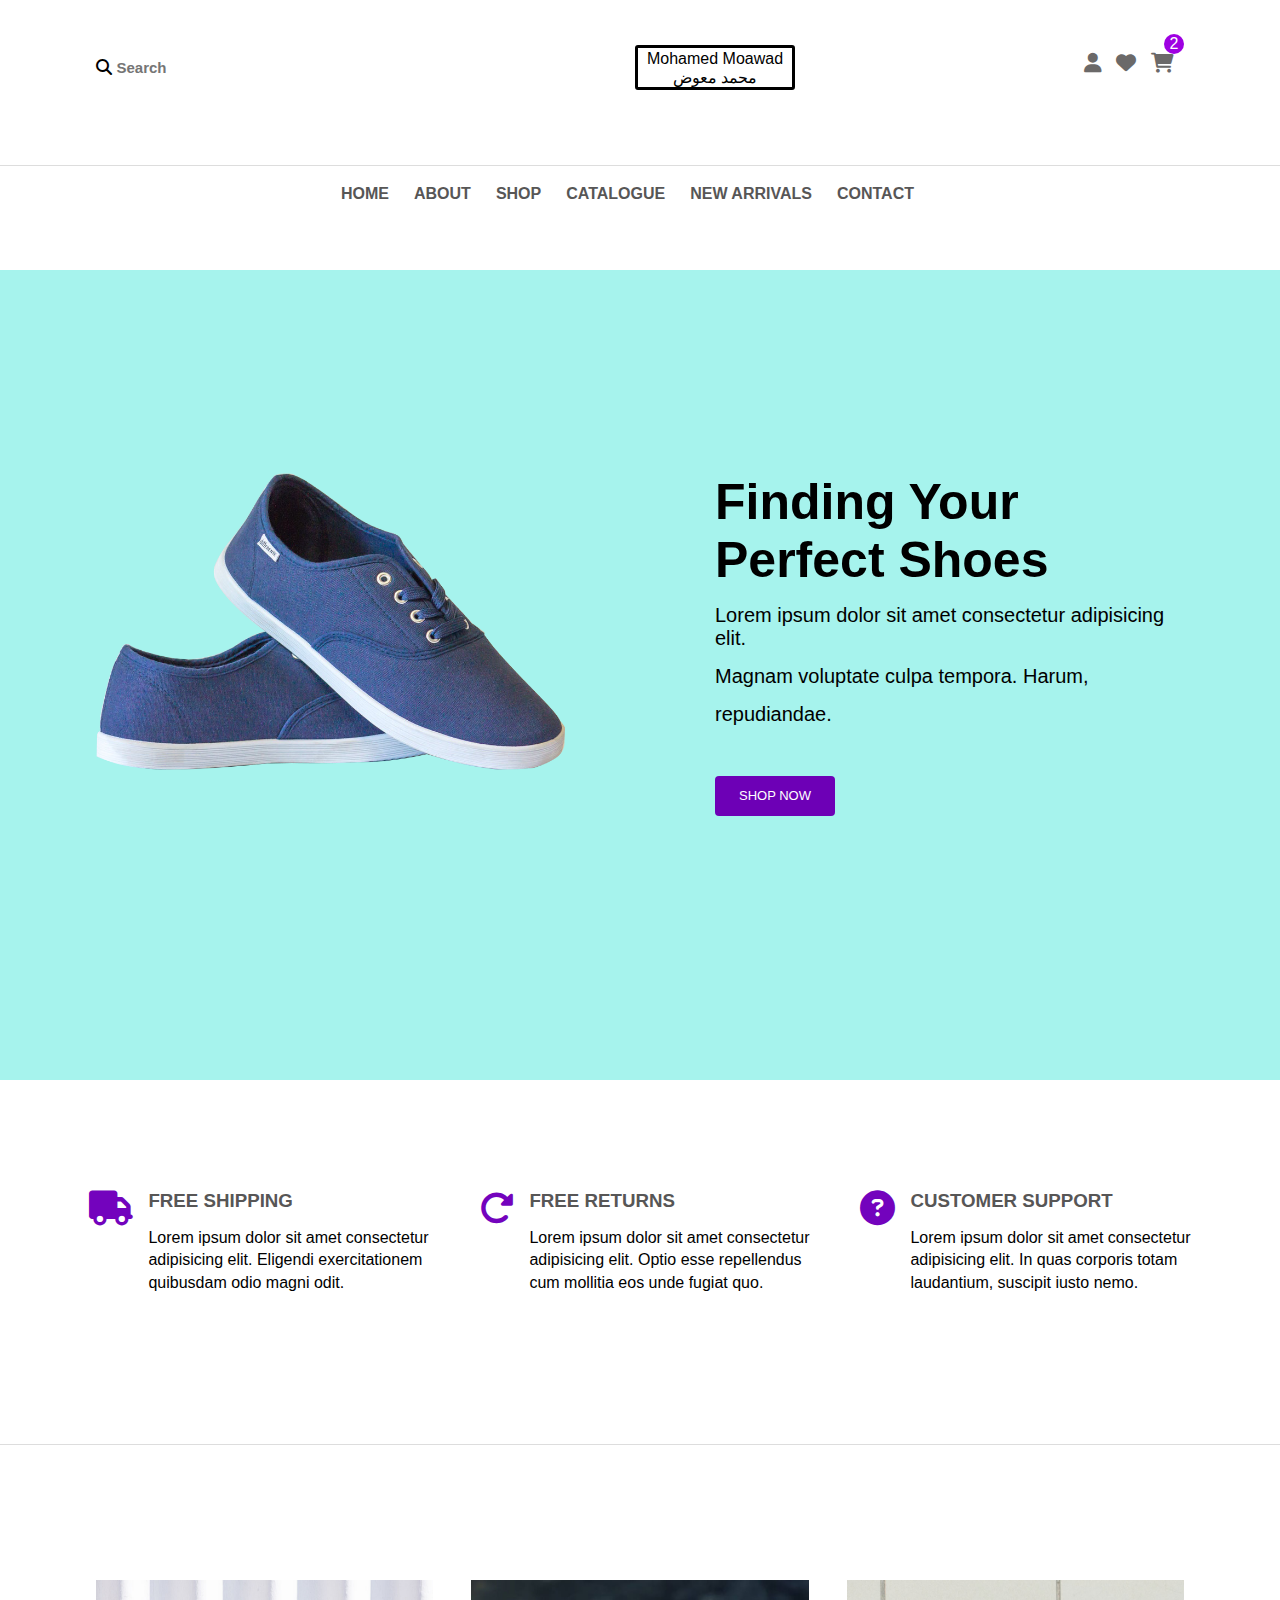
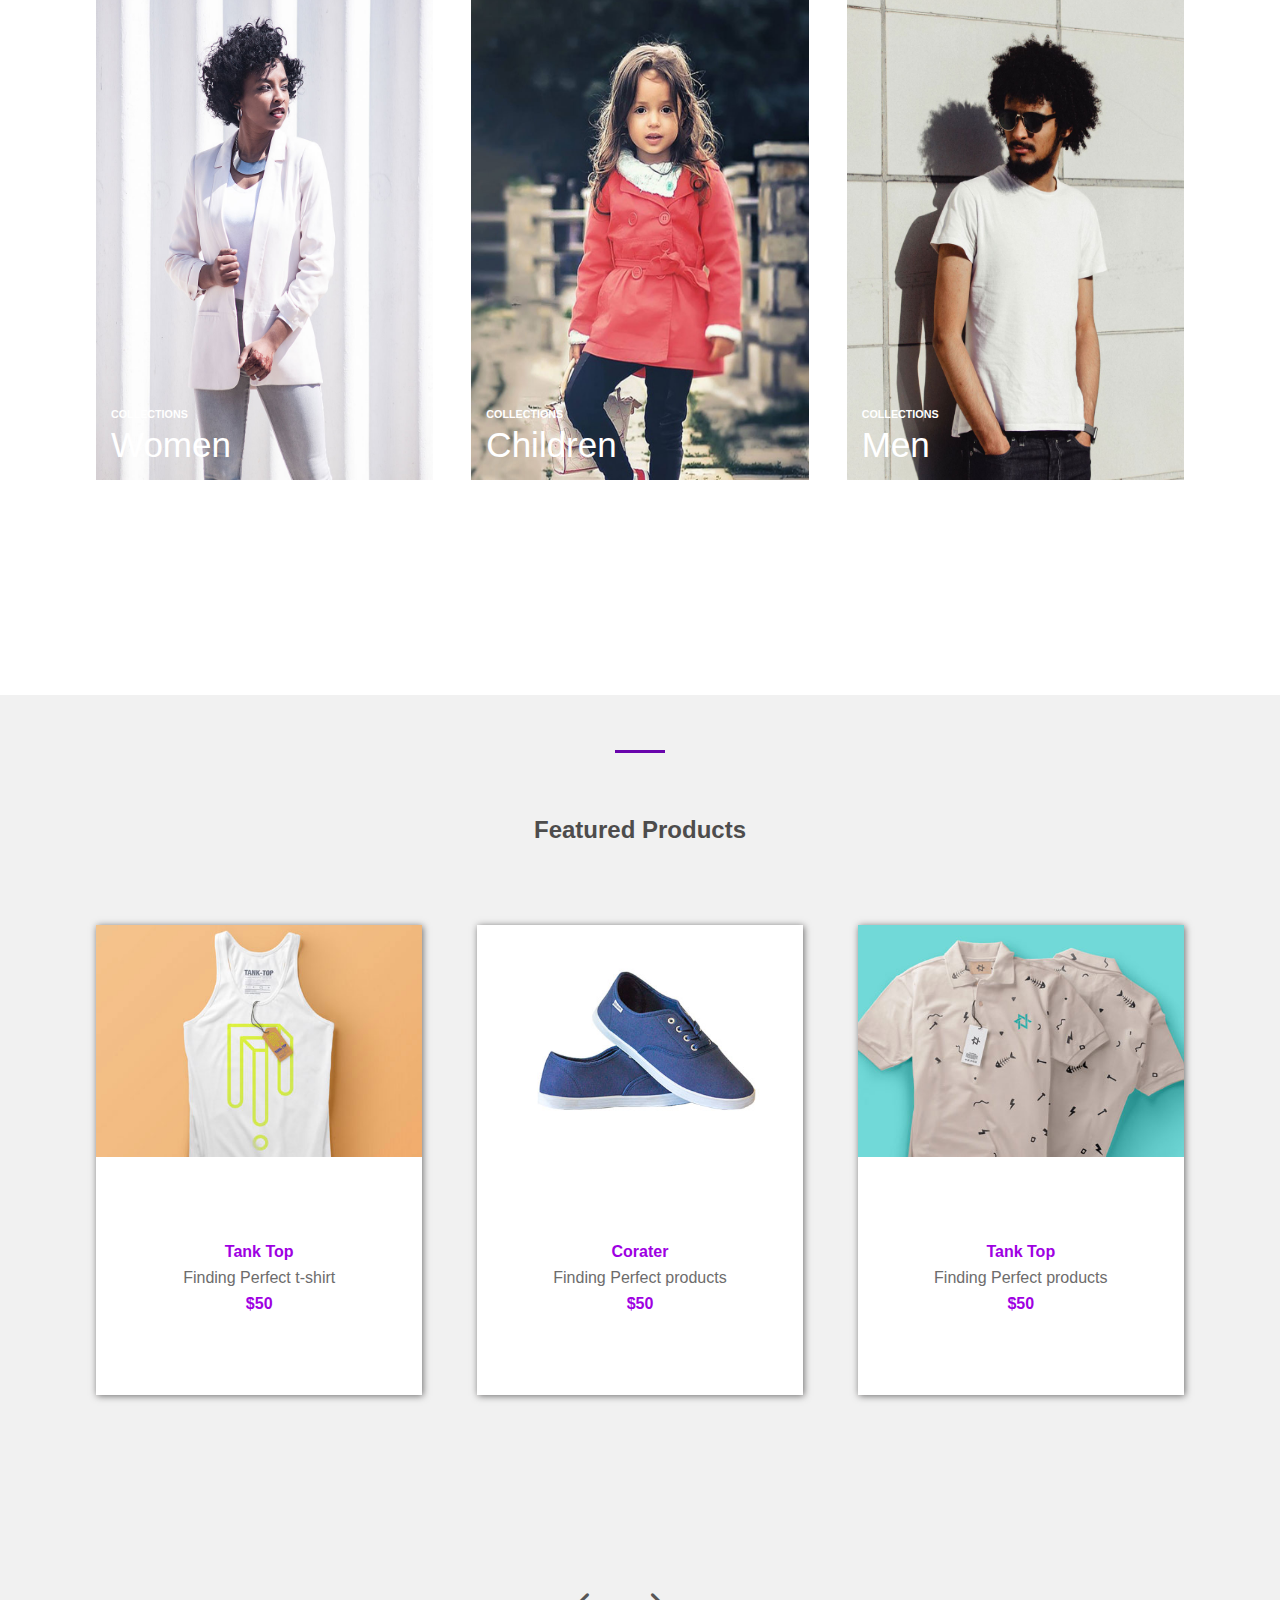
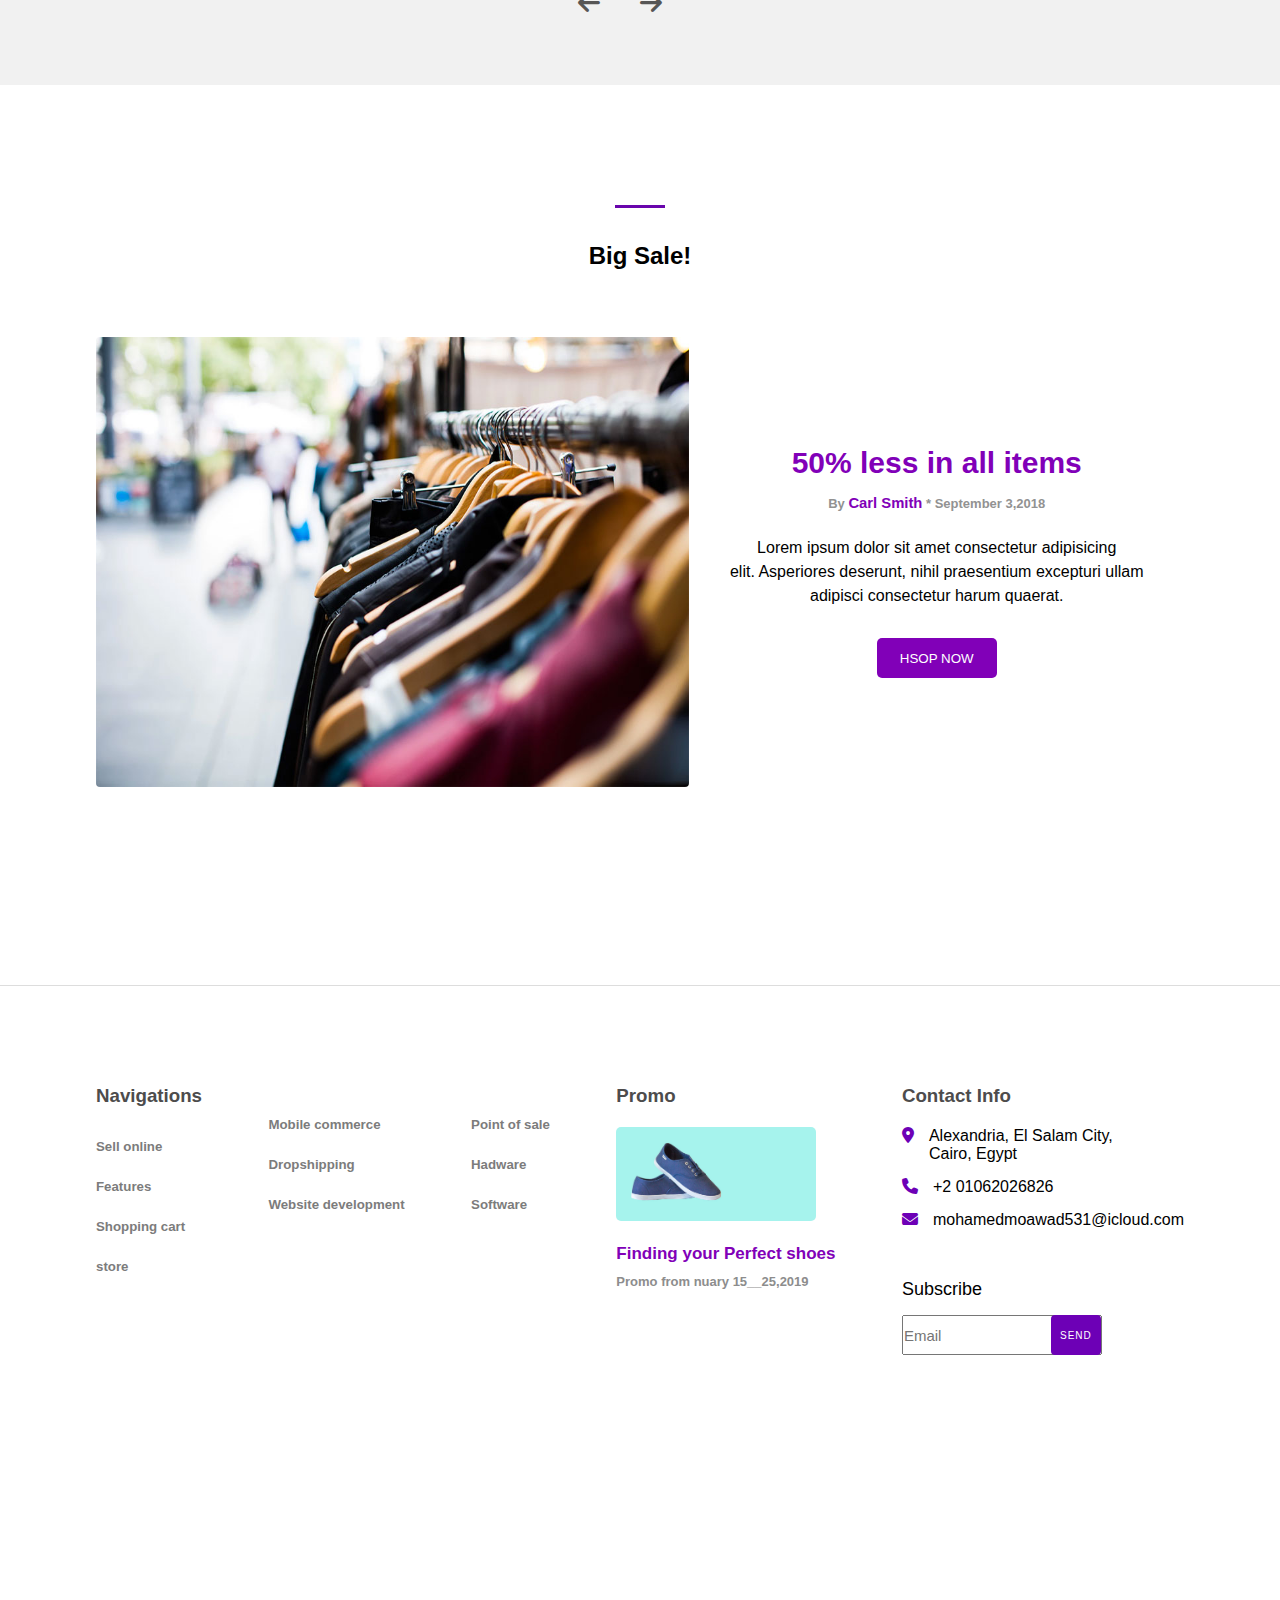
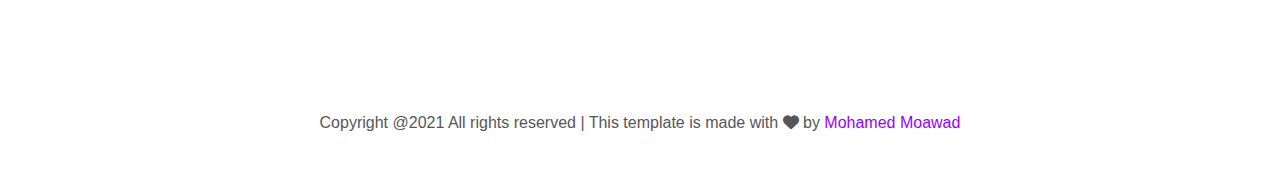
<file: index.html>
<!DOCTYPE html>
<html lang="en">
<head>
    <meta charset="UTF-8">
    <meta http-equiv="X-UA-Compatible" content="IE=edge">
    <meta name="viewport" content="width=device-width, initial-scale=1.0">
    <link rel="stylesheet" href="CSS/all.min.css">
    <link rel="stylesheet" href="CSS/home/style.css" >
    <link rel="stylesheet" href="CSS/home/dark.css" media="(prefers-color-scheme: dark)">
    <link rel="stylesheet"  href="CSS/home/light.css" media="(prefers-color-scheme: light)"/>
    <title>Mohamed Moawad</title>
</head>
<body>
    <!--nav-->
    <nav>
        <div class="container">
            <div class="top">
                <div class="input">
                    <i class="fa-sharp fa-solid fa-magnifying-glass"></i>
                    <input type="search" placeholder="Search" name="" id="">
                 </div>
                 <span>
                    Mohamed Moawad
                    <br>
                    محمد معوض
                 </span>
                 <div class="icons">
                    <i class="fa-sharp fa-solid fa-user"></i>
                    <i class="fa-sharp fa-solid fa-heart"></i>
                    <i class="fa-sharp fa-solid fa-cart-shopping"></i>
                    <div>2</div>
                 </div>
            </div>
            <hr>
            <div class="links">
                <a href="index.html">HOME</a>
                <a href="about.html">ABOUT</a>
                <a href="shop.html">SHOP</a>
                <a href="#">CATALOGUE</a>
                <a href="#">NEW ARRIVALS</a>
                <a href="#">CONTACT</a>
            </div>
        </div>
    </nav>
    <!--end nav-->
    <!--landing-->
    <section class="landing">
        <div class="container">
            <div class="img">
                <img src="images/hero_1.png" alt="">
            </div>
            <div class="text">
                <h1>Finding Your <br> 
                    Perfect Shoes
                </h1>
                <p>Lorem ipsum dolor sit amet consectetur adipisicing elit. </p>
                 <p>Magnam voluptate culpa tempora. Harum,</p> 
                <p>repudiandae.</p> 
                <a href="shop.html"><button>SHOP NOW</button></a>
            </div>       
        </div>
    </section>
    <!--end landing-->
    <!--icons-->
    <section class="three">
        <div class="container">
            <div class="div1">
                <div class="row">
                    <i class="fa-sharp fa-solid fa-truck"></i>
                </div>
                <div class="col">
                    <h3>FREE SHIPPING</h3>
               <p>Lorem ipsum dolor sit amet consectetur <br>
                 adipisicing elit. Eligendi exercitationem <br> quibusdam odio magni odit. </p> 
                </div>
            </div>
            <div class="div1">
                <div class="row">
                    <i class="fa-sharp fa-solid fa-rotate-right"></i>
                </div>
                <div class="col">
                    <h3>FREE RETURNS</h3>
                    <p>Lorem ipsum dolor sit amet consectetur<br> adipisicing elit. Optio esse repellendus<br>
                         cum mollitia eos unde fugiat quo.</p>
                </div>
            </div>
            <div class="div1">
                <div class="row">
                    <i class="fa-sharp fa-solid fa-circle-question"></i>
                </div>
                <div class="col">
                    <h3>CUSTOMER SUPPORT</h3>
                    <p>Lorem ipsum dolor sit amet consectetur<br> 
                        adipisicing elit. In quas corporis totam <br>laudantium, suscipit iusto nemo.</p>
                </div>
            </div>
            
        </div>
        <hr>
    </section>
    <!--end icons-->
    <!--images-->
    <section class="images">
        <div class="container">
            <div class="img">
                <img src="images/women.jpg" alt="">
                <div class="shaf"></div>
                <div class="hh">
                    <h6>COLLECTIONS</h6>
                    <h3>Women</h3>
                </div>
            </div>
            <div class="img">
                <img src="images/children.jpg" alt="">
                <div class="shaf"></div>
                <div class="hh">
                    <h6>COLLECTIONS</h6>
                    <h3>Children</h>
                </div>
            </div>
            <div class="img">
                <img src="images/men.jpg" alt="">
                <div class="shaf"></div>
                <div class="hh">
                    <h6>COLLECTIONS</h6>
                    <h3>Men</h>
                </div>
               
            </div>
          </div>
    </section>
    <!--end images-->
    <!--cards-->
    <section class="cards">
        <div class="container">
            <div class="h">
                <h2>Featured Products</h2>
            </div>
            <div class="card-s">
                
                <div class="card">
                    <div class="img">
                        <img src="images/cloth_1.jpg" alt="">
                    </div>
                    <div class="text">
                        <h4>Tank Top</h4>
                            <p>Finding Perfect t-shirt</p>
                        <h4>$50</h4>
                    </div>
                </div>
                <div class="card">
                    <div class="img">
                        <img src="images/shoe_1.jpg" alt="">
                    </div>
                    <div class="text">
                        <h4>Corater</h4>
                        <p>Finding Perfect products</p>
                        <h4>$50</h4>
                    </div>
                </div>
                <div class="card">
                    <div class="img">
                        <img src="images/cloth_2.jpg" alt="">
                    </div>
                    <div class="text">
                        <h4>Tank Top</h4>
                        <p>Finding Perfect products</p>
                        <h4>$50</h4>
                    </div>
                </div>
            </div>
            <div class="icon">
                <i class="fa-sharp fa-solid fa-arrow-left"></i>
                <i class="fa-sharp fa-solid fa-arrow-right"></i>
            </div>
        </div>
    </section>
    <!--end cards-->
    <!--Big sale-->
    <section class="Big">
        <div class="container">
            <div class="h">
                <h2>Big Sale!</h2>
            </div>
            <div class="content">
                <div class="img">
                    <img src="images/blog_1.jpg" alt="">
                </div>
                <div class="text">
                    <h3>50% less in all items</h3>
                    <h5>By <span>Carl Smith</span> * September 3,2018</h5>
                    <p>Lorem ipsum dolor sit amet consectetur adipisicing <br>
                        elit. Asperiores deserunt, nihil praesentium excepturi ullam  <br>
                        adipisci consectetur harum quaerat.
                    </p>
                    <a href="shop.html"><button>HSOP NOW</button></a>
                </div>
            </div>
        </div>
        <hr>
    </section>
    <!--end Big sale-->
    <!--footer-->
        <footer>
            <div class="container">
               
                <div class="div1">
                    <h3>Navigations</h3>
                    <h5>Sell online</h5>
                    <h5>Features</h5>
                    <h5>Shopping cart</h5>
                    <h5>store</h5>
                </div>
                <div class="div2">
                    <h3></h3>
                    <h5>Mobile commerce</h5>
                    <h5>Dropshipping</h5>
                    <h5>Website development</h5>
                </div>
            
            
                <div class="div3">
                    <h3></h3>
                    <h5>Point of sale</h5>
                    <h5>Hadware</h5>
                    <h5>Software</h5>
                </div>
                <div class="div4">
                    <h3>Promo</h3>
                    <img src="images/hero_1.jpg" alt="">
                    <h4>Finding your Perfect shoes</h4>
                    <h5>Promo from nuary 15__25,2019</h5>
                </div>
            
                <div class="div5">
                    <h3>Contact Info</h3>
                    <div class="col">
                        <i class="fa-sharp fa-solid fa-location-dot"></i>
                       <p>Alexandria, El Salam City, <br> Cairo, Egypt</p> 
                    </div>
                    <div class="phone">
                        <i class="fa-sharp fa-solid fa-phone"></i>
                        <p>+2 01062026826</p>
                    </div>
                    <div class="email">
                        <i class="fa-sharp fa-solid fa-envelope"></i>
                        <p>mohamedmoawad531@icloud.com</p>
                
                    </div>
                    <div class="input">
                        <p>Subscribe</p>
                        <input type="email" placeholder="Email">
                        <input type="submit" value="SEND">
                    </div>
                </div>
              
            </div>
            <div class="an">
                <p>Copyright @2021 All rights reserved | This template is made with 
                    <i class="fa-sharp fa-solid fa-heart"></i> by <span>Mohamed Moawad</span>
                </p>
            </div>
        </footer>
    <!--end footer-->
</body>
</html>
</file>
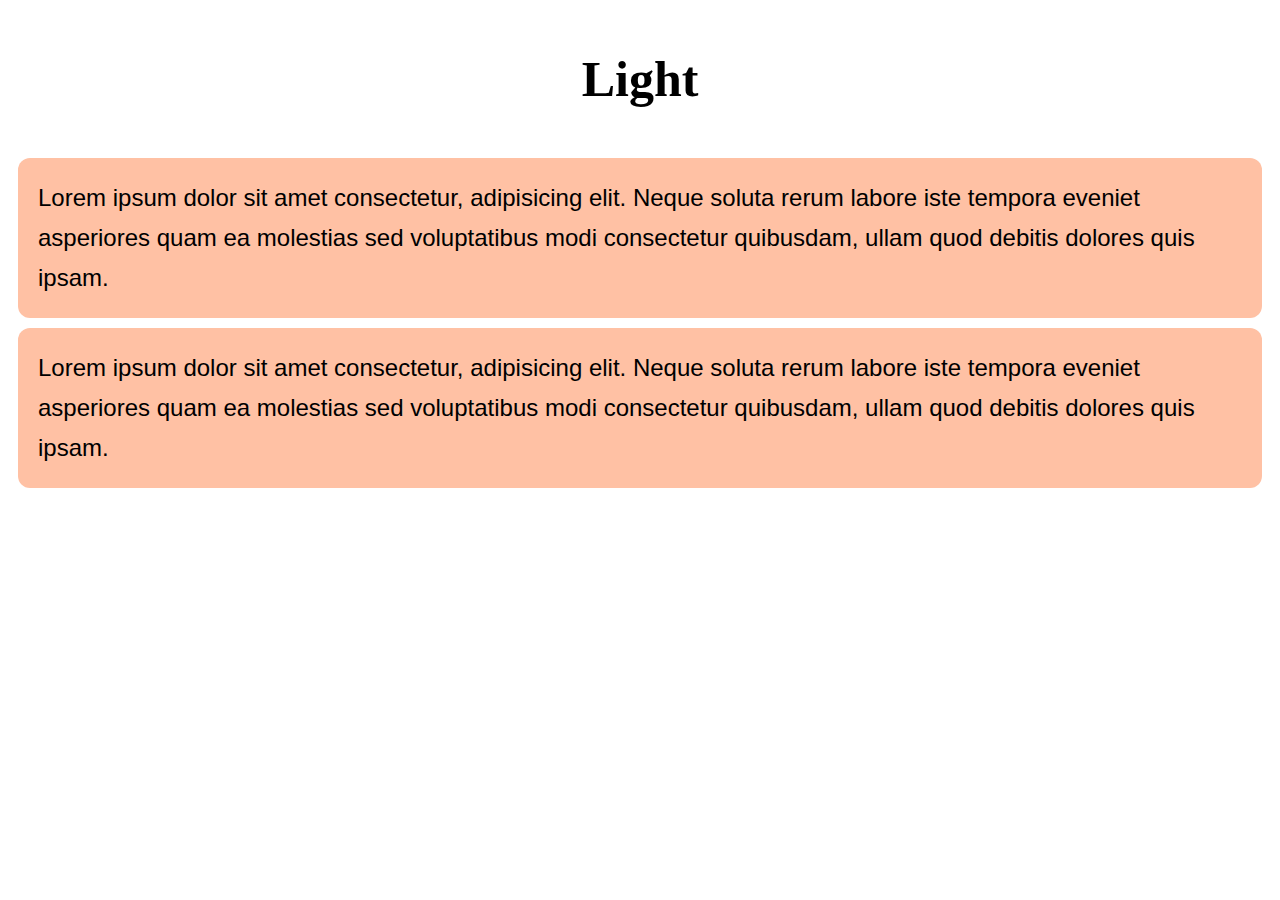
<file: New folder/135/index.html>
<!DOCTYPE html>
<html lang="en">
  <head>
    <link rel="stylesheet" href="main.css" />


    <link
      rel="stylesheet"
      href="dark.css"
      media="(prefers-color-scheme: dark)"
    />


    <link
      rel="stylesheet"
      href="light.css"
      media="(prefers-color-scheme: light)"
    />

  </head>

  <body>
<p class="light">
    Light
</p>
    <p class="dark">
        Dark
    </p>


    <div >
      Lorem ipsum dolor sit amet consectetur, adipisicing elit. Neque soluta
      rerum labore iste tempora eveniet asperiores quam ea molestias sed
      voluptatibus modi consectetur quibusdam, ullam quod debitis dolores quis
      ipsam.
    </div>

    <div>
        Lorem ipsum dolor sit amet consectetur, adipisicing elit. Neque soluta
        rerum labore iste tempora eveniet asperiores quam ea molestias sed
        voluptatibus modi consectetur quibusdam, ullam quod debitis dolores quis
        ipsam.
      </div>
  </body>
</html>
</file>
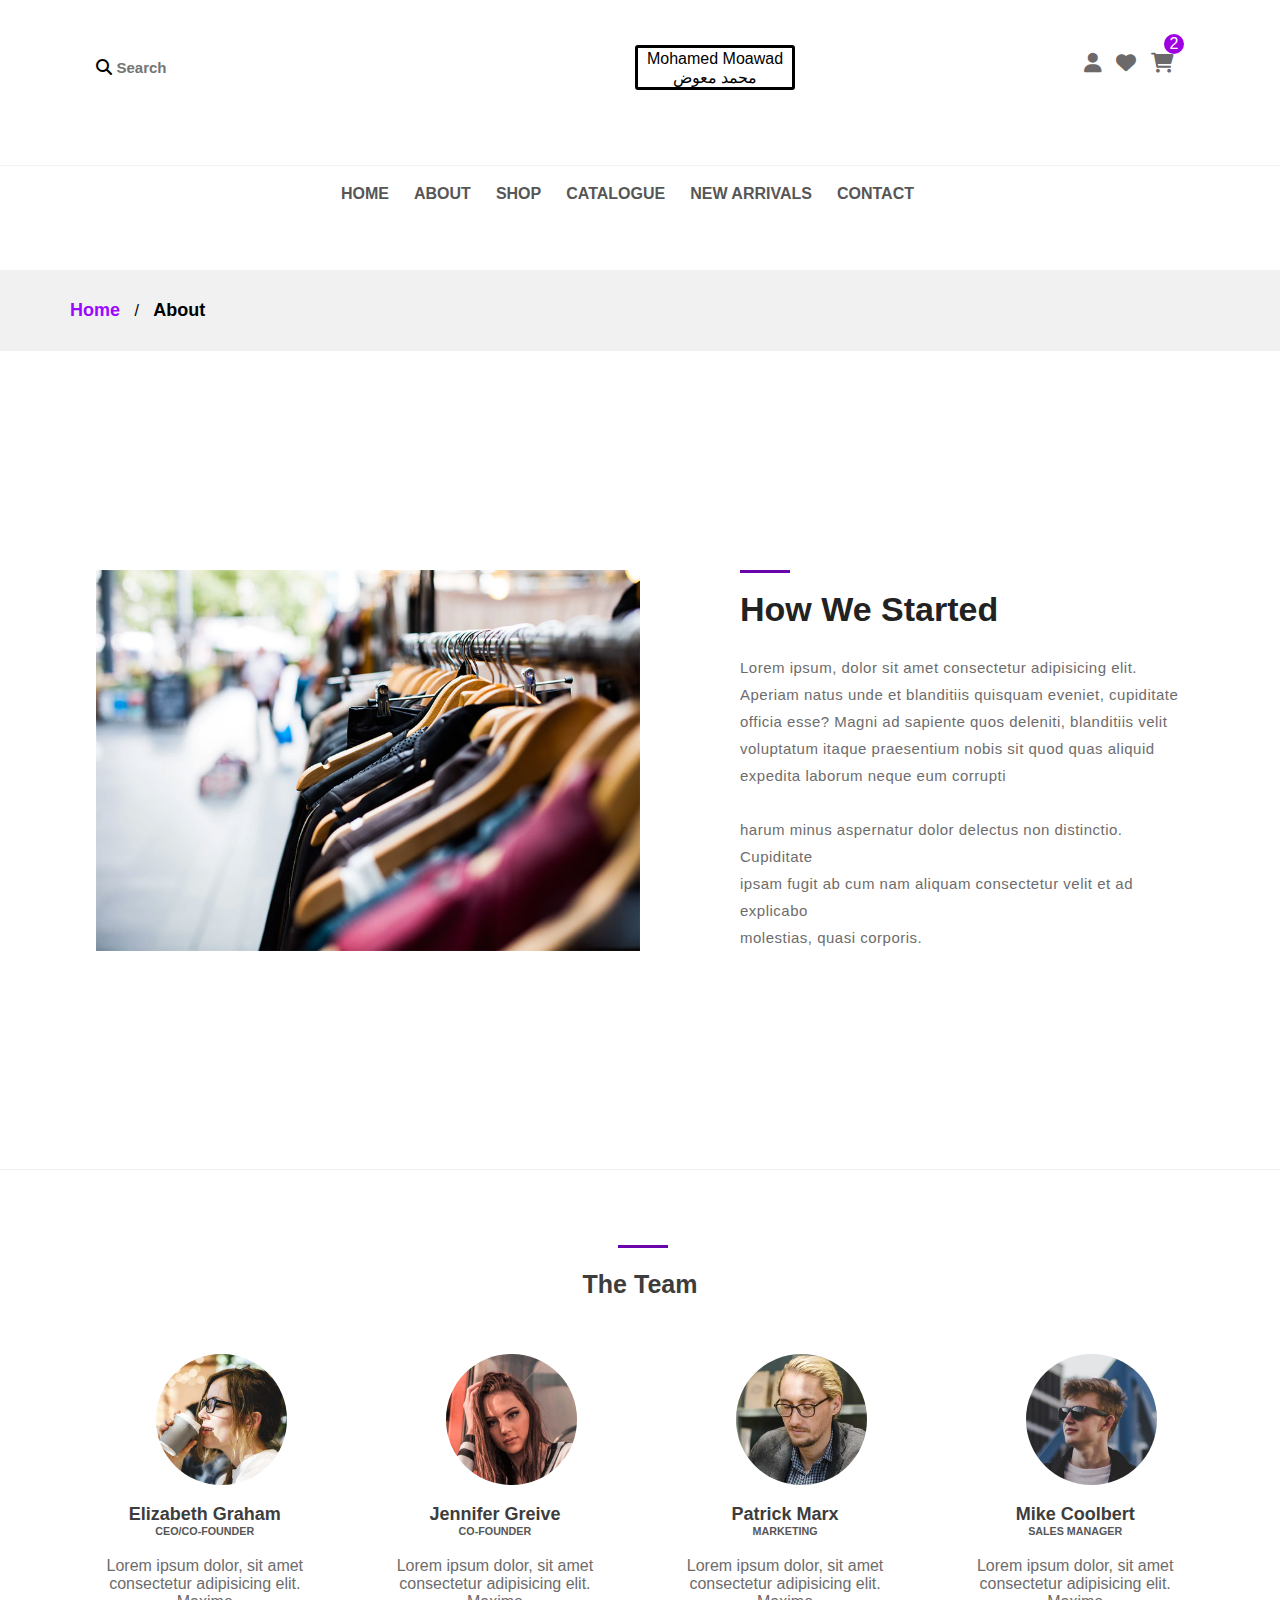
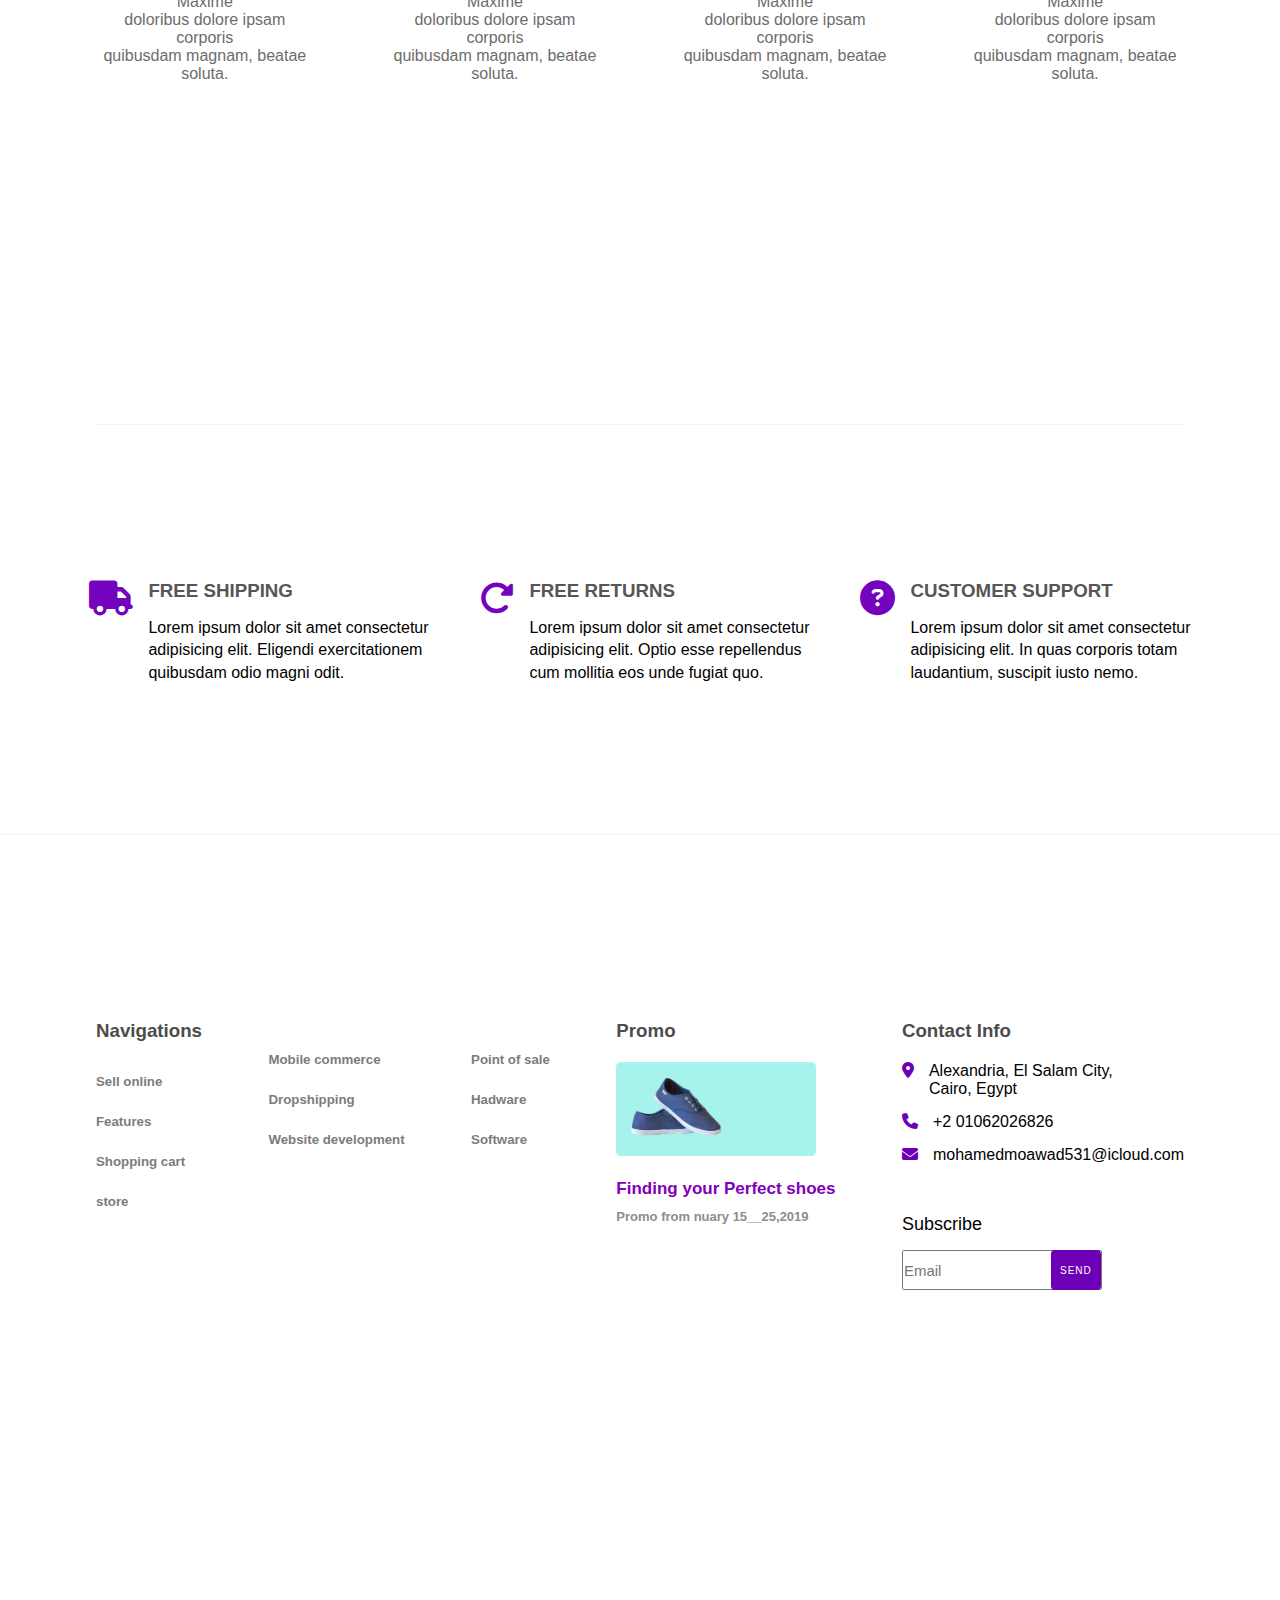
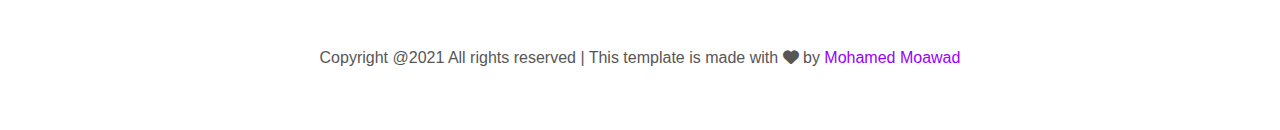
<file: about.html>
<!DOCTYPE html>
<html lang="en">
<head>
    <meta charset="UTF-8">
    <meta http-equiv="X-UA-Compatible" content="IE=edge">
    <meta name="viewport" content="width=device-width, initial-scale=1.0">
    <link rel="stylesheet" href="CSS/about/about.css">
    <link rel="stylesheet" href="CSS/about/dark.css" media="(prefers-color-scheme: dark)">
    <link rel="stylesheet" href="CSS/about/light.css" media="(prefers-color-scheme: light)">
    <link rel="stylesheet" href="CSS/all.min.css" >
    <title>Mohamed Moawad About</title>
</head>
<body>
        <!--nav-->
        <nav>
            <div class="container">
                <div class="top">
                    <div class="input">
                        <i class="fa-sharp fa-solid fa-magnifying-glass"></i>
                        <input type="search" placeholder="Search" name="" id="">
                     </div>
                     <span>
                        Mohamed Moawad
                        <br>
                        محمد معوض
                     </span>
                     <div class="icons">
                        <i class="fa-sharp fa-solid fa-user"></i>
                        <i class="fa-sharp fa-solid fa-heart"></i>
                        <i class="fa-sharp fa-solid fa-cart-shopping"></i>
                        <div>2</div>
                     </div>
                </div>
                <hr>
                <div class="links">
                    <a href="index.html">HOME</a>
                    <a href="about.html">ABOUT</a>
                    <a href="shop.html">SHOP</a>
                    <a href="#">CATALOGUE</a>
                    <a href="#">NEW ARRIVALS</a>
                    <a href="#">CONTACT</a>
                </div>
            </div>
        </nav>
        <!--end nav-->
        <!--section How-->
        <section class="Serv">
            <div class="clor">
                <div>
                   <span> <a href="index.html">Home</a></span> / <a href="#">About</a>
                </div>
            </div>
            <di class="container">
                <div class="img">
                    <img src="images/blog_1.jpg" alt="">
                </div>
                <div class="text">
                    <h2>How We Started</h2>
                   <p> Lorem ipsum, dolor sit amet consectetur adipisicing elit. <br> 
                        Aperiam natus unde et blanditiis quisquam eveniet, cupiditate <br> 
                        officia esse? Magni ad sapiente quos deleniti, blanditiis velit<br> 
                        voluptatum itaque praesentium nobis sit quod quas aliquid<br> 
                        expedita laborum neque eum corrupti<br> 
                        <br> 
                        harum minus aspernatur dolor delectus non distinctio. Cupiditate<br> 
                        ipsam fugit ab cum nam aliquam consectetur velit et ad explicabo<br> 
                        molestias, quasi corporis.
                     </p>
                </div>
                
            </di>
            <hr>
        </section>
        <!--end section How-->
        <!--The team-->
        <section class="team">
            <div class="container">
                <h4>The Team</h4>
                <div class="divs4">
                    <div class="div1">
                        <img src="images/person_1.jpg" width="150px" alt="">
                        <h5>Elizabeth Graham</h5>
                        <h6>CEO/CO-FOUNDER</h6>
                        <p>Lorem ipsum dolor, sit amet <br> 
                            consectetur adipisicing elit. Maxime <br>
                            doloribus dolore ipsam corporis <br>
                            quibusdam magnam, beatae <br>
                            soluta.</p>
                    </div>
                    <div class="div1">
                        <img src="images/person_2.jpg" alt="">
                        <h5>Jennifer Greive</h5>
                        <h6>CO-FOUNDER</h6>
                        <p>Lorem ipsum dolor, sit amet <br> 
                            consectetur adipisicing elit. Maxime <br>
                            doloribus dolore ipsam corporis <br>
                            quibusdam magnam, beatae <br>
                            soluta.</p>
                    </div>
                    <div class="div1">
                        <img src="images/person_3.jpg" alt="">
                        <h5>Patrick Marx</h5>
                        <h6>MARKETING</h6>
                        <p>Lorem ipsum dolor, sit amet <br> 
                            consectetur adipisicing elit. Maxime <br>
                            doloribus dolore ipsam corporis <br>
                            quibusdam magnam, beatae <br>
                            soluta.</p>
                    </div>
                    <div class="div1">
                        <img src="images/person_4.jpg" alt="">
                        <h5>Mike Coolbert</h5>
                        <h6>SALES MANAGER</h6>
                        <p>Lorem ipsum dolor, sit amet <br> 
                            consectetur adipisicing elit. Maxime <br>
                            doloribus dolore ipsam corporis <br>
                            quibusdam magnam, beatae <br>
                            soluta.</p>
                    </div>
                    
                </div>
                <hr>
            </div>
        </section>
        <!--end The team-->
            <!--icons-->
    <section class="three">
        <div class="container">
            <div class="div1">
                <div class="row">
                    <i class="fa-sharp fa-solid fa-truck"></i>
                </div>
                <div class="col">
                    <h3>FREE SHIPPING</h3>
               <p>Lorem ipsum dolor sit amet consectetur <br>
                 adipisicing elit. Eligendi exercitationem <br> quibusdam odio magni odit. </p> 
                </div>
            </div>
            <div class="div1">
                <div class="row">
                    <i class="fa-sharp fa-solid fa-rotate-right"></i>
                </div>
                <div class="col">
                    <h3>FREE RETURNS</h3>
                    <p>Lorem ipsum dolor sit amet consectetur<br> adipisicing elit. Optio esse repellendus<br>
                         cum mollitia eos unde fugiat quo.</p>
                </div>
            </div>
            <div class="div1">
                <div class="row">
                    <i class="fa-sharp fa-solid fa-circle-question"></i>
                </div>
                <div class="col">
                    <h3>CUSTOMER SUPPORT</h3>
                    <p>Lorem ipsum dolor sit amet consectetur<br> 
                        adipisicing elit. In quas corporis totam <br>laudantium, suscipit iusto nemo.</p>
                </div>
            </div>
            
        </div>
        <hr>
    </section>
    <!--end icons-->
        <!--footer-->
        <footer>
            <div class="container">
               
                <div class="div1">
                    <h3>Navigations</h3>
                    <h5>Sell online</h5>
                    <h5>Features</h5>
                    <h5>Shopping cart</h5>
                    <h5>store</h5>
                </div>
                <div class="div2">
                    <h3></h3>
                    <h5>Mobile commerce</h5>
                    <h5>Dropshipping</h5>
                    <h5>Website development</h5>
                </div>
            
            
                <div class="div3">
                    <h3></h3>
                    <h5>Point of sale</h5>
                    <h5>Hadware</h5>
                    <h5>Software</h5>
                </div>
                <div class="div4">
                    <h3>Promo</h3>
                    <img src="images/hero_1.jpg" alt="">
                    <h4>Finding your Perfect shoes</h4>
                    <h5>Promo from nuary 15__25,2019</h5>
                </div>
            
                <div class="div5">
                    <h3>Contact Info</h3>
                    <div class="col">
                        <i class="fa-sharp fa-solid fa-location-dot"></i>
                       <p>Alexandria, El Salam City, <br> Cairo, Egypt</p> 
                    </div>
                    <div class="phone">
                        <i class="fa-sharp fa-solid fa-phone"></i>
                        <p>+2 01062026826</p>
                    </div>
                    <div class="email">
                        <i class="fa-sharp fa-solid fa-envelope"></i>
                        <p>mohamedmoawad531@icloud.com</p>
                
                    </div>
                    <div class="input">
                        <p>Subscribe</p>
                        <input type="email" placeholder="Email">
                        <input type="submit" value="SEND">
                    </div>
                </div>
              
            </div>
            <div class="an">
                <p>Copyright @2021 All rights reserved | This template is made with 
                    <i class="fa-sharp fa-solid fa-heart"></i> by <span>Mohamed Moawad</span>
                </p>
            </div>
        </footer>
    <!--end footer-->

</body>
</html>
</file>
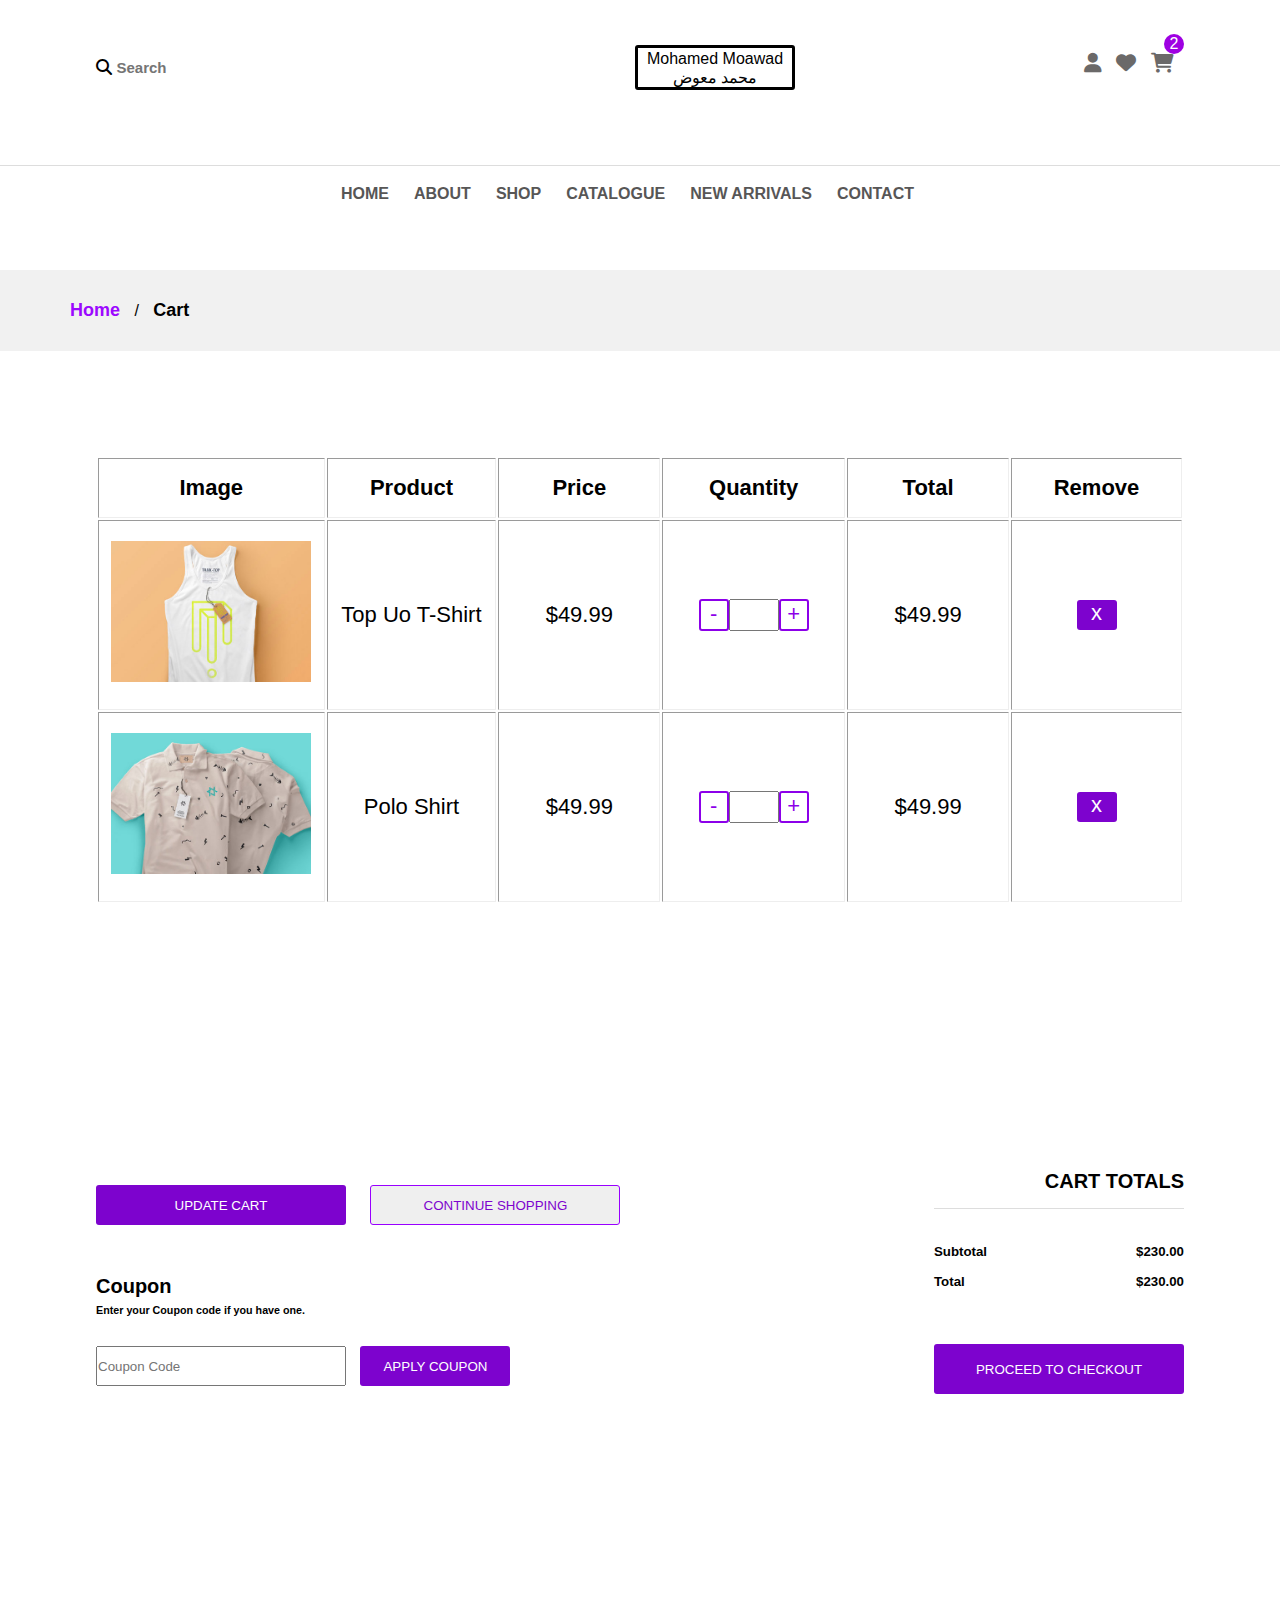
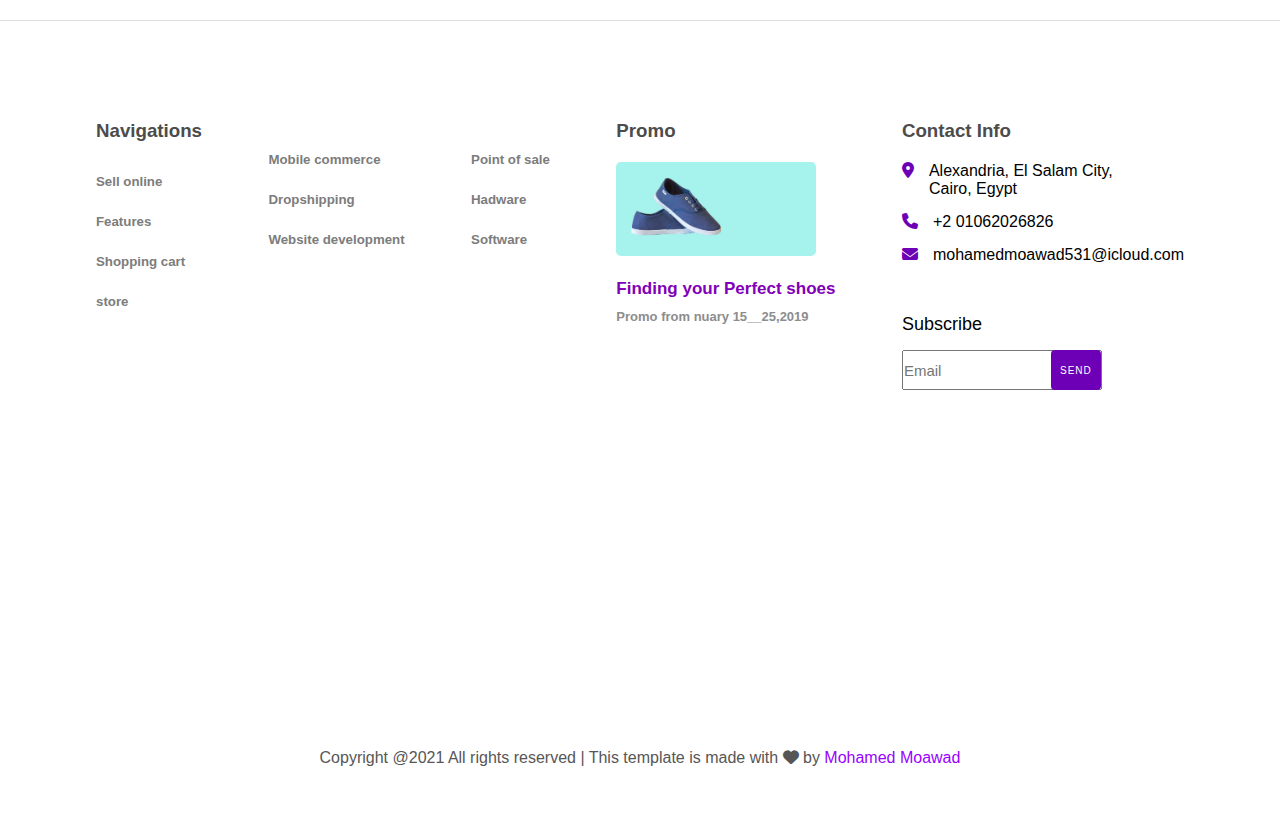
<file: cart.html>
<!DOCTYPE html>
<html lang="en">
<head>
    <meta charset="UTF-8">
    <meta http-equiv="X-UA-Compatible" content="IE=edge">
    <meta name="viewport" content="width=device-width, initial-scale=1.0">
    <link rel="stylesheet" href="CSS/all.min.css">
    <link rel="stylesheet" href="CSS/cart/cart.css">
    <link rel="stylesheet" href="CSS/cart/dark.css" media="(prefers-color-scheme: dark)">
    <link rel="stylesheet" href="CSS/cart/light.css" media="(prefers-color-scheme: light)">
    <title>Mohamed Moawad</title>
</head>
<body>
    <!--nav-->
    <nav>
        <div class="container">
            <div class="top">
                <div class="input">
                    <i class="fa-sharp fa-solid fa-magnifying-glass"></i>
                    <input type="search" placeholder="Search" name="" id="">
                 </div>
                 <span>
                    Mohamed Moawad
                    <br>
                    محمد معوض
                 </span>
                 <div class="icons">
                    <i class="fa-sharp fa-solid fa-user"></i>
                    <i class="fa-sharp fa-solid fa-heart"></i>
                    <i class="fa-sharp fa-solid fa-cart-shopping"></i>
                    <div>2</div>
                 </div>
            </div>
            <hr>
            <div class="links">
                <a href="index.html">HOME</a>
                <a href="about.html">ABOUT</a>
                <a href="shop.html">SHOP</a>
                <a href="#">CATALOGUE</a>
                <a href="#">NEW ARRIVALS</a>
                <a href="#">CONTACT</a>
            </div>
        </div>
    </nav>
    <!--end nav-->
    <!--tabel-->
    <section class="Serv">
                <div class="clor">
                    <div>
                       <span> <a href="index.html">Home</a></span> / <a href="#">Cart</a>
                    </div>
                </div>
                <di class="container">
                    <table border="1px">
                       <thead>
                        <tr>
                            <th class="img">Image</th>
                            <th>Product</th>
                            <th>Price</th>
                            <th>Quantity</th>
                            <th>Total</th>
                            <th>Remove</th>
                        </tr>
                       </thead>
                       <tbody>
                        <tr>
                            <td><img src="images/cloth_1.jpg"  alt=""></td>
                            <td>Top Uo T-Shirt</td>
                            <td>$49.99</td>
                            <td>  <div class="num">
                                <div>-</div>
                                <input type="number" name="" id="">
                                <div>+</div>
                            </div></td>
                            <td>$49.99</td>
                            <td><div class="x"><div> x</div></div></td>
                        </tr>
                        <tr>
                            <td><img src="images/cloth_2.jpg" alt=""></td>
                            <td>Polo Shirt</td>
                            <td>$49.99</td>
                            <td>
                                <div class="num">
                                    <div>-</div>
                                    <input type="number" name="" id="">
                                    <div>+</div>
                                </div>
                            </td>
                            <td>$49.99</td>
                            <td><div class="x"> <div> x</div></div></td>
                        </tr>
                       </tbody>
                        
                    </table>
                    
                </di>
                
    </section>
    <!--end tabel-->
    <!--details-->
    <section class="details">
        <div class="container">
                <div class="div1">
                    <div class="row1">
                        <button class="bb">
                            UPDATE CART
                        </button>
                        <button>
                            CONTINUE SHOPPING
                        </button>
                    </div>
                    <div class="row2">
                        <h3>Coupon</h3>
                        <h6>Enter your Coupon code if you have one.</h6>
                        <input type="text" placeholder="Coupon Code">
                        <button>
                            APPLY COUPON
                        </button>
                    </div>
                </div>
                <div class="div2">
                    <h3>CART TOTALS</h3>
                    <hr>
                    <div class="divv">
                        <div class="divv1">
                            <h5>Subtotal</h5>
                            <h5>$230.00</h5>
                        </div>
                        <div class="divv1">
                            <h5>Total</h5>
                            <h5>$230.00</h5>
                        </div>
                    </div>
                    <a href="checkout.html"><button>PROCEED TO CHECKOUT</button></a>
              </div>
        </div>
        <hr>
    </section>
    <!--end details-->
      <!--footer-->
      <footer>
        <div class="container">
           
            <div class="div1">
                <h3>Navigations</h3>
                <h5>Sell online</h5>
                <h5>Features</h5>
                <h5>Shopping cart</h5>
                <h5>store</h5>
            </div>
            <div class="div2">
                <h3></h3>
                <h5>Mobile commerce</h5>
                <h5>Dropshipping</h5>
                <h5>Website development</h5>
            </div>
        
        
            <div class="div3">
                <h3></h3>
                <h5>Point of sale</h5>
                <h5>Hadware</h5>
                <h5>Software</h5>
            </div>
            <div class="div4">
                <h3>Promo</h3>
                <img src="images/hero_1.jpg" alt="">
                <h4>Finding your Perfect shoes</h4>
                <h5>Promo from nuary 15__25,2019</h5>
            </div>
        
            <div class="div5">
                <h3>Contact Info</h3>
                <div class="col">
                    <i class="fa-sharp fa-solid fa-location-dot"></i>
                   <p>Alexandria, El Salam City, <br> Cairo, Egypt</p> 
                </div>
                <div class="phone">
                    <i class="fa-sharp fa-solid fa-phone"></i>
                    <p>+2 01062026826</p>
                </div>
                <div class="email">
                    <i class="fa-sharp fa-solid fa-envelope"></i>
                    <p>mohamedmoawad531@icloud.com</p>
            
                </div>
                <div class="input">
                    <p>Subscribe</p>
                    <input type="email" placeholder="Email">
                    <input type="submit" value="SEND">
                </div>
            </div>
          
        </div>
        <div class="an">
            <p>Copyright @2021 All rights reserved | This template is made with 
                <i class="fa-sharp fa-solid fa-heart"></i> by <span>Mohamed Moawad</span>
            </p>
        </div>
    </footer>
<!--end footer-->
</body>
</html>
</file>
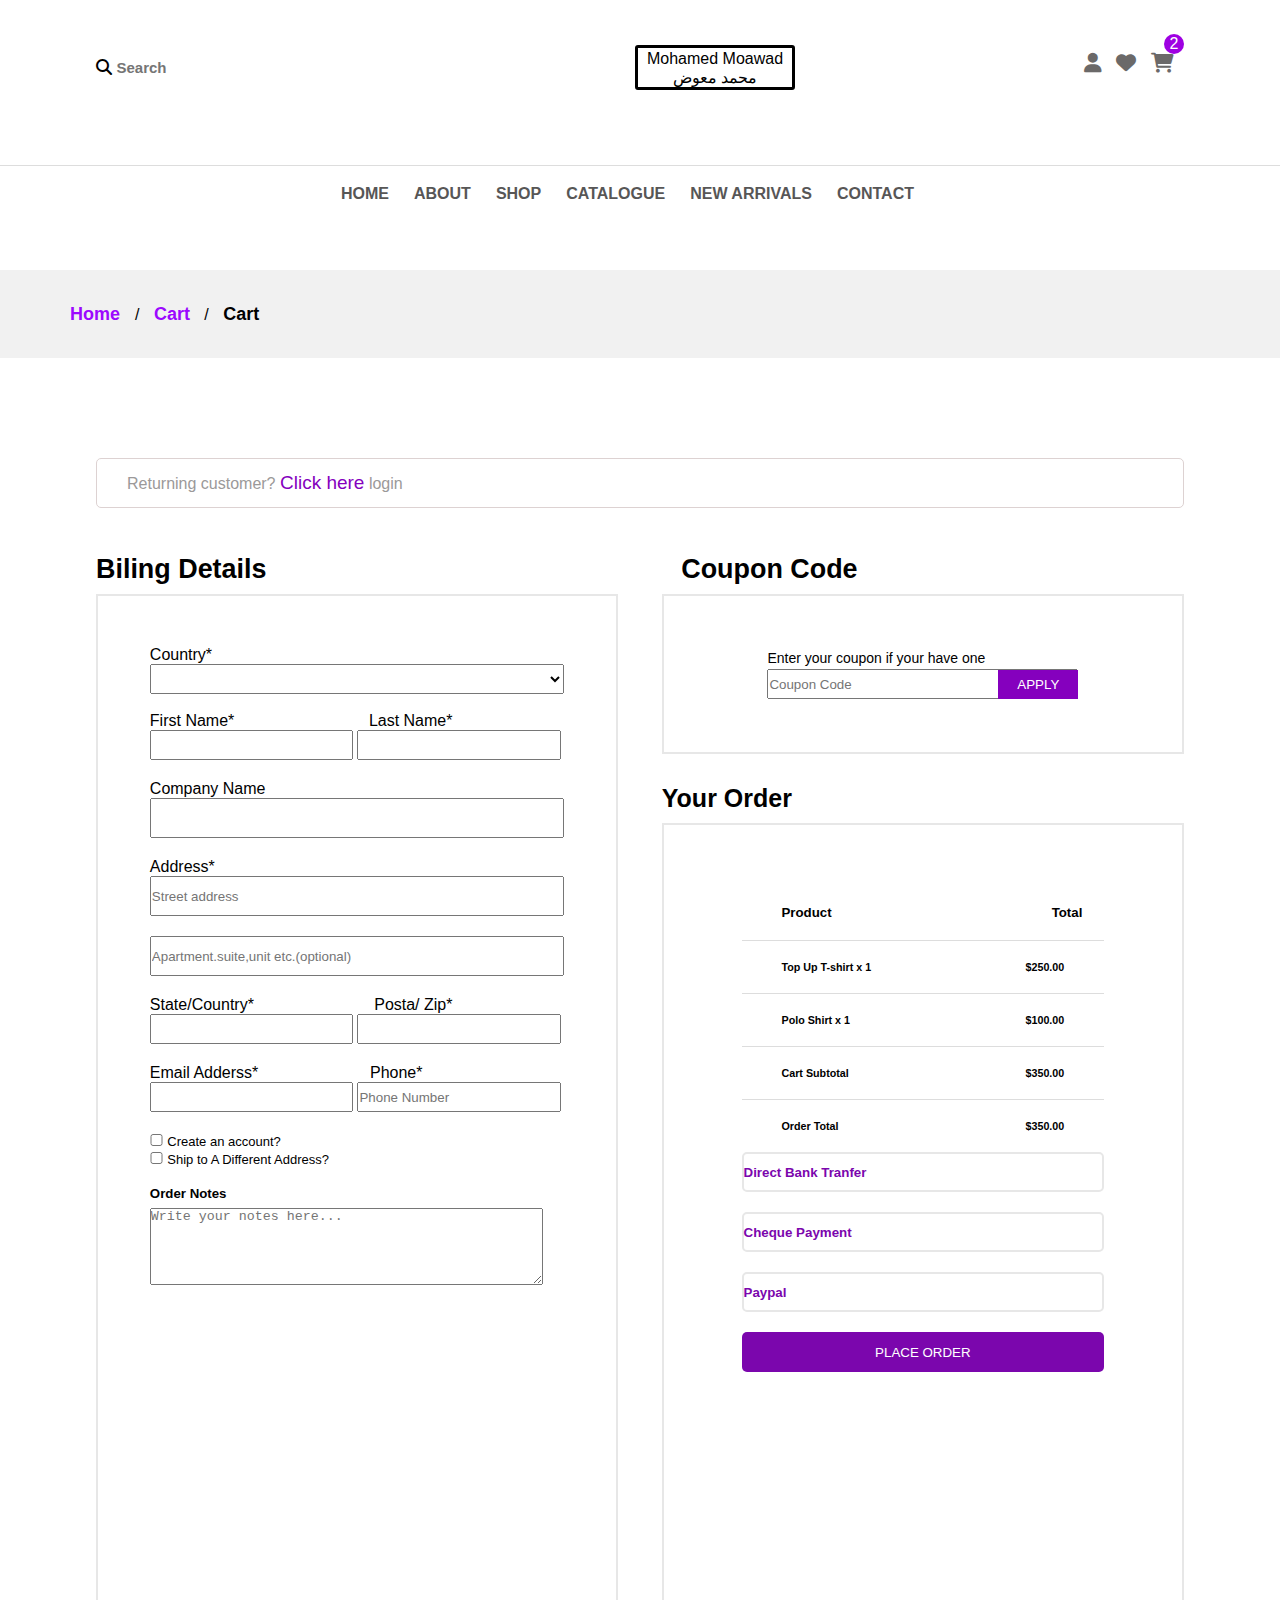
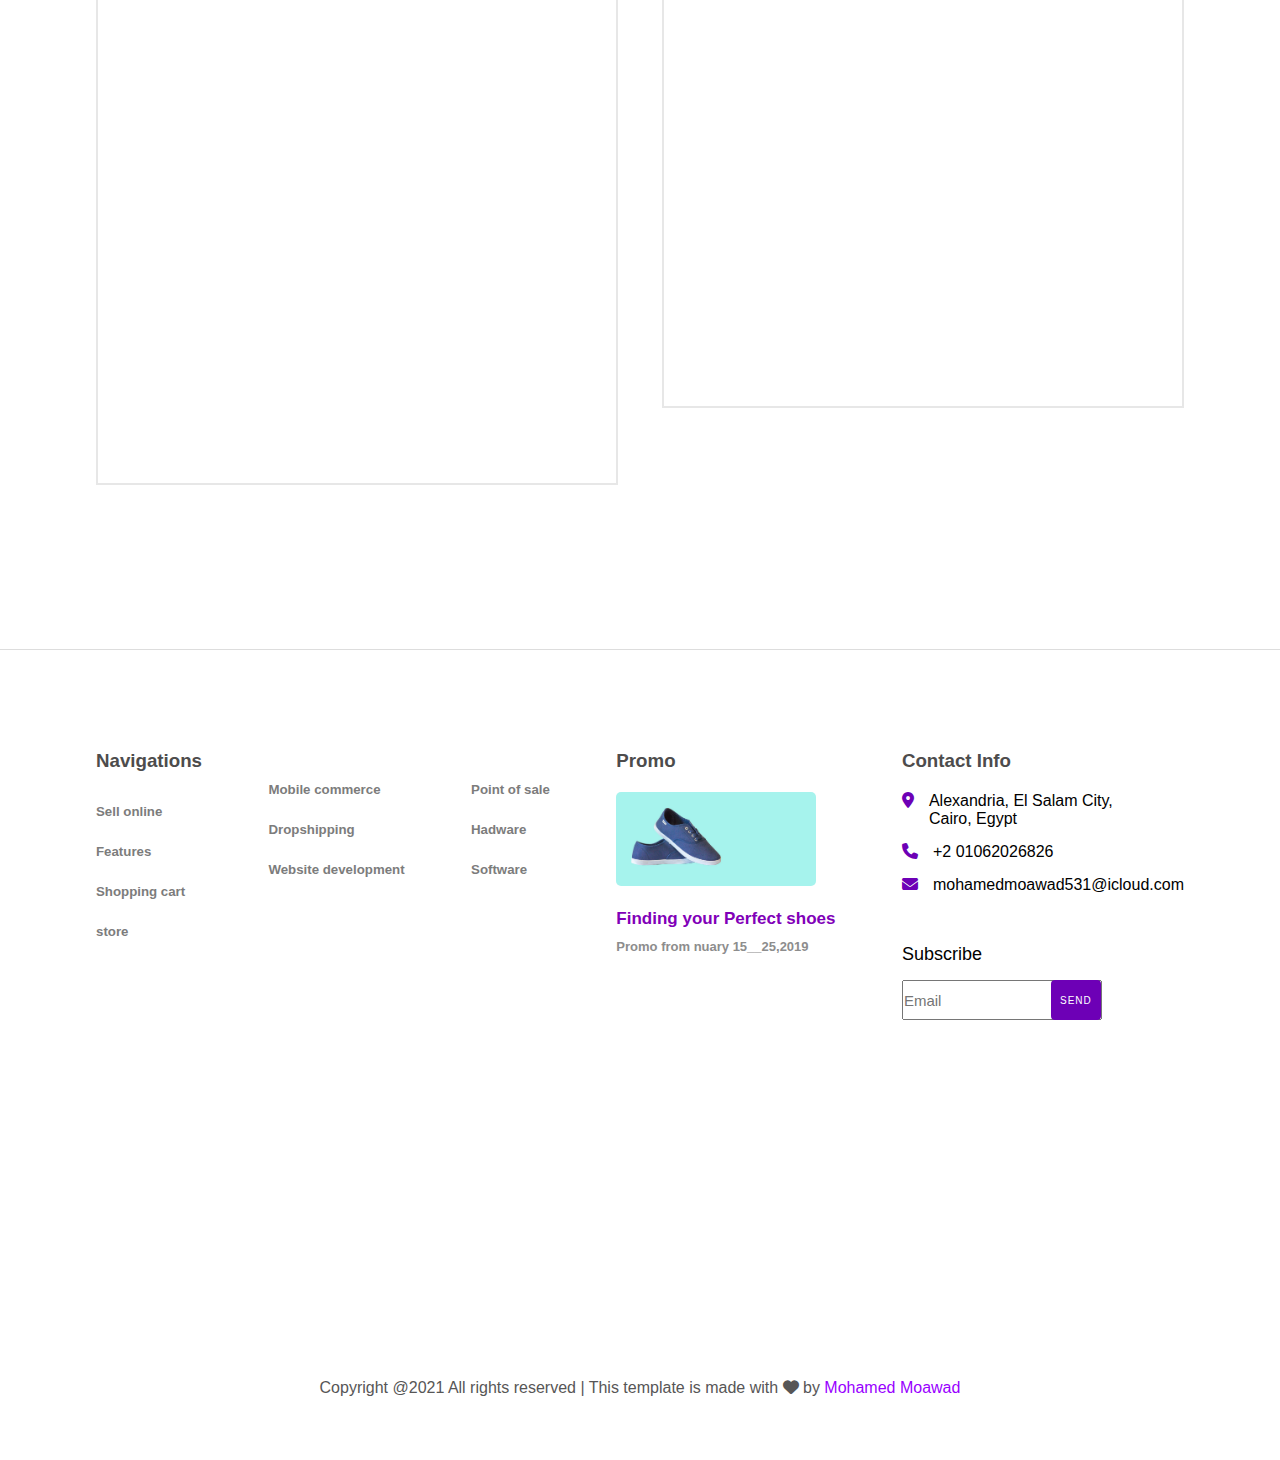
<file: checkout.html>
<!DOCTYPE html>
<html lang="en">
<head>
    <meta charset="UTF-8">
    <meta http-equiv="X-UA-Compatible" content="IE=edge">
    <meta name="viewport" content="width=device-width, initial-scale=1.0">
    <link rel="stylesheet" href="CSS/all.min.css">
    <link rel="stylesheet" href="CSS/checkout/checkout.css">
    <link rel="stylesheet" href="CSS/checkout/dark.css" media="(prefers-color-scheme: dark)">
    <link rel="stylesheet" href="CSS/checkout/light.css" media="(prefers-color-scheme: light)">
    <title>Mohamed Moawad</title>
</head>
<body>
        <!--nav-->
        <nav>
            <div class="container">
                <div class="top">
                    <div class="input">
                        <i class="fa-sharp fa-solid fa-magnifying-glass"></i>
                        <input type="search" placeholder="Search" name="" id="">
                     </div>
                     <span>
                        Mohamed Moawad
                        <br>
                        محمد معوض
                     </span>
                     <div class="icons">
                        <i class="fa-sharp fa-solid fa-user"></i>
                        <i class="fa-sharp fa-solid fa-heart"></i>
                        <i class="fa-sharp fa-solid fa-cart-shopping"></i>
                        <div>2</div>
                     </div>
                </div>
                <hr>
                <div class="links">
                    <a href="index.html">HOME</a>
                    <a href="about.html">ABOUT</a>
                    <a href="shop.html">SHOP</a>
                    <a href="#">CATALOGUE</a>
                    <a href="#">NEW ARRIVALS</a>
                    <a href="#">CONTACT</a>
                </div>
            </div>
        </nav>
        <!--end nav-->
         <!--tabel-->
         <section class="Serv">
        <div class="clor">
            <div>
               <span> <a href="index.html">Home </a></span> / 
               <span> <a href="cart.html">Cart</a></span> /
               <a href="#">Cart</a>
            </div>
        </div>
        <div class="container">
            <div class="p">
                <p>Returning customer? <a href="">Click here</a> login</p>
            </div>
            <div class="text">
                <h3>Biling Details</h3>
                <h3>Coupon Code</h3>
            </div>
            <div class="boxs">
                <div class="box1">
                    <div class="cont">
                            <label for="">Country*</label><br>
                            <select name="" id=""></select><br><br>
                            <div class="inp">
                                <label for="">First Name*</label><br>
                            <label for="">Last Name*</label>
                            </div>
                            <input type="text"  name="" id="">
                            <input type="text"  name="" id="">
                            <br>
                            <label for="">Company Name</label><br>
                            <input class="hand" type="text"> <br>
                            <label for="">Address*</label><br>
                            <input class="hand" type="text" placeholder="Street address"><br>
                            <input class="hand" type="text" placeholder="Apartment.suite,unit etc.(optional)">
                            <div class="inp">
                                <label for="">State/Country*</label><br>
                            <label for="">Posta/ Zip*</label>
                            </div>
                            <input type="text"  name="" id="">
                            <input type="text"  name="" id="">
                            <div class="inp">
                                <label for="">Email Adderss*</label><br>
                            <label class="pho" for="">Phone*</label>
                            </div>
                            <input type="email"  name="" id="">
                            <input type="number"  name="" id="" placeholder="Phone Number">
                            <br>
                            <input type="checkbox" name="" id="">
                            <label class="ma" for="">Create an account?</label><br>
                            <input type="checkbox" name="" id="">
                            <label class="ma" for="">Ship to A Different Address?</label>
                            <br><br>
                            <h5>Order Notes</h5>
                            <textarea name="" id="" cols="47" rows="5" placeholder="Write your notes here..."></textarea>
                    </div>  
                </div>
                <div class="box2">
                    <div class="small">
                        <div>
                            <label for="">Enter your coupon if your have one</label><br>
                            <input type="text" placeholder="Coupon Code ">
                            <input type="submit" value="APPLY">
                        </div>
                    </div>
                    <h3>Your Order</h3>
                    <div class="big">
                        <div>
                            <div class="ro">
                                <h5>Product</h5>
                                <h5 class="fi">Total</h5>
                            </div>
                            <hr>
                            <div class="ro">
                                <h6>Top Up T-shirt x 1</h6>
                                <h6>$250.00</h6>
                            </div>
                            <hr>
                            <div class="ro">
                                <h6>Polo Shirt x 1</h6>
                                <h6>$100.00</h6>
                            </div>
                            <hr>
                            <div class="ro">
                                <h6>Cart Subtotal</h6>
                                <h6>$350.00</h6>
                            </div>
                            <hr>
                            <div class="ro">
                                <h6>Order Total</h6>
                                <h6>$350.00</h6>
                            </div>
                            <button>Direct Bank Tranfer</button>
                            <button>Cheque Payment</button>
                            <button>Paypal</button>
                            <a href="thank.html"><button class="blu">PLACE ORDER</button></a>
                        </div>
                      
                    </div>
                </div>
            </div>
            
        </div>
        <hr>
          </section>
        <!--end tabel-->
            <!--footer-->
            <footer>
                <div class="container">
                   
                    <div class="div1">
                        <h3>Navigations</h3>
                        <h5>Sell online</h5>
                        <h5>Features</h5>
                        <h5>Shopping cart</h5>
                        <h5>store</h5>
                    </div>
                    <div class="div2">
                        <h3></h3>
                        <h5>Mobile commerce</h5>
                        <h5>Dropshipping</h5>
                        <h5>Website development</h5>
                    </div>
                
                
                    <div class="div3">
                        <h3></h3>
                        <h5>Point of sale</h5>
                        <h5>Hadware</h5>
                        <h5>Software</h5>
                    </div>
                    <div class="div4">
                        <h3>Promo</h3>
                        <img src="images/hero_1.jpg" alt="">
                        <h4>Finding your Perfect shoes</h4>
                        <h5>Promo from nuary 15__25,2019</h5>
                    </div>
                
                    <div class="div5">
                        <h3>Contact Info</h3>
                        <div class="col">
                            <i class="fa-sharp fa-solid fa-location-dot"></i>
                           <p>Alexandria, El Salam City, <br> Cairo, Egypt</p> 
                        </div>
                        <div class="phone">
                            <i class="fa-sharp fa-solid fa-phone"></i>
                            <p>+2 01062026826</p>
                        </div>
                        <div class="email">
                            <i class="fa-sharp fa-solid fa-envelope"></i>
                            <p>mohamedmoawad531@icloud.com</p>
                    
                        </div>
                        <div class="input">
                            <p>Subscribe</p>
                            <input type="email" placeholder="Email">
                            <input type="submit" value="SEND">
                        </div>
                    </div>
                  
                </div>
                <div class="an">
                    <p>Copyright @2021 All rights reserved | This template is made with 
                        <i class="fa-sharp fa-solid fa-heart"></i> by <span>Mohamed Moawad</span>
                    </p>
                </div>
            </footer>
        <!--end footer-->
</body>
</html>
</file>
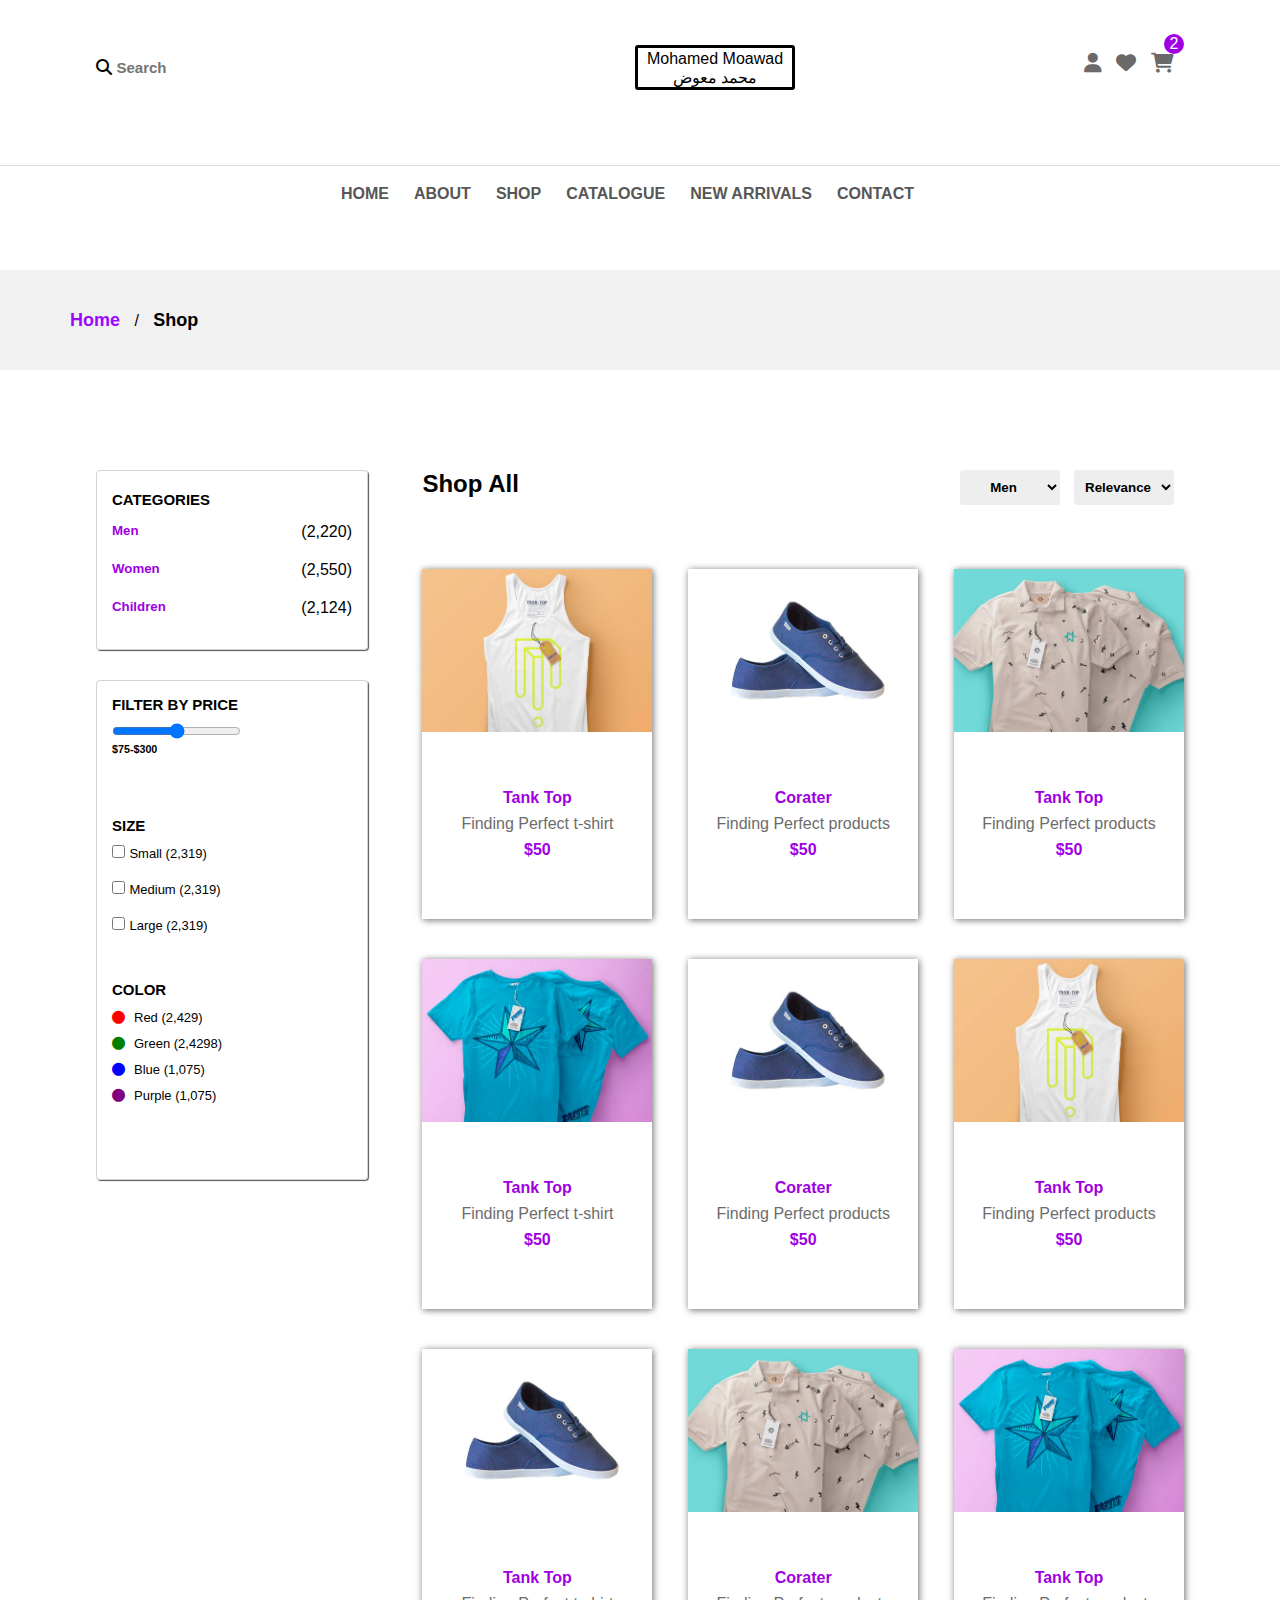
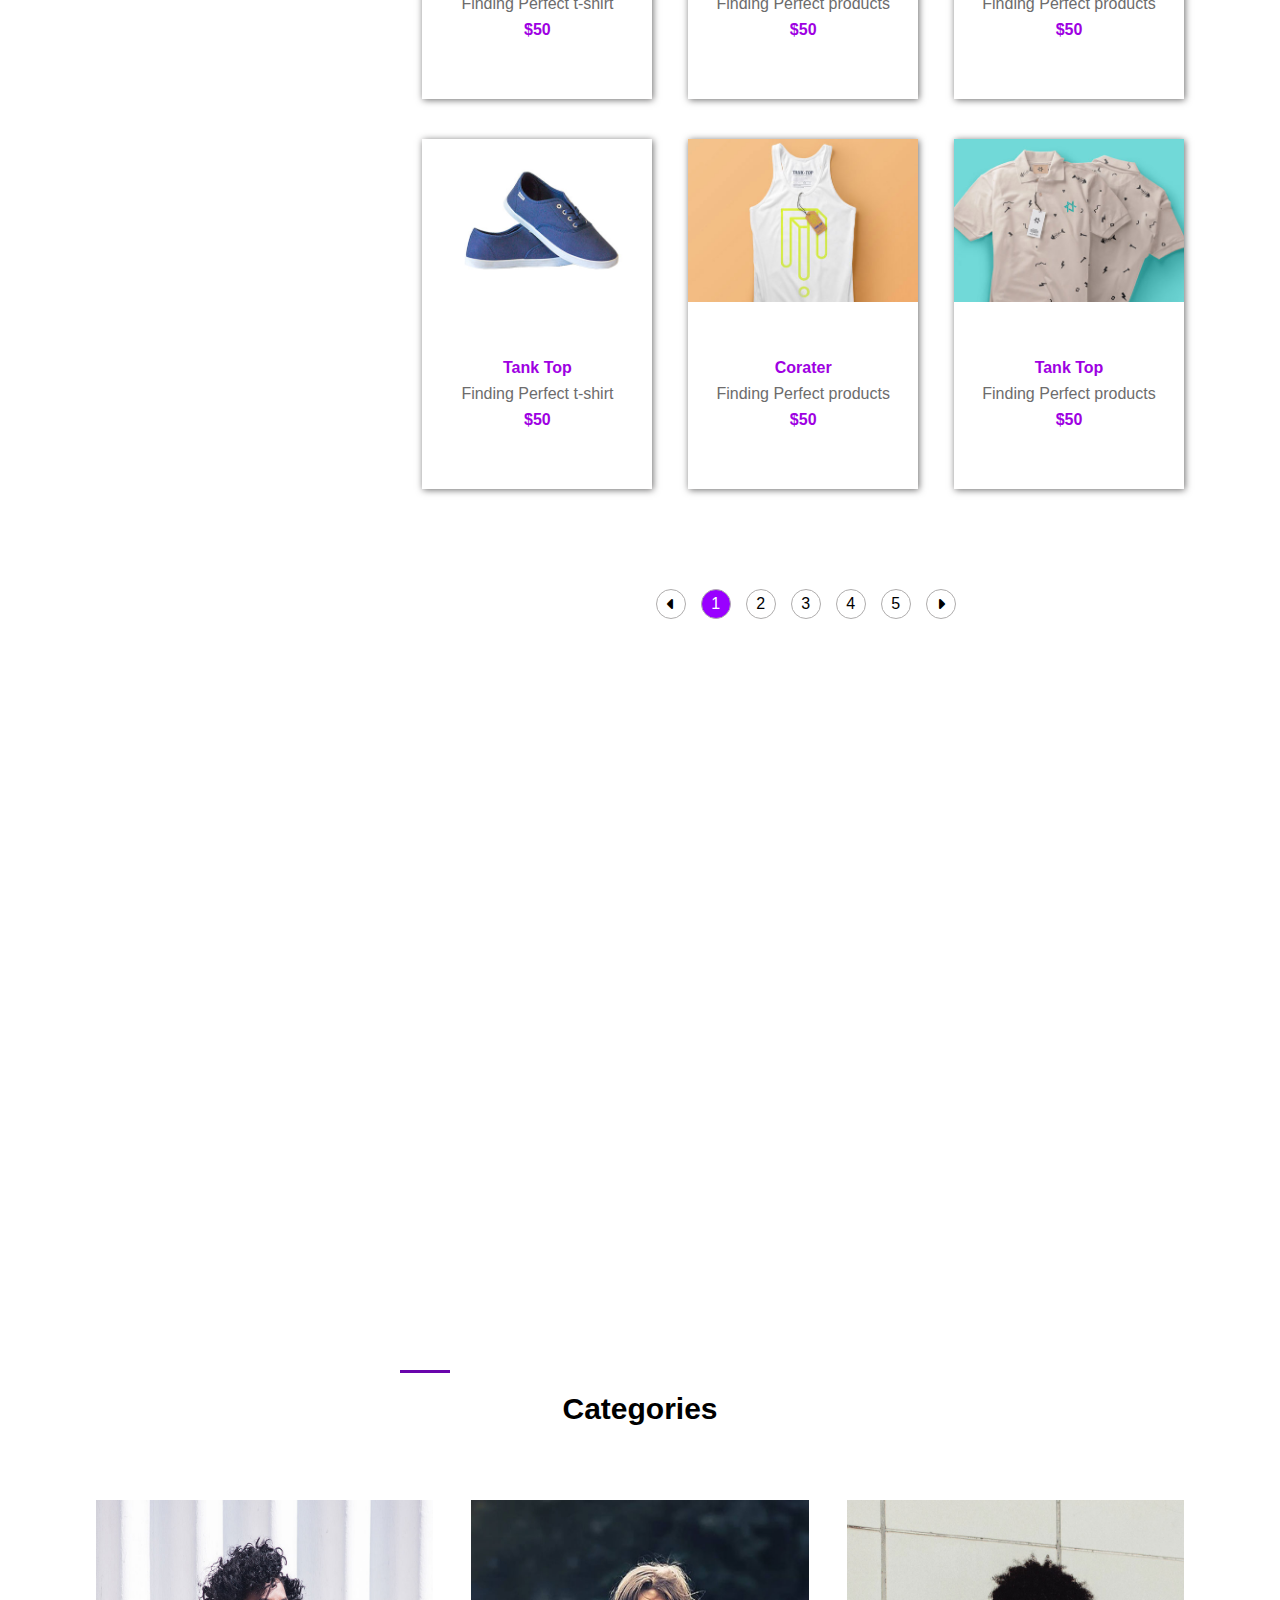
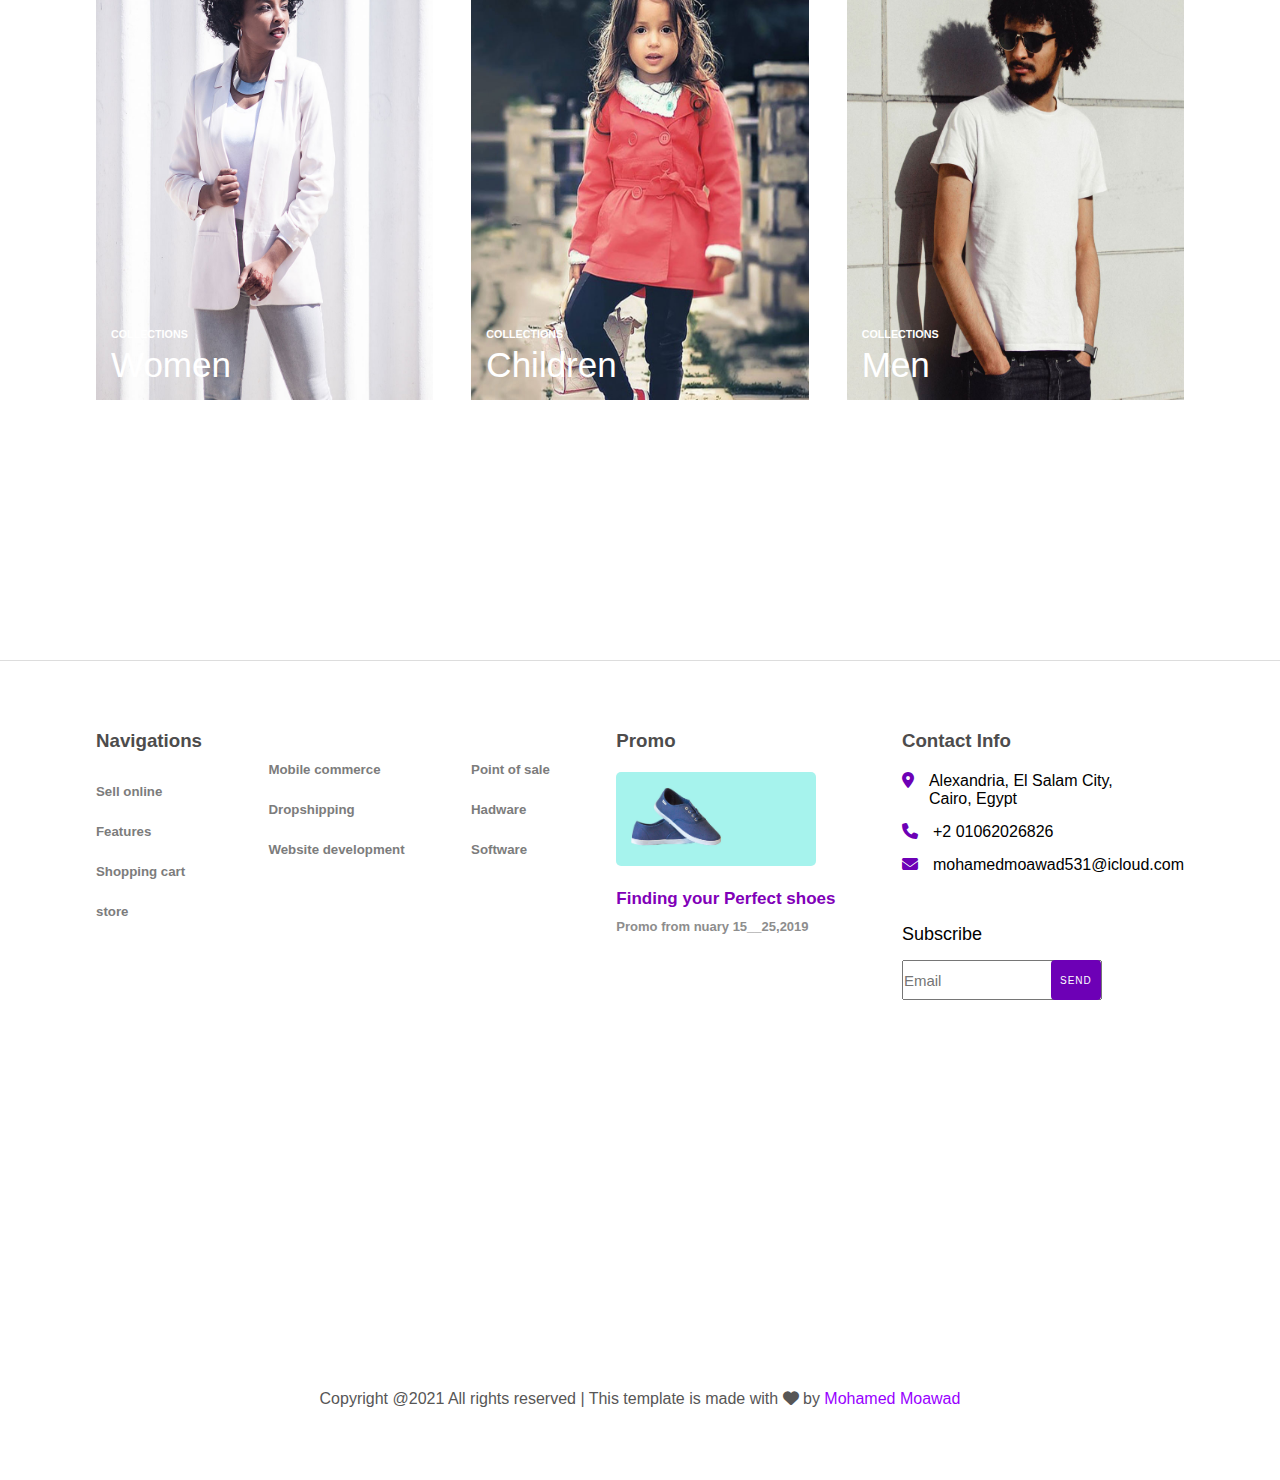
<file: shop.html>
<!DOCTYPE html>
<html lang="en">
<head>
    <meta charset="UTF-8">
    <meta http-equiv="X-UA-Compatible" content="IE=edge">
    <meta name="viewport" content="width=device-width, initial-scale=1.0">
    <link rel="stylesheet" href="CSS/all.min.css">
    <link rel="stylesheet" href="CSS/shop/shop.css">
    <link rel="stylesheet" href="CSS/shop/dark.css" media="(prefers-color-scheme: dark)">
    <link rel="stylesheet" href="CSS/shop/light.css" media="(prefers-color-scheme: light)">
    <title>Mohamed Moawad shop</title>
</head>
<body>
    <!--nav-->
    <nav>
            <div class="container">
                <div class="top">
                    <div class="input">
                        <i class="fa-sharp fa-solid fa-magnifying-glass"></i>
                        <input type="search" placeholder="Search" name="" id="">
                     </div>
                     <span>
                        Mohamed Moawad
                        <br>
                        محمد معوض
                     </span>
                     <div class="icons">
                        <i class="fa-sharp fa-solid fa-user"></i>
                        <i class="fa-sharp fa-solid fa-heart"></i>
                        <i class="fa-sharp fa-solid fa-cart-shopping"></i>
                        <div>2</div>
                     </div>
                </div>
                <hr>
                <div class="links">
                    <a href="index.html">HOME</a>
                    <a href="about.html">ABOUT</a>
                    <a href="#">SHOP</a>
                    <a href="#">CATALOGUE</a>
                    <a href="#">NEW ARRIVALS</a>
                    <a href="#">CONTACT</a>
                </div>
            </div>
    </nav>
    <!--end nav-->
    <!--content-->
    <section class="Serv">
                    <div class="clor">
                        <div>
                           <span> <a href="index.html">Home</a></span> / <a href="#">Shop</a>
                        </div>
                    </div>
                    <di class="container">
                        <div class="col">
                            <div class="col1">
                                <h3>CATEGORIES</h3>
                                <div class="price">
                                    <div>
                                        <h5>Men</h5>
                                        <p>(2,220)</p>
                                    </div>
                                    <div>
                                        <h5>Women</h5>
                                        <p>(2,550)</p>
                                    </div>
                                    <div>
                                        <h5>Children</h5>
                                        <p>(2,124)</p>
                                    </div>
                                </div>
                            </div>
                            <div class="col2">
                                <div class="div1">
                                    <h3>FILTER BY PRICE</h3>
                                <input type="range" name="" id="">
                                <h6>$75-$300</h6>
                                </div>
                                <div class="div2">
                                    <h3>SIZE</h3>
                                    <input type="checkbox" name="" id="">
                                    <label for="">Small (2,319)</label><br><br>
                                    <input type="checkbox" name="" id="">
                                    <label for="">Medium (2,319)</label><br><br>
                                    <input type="checkbox" name="" id="">
                                    <label for="">Large (2,319)</label>
                                </div>
                                <div class="div3">
                                    <h3>COLOR</h3>
                                    <div >
                                        <i class="fa-solid fa-circle">
                                        </i><label>Red (2,429)</label>
                                    </div>
                                    <div class="gre">
                                        <i class="fa-solid fa-circle">                                   
                                        </i><label>Green (2,4298)</label>
                                    </div>
                                    <div class="blu">
                                        <i class="fa-solid fa-circle">
                                        </i><label>Blue (1,075)</label>
                                    </div>
                                    <div class="pur">
                                        <i class="fa-solid fa-circle">
                                        </i><label>Purple (1,075)</label>
                                    </div>
                                </div>
                            </div>

                        </div>

                        <div class="row">
                            <div class="div1">
                                <h2>Shop All</h2>
                                <div class="selc">
                                    <select name="" id="">
                                        <Option>Men</Option>
                                        <Option>Women</Option>
                                        <Option>Children</Option>
                                    </select>
                                    <select name="" id="">
                                        <Option>Relevance</Option>
                                        <Option>Name,A to Z</Option>
                                        <Option>Name,Z to A</Option>
                                        <option>Price,low to hibh</option>
                                        <option>Price, high to low</option>
                                    </select>
                                </div>
                            </div>
                            <div class="content">
                                <div class="cards">
                                    <div class="card">
                                        <div class="img">
                                           <a href="t-shirt.html"> <img src="images/cloth_1.jpg" alt=""></a>
                                        </div>
                                        <div class="text">
                                            <h4>Tank Top</h4>
                                                <p>Finding Perfect t-shirt</p>
                                            <h4>$50</h4>
                                        </div>
                                    </div>
                                    <div class="card">
                                        <div class="img">
                                            <a href="t-shirt.html"> <img src="images/shoe_1.jpg" alt=""></a>
                                        </div>
                                        <div class="text">
                                            <h4>Corater</h4>
                                            <p>Finding Perfect products</p>
                                            <h4>$50</h4>
                                        </div>
                                    </div>
                                    <div class="card">
                                        <div class="img">
                                            <a href="t-shirt.html"> <img src="images/cloth_2.jpg" alt=""></a>
                                        </div>
                                        <div class="text">
                                            <h4>Tank Top</h4>
                                            <p>Finding Perfect products</p>
                                            <h4>$50</h4>
                                        </div>
                                    </div>
                                </div>
                                <div class="cards">
                                    <div class="card">
                                        <div class="img">
                                            <a href="t-shirt.html"> <img src="images/cloth_3.jpg" alt=""></a>
                                        </div>
                                        <div class="text">
                                            <h4>Tank Top</h4>
                                                <p>Finding Perfect t-shirt</p>
                                            <h4>$50</h4>
                                        </div>
                                    </div>
                                    <div class="card">
                                        <div class="img">
                                            <a href="t-shirt.html"> <img src="images/shoe_1.jpg" alt=""></a>
                                        </div>
                                        <div class="text">
                                            <h4>Corater</h4>
                                            <p>Finding Perfect products</p>
                                            <h4>$50</h4>
                                        </div>
                                    </div>
                                    <div class="card">
                                        <div class="img">
                                            <a href="t-shirt.html"> <img src="images/cloth_1.jpg" alt=""></a>
                                        </div>
                                        <div class="text">
                                            <h4>Tank Top</h4>
                                            <p>Finding Perfect products</p>
                                            <h4>$50</h4>
                                        </div>
                                    </div>
                                </div>
                                <div class="cards">
                                    <div class="card">
                                        <div class="img">
                                            <a href="t-shirt.html"> <img src="images/shoe_1.jpg" alt=""></a>
                                        </div>
                                        <div class="text">
                                            <h4>Tank Top</h4>
                                                <p>Finding Perfect t-shirt</p>
                                            <h4>$50</h4>
                                        </div>
                                    </div>
                                    <div class="card">
                                        <div class="img">
                                            <a href="t-shirt.html"> <img src="images/cloth_2.jpg" alt=""></a> 
                                        </div>
                                        <div class="text">
                                            <h4>Corater</h4>
                                            <p>Finding Perfect products</p>
                                            <h4>$50</h4>
                                        </div>
                                    </div>
                                    <div class="card">
                                        <div class="img">
                                            <a href="t-shirt.html"><img src="images/cloth_3.jpg" alt=""></a>
                                        </div>
                                        <div class="text">
                                            <h4>Tank Top</h4>
                                            <p>Finding Perfect products</p>
                                            <h4>$50</h4>
                                        </div>
                                    </div>
                                </div>
                                <div class="cards">
                                    <div class="card">
                                        <div class="img">
                                            <a href="t-shirt.html">  <img src="images/shoe_1.jpg" alt=""></a>
                                        </div>
                                        <div class="text">
                                            <h4>Tank Top</h4>
                                                <p>Finding Perfect t-shirt</p>
                                            <h4>$50</h4>
                                        </div>
                                    </div>
                                    <div class="card">
                                        <div class="img">
                                            <a href="t-shirt.html"> <img src="images/cloth_1.jpg" alt=""></a>
                                        </div>
                                        <div class="text">
                                            <h4>Corater</h4>
                                            <p>Finding Perfect products</p>
                                            <h4>$50</h4>
                                        </div>
                                    </div>
                                    <div class="card">
                                        <div class="img">
                                            <a href="t-shirt.html"><img src="images/cloth_2.jpg" alt=""></a>
                                        </div>
                                        <div class="text">
                                            <h4>Tank Top</h4>
                                            <p>Finding Perfect products</p>
                                            <h4>$50</h4>
                                        </div>
                                    </div>
                                </div>
                                <div class="five">
                                    <div>
                                        <i class="fa-solid fa-caret-left"></i>
                                    </div>
                                    <div class="one">1</div>
                                    <div>2</div>
                                    <div>3</div>
                                    <div>4</div>
                                    <div>5</div>
                                    <div>
                                        <i class="fa-solid fa-caret-right"></i>
                                    </div>
                                </div>
                            </div>
                        </div>
                    </di>
                    
    </section>
    <!--end content-->
    <!--images-->
    <section class="images">
        <div class="Categories">
            <h2>
                Categories
            </h2>
        </div>
        <div class="container">
            
            <div class="img">
                <img src="images/women.jpg" alt="">
                <div class="shaf"></div>
                <div class="hh">
                    <h6>COLLECTIONS</h6>
                    <h3>Women</h3>
                </div>
            </div>
            <div class="img">
                <img src="images/children.jpg" alt="">
                <div class="shaf"></div>
                <div class="hh">
                    <h6>COLLECTIONS</h6>
                    <h3>Children</h>
                </div>
            </div>
            <div class="img">
                <img src="images/men.jpg" alt="">
                <div class="shaf"></div>
                <div class="hh">
                    <h6>COLLECTIONS</h6>
                    <h3>Men</h>
                </div>
               
            </div>
          </div>
          <hr>
    </section>
    <!--end images-->
    <!--footer-->
      <footer>
        <div class="container">
           
            <div class="div1">
                <h3>Navigations</h3>
                <h5>Sell online</h5>
                <h5>Features</h5>
                <h5>Shopping cart</h5>
                <h5>store</h5>
            </div>
            <div class="div2">
                <h3></h3>
                <h5>Mobile commerce</h5>
                <h5>Dropshipping</h5>
                <h5>Website development</h5>
            </div>
        
        
            <div class="div3">
                <h3></h3>
                <h5>Point of sale</h5>
                <h5>Hadware</h5>
                <h5>Software</h5>
            </div>
            <div class="div4">
                <h3>Promo</h3>
                <img src="images/hero_1.jpg" alt="">
                <h4>Finding your Perfect shoes</h4>
                <h5>Promo from nuary 15__25,2019</h5>
            </div>
        
            <div class="div5">
                <h3>Contact Info</h3>
                <div class="col">
                    <i class="fa-sharp fa-solid fa-location-dot"></i>
                   <p>Alexandria, El Salam City, <br> Cairo, Egypt</p> 
                </div>
                <div class="phone">
                    <i class="fa-sharp fa-solid fa-phone"></i>
                    <p>+2 01062026826</p>
                </div>
                <div class="email">
                    <i class="fa-sharp fa-solid fa-envelope"></i>
                    <p>mohamedmoawad531@icloud.com</p>
            
                </div>
                <div class="input">
                    <p>Subscribe</p>
                    <input type="email" placeholder="Email">
                    <input type="submit" value="SEND">
                </div>
            </div>
          
        </div>
        <div class="an">
            <p>Copyright @2021 All rights reserved | This template is made with 
                <i class="fa-sharp fa-solid fa-heart"></i> by <span>Mohamed Moawad</span>
            </p>
        </div>
    </footer>
    <!--end footer-->
</body>
</html>
</file>
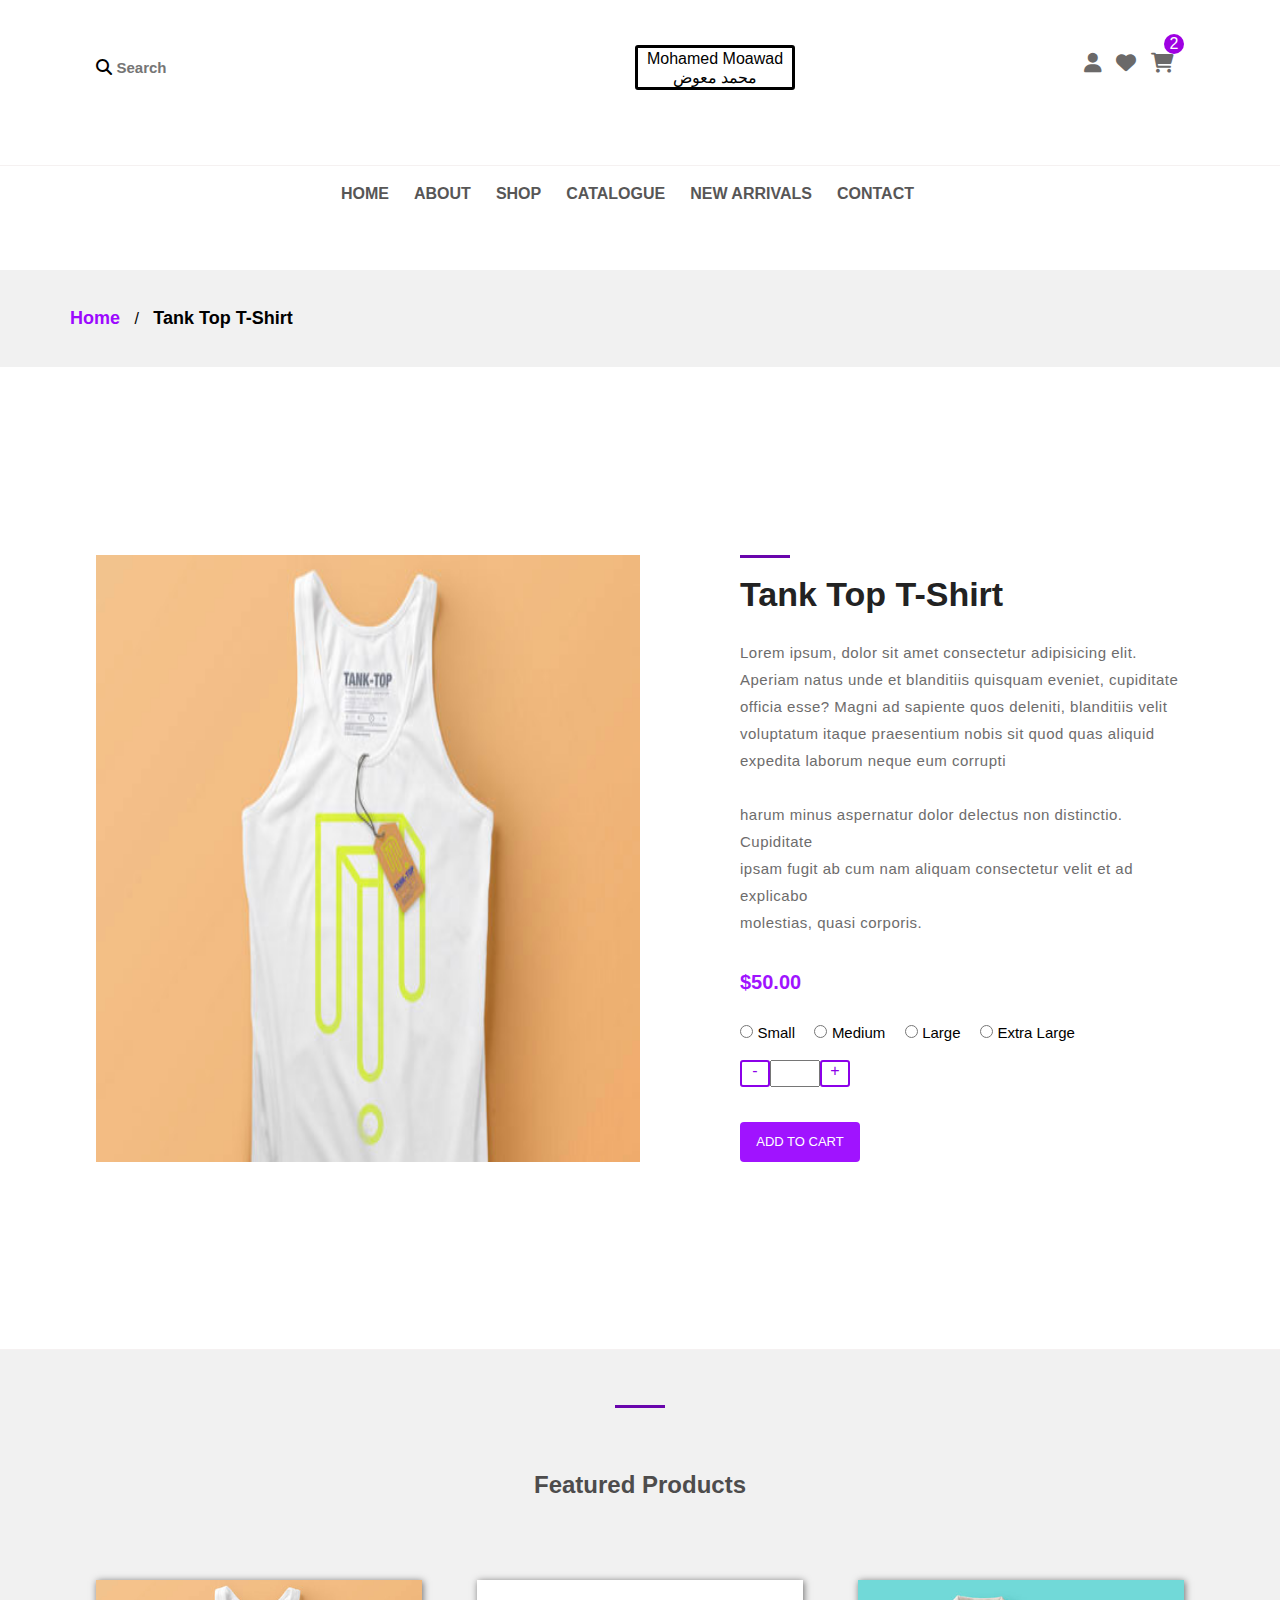
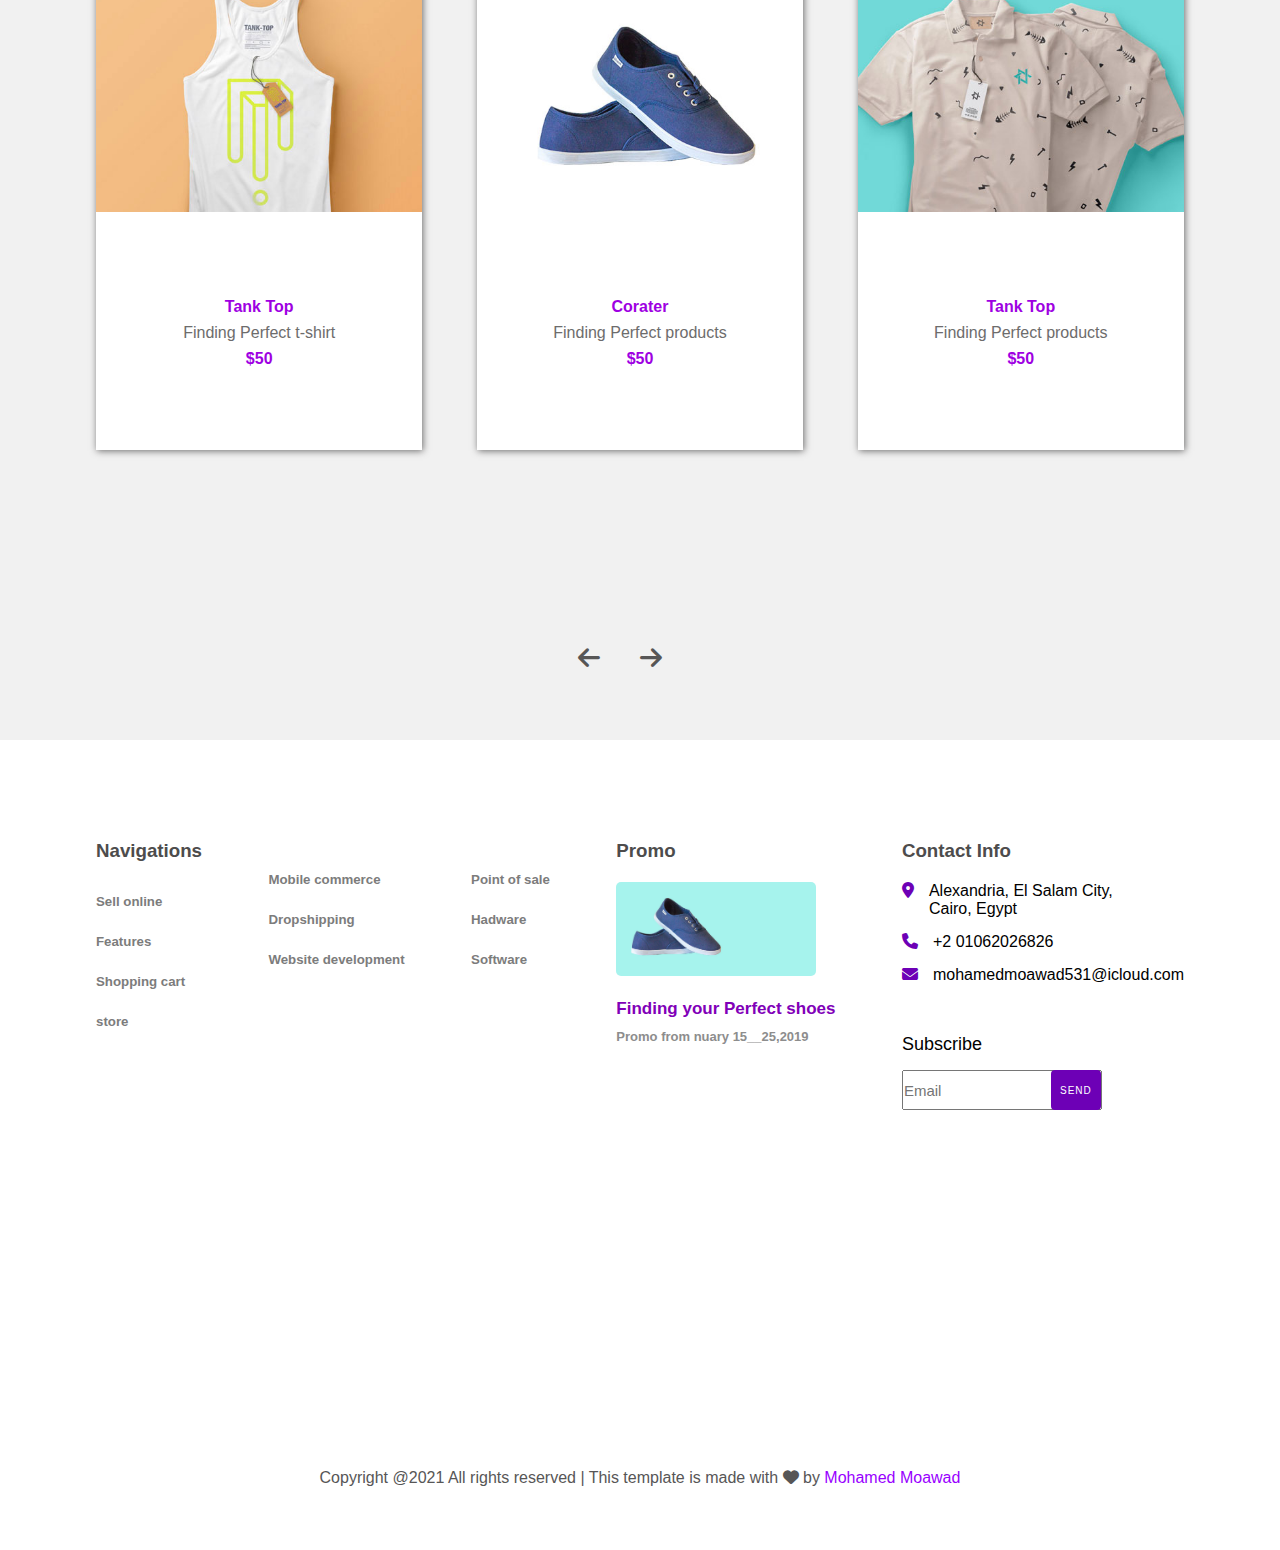
<file: t-shirt.html>
<!DOCTYPE html>
<html lang="en">
<head>
    <meta charset="UTF-8">
    <meta http-equiv="X-UA-Compatible" content="IE=edge">
    <meta name="viewport" content="width=device-width, initial-scale=1.0">
    <link rel="stylesheet" href="CSS/all.min.css">
    <link rel="stylesheet" href="CSS/t-shirt/t-shirt.css">
    <link rel="stylesheet" href="CSS/t-shirt/dark.css" media="(prefers-color-scheme: dark)">
    <link rel="stylesheet" href="CSS/t-shirt/light.css" media="(prefers-color-scheme: light)">
    <title>Mohamed Moawad</title>
</head>
<body>
        <!--nav-->
        <nav>
            <div class="container">
                <div class="top">
                    <div class="input">
                        <i class="fa-sharp fa-solid fa-magnifying-glass"></i>
                        <input type="search" placeholder="Search" name="" id="">
                     </div>
                     <span>
                        Mohamed Moawad
                        <br>
                        محمد معوض
                     </span>
                     <div class="icons">
                        <i class="fa-sharp fa-solid fa-user"></i>
                        <i class="fa-sharp fa-solid fa-heart"></i>
                        <i class="fa-sharp fa-solid fa-cart-shopping"></i>
                        <div>2</div>
                     </div>
                </div>
                <hr>
                <div class="links">
                    <a href="index.html">HOME</a>
                    <a href="about.html">ABOUT</a>
                    <a href="shop.html">SHOP</a>
                    <a href="#">CATALOGUE</a>
                    <a href="#">NEW ARRIVALS</a>
                    <a href="#">CONTACT</a>
                </div>
            </div>
        </nav>
        <!--end nav-->
        <!--T-Shirt-->
        <section class="Serv">
                    <div class="clor">
                        <div>
                           <span> <a href="index.html">Home</a></span> / <a href="#">Tank Top T-Shirt</a>
                        </div>
                    </div>
                    <di class="container">
                        <div class="img">
                            <img src="images/cloth_1.jpg" alt="">
                        </div>
                        <div class="text">
                            <h2>Tank Top T-Shirt</h2>
                           <p> Lorem ipsum, dolor sit amet consectetur adipisicing elit. <br> 
                                Aperiam natus unde et blanditiis quisquam eveniet, cupiditate <br> 
                                officia esse? Magni ad sapiente quos deleniti, blanditiis velit<br> 
                                voluptatum itaque praesentium nobis sit quod quas aliquid<br> 
                                expedita laborum neque eum corrupti<br> 
                                <br> 
                                harum minus aspernatur dolor delectus non distinctio. Cupiditate<br> 
                                ipsam fugit ab cum nam aliquam consectetur velit et ad explicabo<br> 
                                molestias, quasi corporis.
                             </p>
                             <h4>$50.00</h4>
                             <div class="input">
                                <input type="radio" name="" id="">
                                <label for="">Small</label>
                                <input type="radio" name="" id="">
                                <label for="">Medium</label>
                                <input type="radio" name="" id="">
                                <label for="">Large</label>
                                <input type="radio" name="" id="">
                                <label for="">Extra Large</label> 
                                <br><br>
                                <div class="num">
                                    <div>-</div>
                                    <input type="number" name="" id="">
                                    <div>+</div>
                                </div>
                             </div>
                             <a href="cart.html"><button>ADD TO CART</button></a>
                        </div>
                    </di>
                    <hr>
        </section>
        <!--end T-Shirt-->
        <!--cards-->
        <section class="cards">
        <div class="container">
            <div class="h">
                <h2>Featured Products</h2>
            </div>
            <div class="card-s">
                
                <div class="card">
                    <div class="img">
                        <img src="images/cloth_1.jpg" alt="">
                    </div>
                    <div class="text">
                        <h4>Tank Top</h4>
                            <p>Finding Perfect t-shirt</p>
                        <h4>$50</h4>
                    </div>
                </div>
                <div class="card">
                    <div class="img">
                        <img src="images/shoe_1.jpg" alt="">
                    </div>
                    <div class="text">
                        <h4>Corater</h4>
                        <p>Finding Perfect products</p>
                        <h4>$50</h4>
                    </div>
                </div>
                <div class="card">
                    <div class="img">
                        <img src="images/cloth_2.jpg" alt="">
                    </div>
                    <div class="text">
                        <h4>Tank Top</h4>
                        <p>Finding Perfect products</p>
                        <h4>$50</h4>
                    </div>
                </div>
            </div>
            <div class="icon">
                <i class="fa-sharp fa-solid fa-arrow-left"></i>
                <i class="fa-sharp fa-solid fa-arrow-right"></i>
            </div>
        </div>
        </section>
        <!--end cards-->
        <!--footer-->
        <footer>
            <div class="container">
               
                <div class="div1">
                    <h3>Navigations</h3>
                    <h5>Sell online</h5>
                    <h5>Features</h5>
                    <h5>Shopping cart</h5>
                    <h5>store</h5>
                </div>
                <div class="div2">
                    <h3></h3>
                    <h5>Mobile commerce</h5>
                    <h5>Dropshipping</h5>
                    <h5>Website development</h5>
                </div>
            
            
                <div class="div3">
                    <h3></h3>
                    <h5>Point of sale</h5>
                    <h5>Hadware</h5>
                    <h5>Software</h5>
                </div>
                <div class="div4">
                    <h3>Promo</h3>
                    <img src="images/hero_1.jpg" alt="">
                    <h4>Finding your Perfect shoes</h4>
                    <h5>Promo from nuary 15__25,2019</h5>
                </div>
            
                <div class="div5">
                    <h3>Contact Info</h3>
                    <div class="col">
                        <i class="fa-sharp fa-solid fa-location-dot"></i>
                       <p>Alexandria, El Salam City, <br> Cairo, Egypt</p> 
                    </div>
                    <div class="phone">
                        <i class="fa-sharp fa-solid fa-phone"></i>
                        <p>+2 01062026826</p>
                    </div>
                    <div class="email">
                        <i class="fa-sharp fa-solid fa-envelope"></i>
                        <p>mohamedmoawad531@icloud.com</p>
                
                    </div>
                    <div class="input">
                        <p>Subscribe</p>
                        <input type="email" placeholder="Email">
                        <input type="submit" value="SEND">
                    </div>
                </div>
              
            </div>
            <div class="an">
                <p>Copyright @2021 All rights reserved | This template is made with 
                    <i class="fa-sharp fa-solid fa-heart"></i> by <span>Mohamed Moawad</span>
                </p>
            </div>
        </footer>
        <!--end footer-->
</body>
</html>
</file>
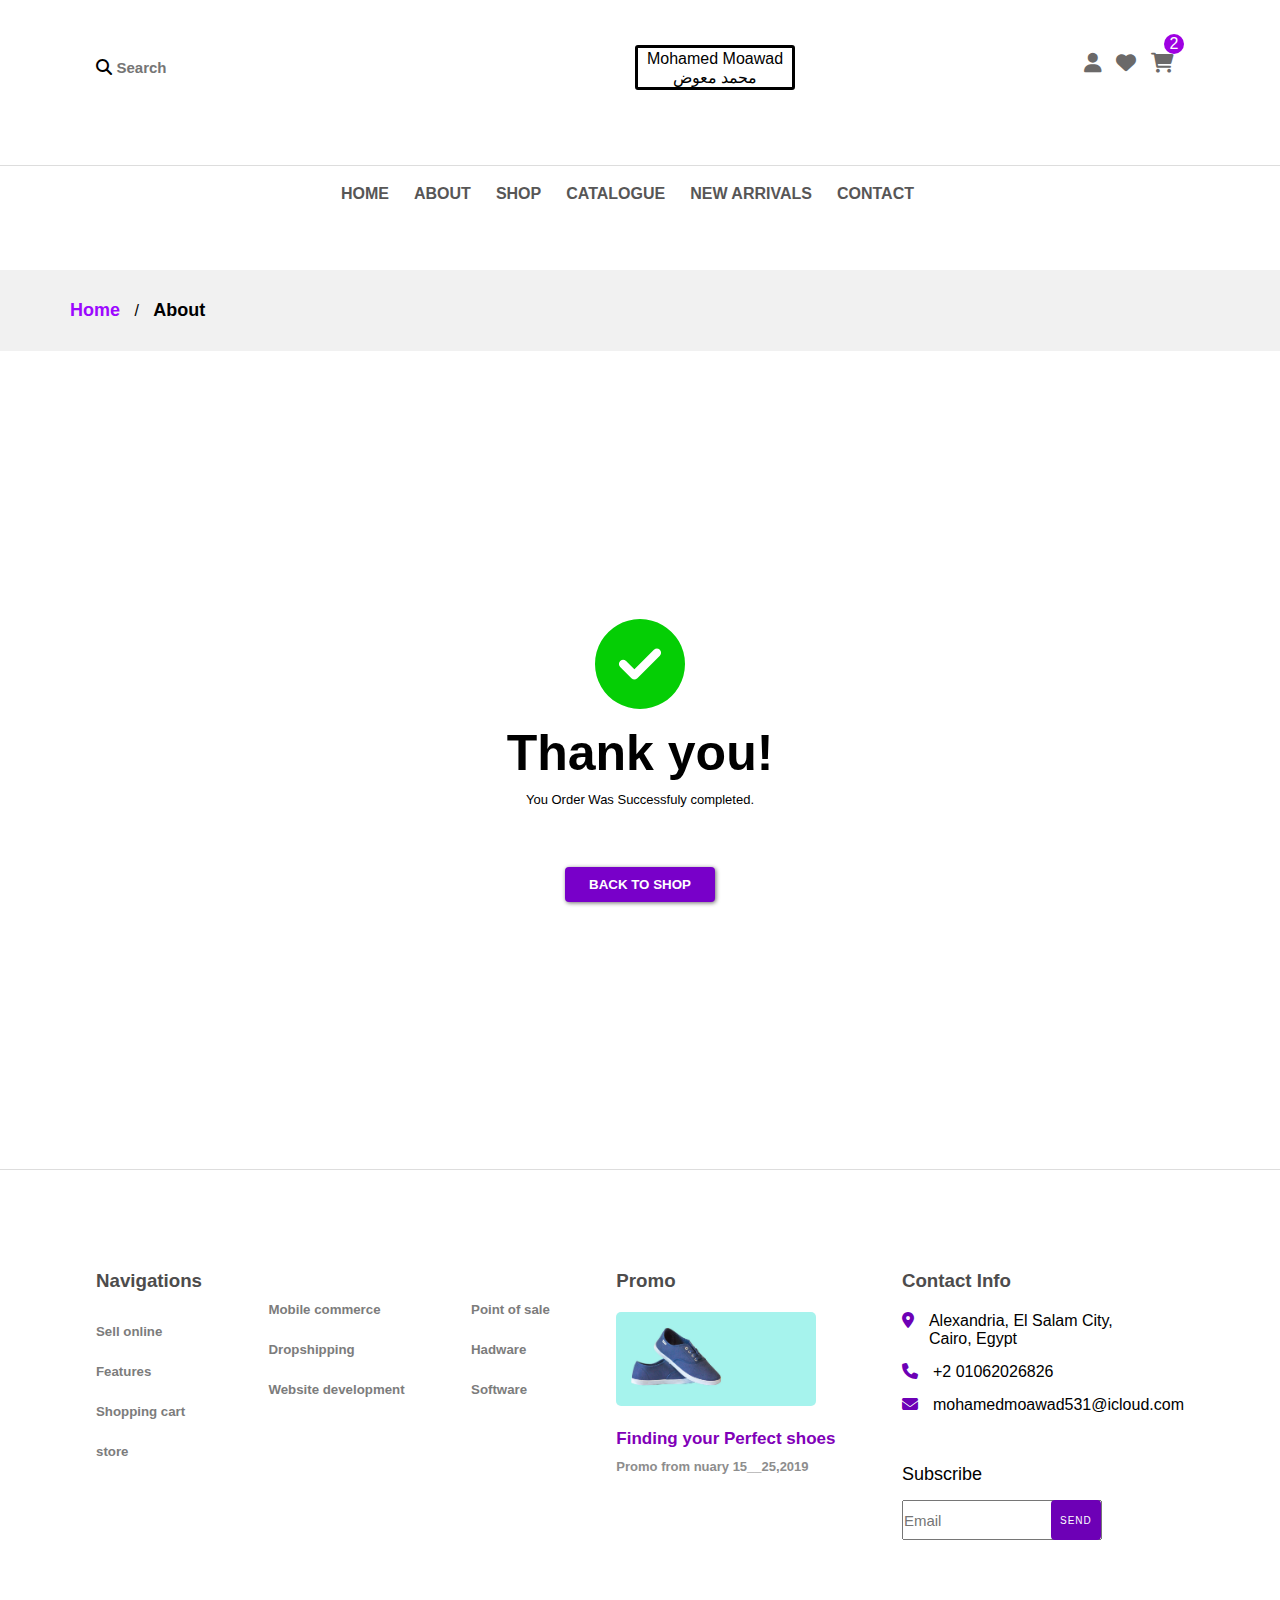
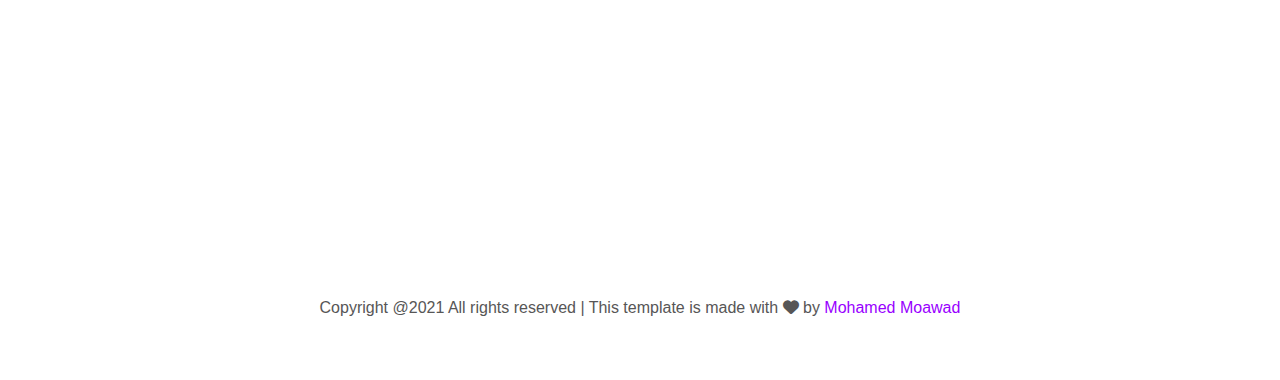
<file: thank.html>
<!DOCTYPE html>
<html lang="en">
<head>
    <meta charset="UTF-8">
    <meta http-equiv="X-UA-Compatible" content="IE=edge">
    <meta name="viewport" content="width=device-width, initial-scale=1.0">
    <link rel="stylesheet" href="CSS/all.min.css">
    <link rel="stylesheet" href="CSS/thank/thank.css">
    <link rel="stylesheet" href="CSS/thank/dark.css" media="(prefers-color-scheme: dark)">
    <link rel="stylesheet" href="CSS/thank/light.css" media="(prefers-color-scheme: light)">
    <title>Mohamed Moawad</title>
</head>
<body>
        <!--nav-->
        <nav>
            <div class="container">
                <div class="top">
                    <div class="input">
                        <i class="fa-sharp fa-solid fa-magnifying-glass"></i>
                        <input type="search" placeholder="Search" name="" id="">
                     </div>
                     <span>
                        Mohamed Moawad
                        <br>
                        محمد معوض
                     </span>
                     <div class="icons">
                        <i class="fa-sharp fa-solid fa-user"></i>
                        <i class="fa-sharp fa-solid fa-heart"></i>
                        <i class="fa-sharp fa-solid fa-cart-shopping"></i>
                        <div>2</div>
                     </div>
                </div>
                <hr>
                <div class="links">
                    <a href="index.html">HOME</a>
                    <a href="about.html">ABOUT</a>
                    <a href="shop.html">SHOP</a>
                    <a href="#">CATALOGUE</a>
                    <a href="#">NEW ARRIVALS</a>
                    <a href="#">CONTACT</a>
                </div>
            </div>
        </nav>
        <!--end nav-->
        <!--thank you-->
        <section class="Serv">
                    <div class="clor">
                        <div>
                           <span> <a href="index.html">Home</a></span> / <a href="#">About</a>
                        </div>
                    </div>
                    <di class="container">
                        <div class="content">
                            <i class="fa-solid fa-circle-check"></i>
                            <h1>Thank you!</h1>
                            <h5>You Order Was Successfuly completed.</h5>
                            <a href="shop.html"><button>BACK TO SHOP</button></a>
                        </div>

                        
                    </di>
                    <hr>
         </section>
        <!--end thank you-->

         <!--footer-->
         <footer>
            <div class="container">
               
                <div class="div1">
                    <h3>Navigations</h3>
                    <h5>Sell online</h5>
                    <h5>Features</h5>
                    <h5>Shopping cart</h5>
                    <h5>store</h5>
                </div>
                <div class="div2">
                    <h3></h3>
                    <h5>Mobile commerce</h5>
                    <h5>Dropshipping</h5>
                    <h5>Website development</h5>
                </div>
            
            
                <div class="div3">
                    <h3></h3>
                    <h5>Point of sale</h5>
                    <h5>Hadware</h5>
                    <h5>Software</h5>
                </div>
                <div class="div4">
                    <h3>Promo</h3>
                    <img src="images/hero_1.jpg" alt="">
                    <h4>Finding your Perfect shoes</h4>
                    <h5>Promo from nuary 15__25,2019</h5>
                </div>
            
                <div class="div5">
                    <h3>Contact Info</h3>
                    <div class="col">
                        <i class="fa-sharp fa-solid fa-location-dot"></i>
                       <p>Alexandria, El Salam City, <br> Cairo, Egypt</p> 
                    </div>
                    <div class="phone">
                        <i class="fa-sharp fa-solid fa-phone"></i>
                        <p>+2 01062026826</p>
                    </div>
                    <div class="email">
                        <i class="fa-sharp fa-solid fa-envelope"></i>
                        <p>mohamedmoawad531@icloud.com</p>
                
                    </div>
                    <div class="input">
                        <p>Subscribe</p>
                        <input type="email" placeholder="Email">
                        <input type="submit" value="SEND">
                    </div>
                </div>
              
            </div>
            <div class="an">
                <p>Copyright @2021 All rights reserved | This template is made with 
                    <i class="fa-sharp fa-solid fa-heart"></i> by <span>Mohamed Moawad</span>
                </p>
            </div>
        </footer>
    <!--end footer-->
</body>
</html>
</file>
<file: CSS/home/style.css>
*{
    margin: 0;
    padding: 0;
    box-sizing: border-box;
}
body{
    font-family: sans-serif;
}
/*nav*/
nav{
    width: 100%;
    height: 30vh;
}

nav .container{
    width: 100%;
    height: 100%;
}
nav .container .top{
    width: 85%;
    margin: auto;
    height: 50%;
    display: flex;
    justify-content: space-between;
    align-items: center;
}

nav .container .top .input{
    width: 250px;
    height: 30px;
    position: relative;
}

nav .container .top .input input{
    width: 90%;
    height: 100%;
    font-size: 15px;
    font-weight: 600;
    border: none;
    outline: none;
    color: #6d6c6c;
}

nav .container .top .input input:focus{
    padding-left: 20px;
    transition: all 0.7s;
}

nav .container .top span{
    width: 160px;
    height: 45px;
    border: 3px solid #000;
    border-radius: 3px;
    text-align: center;
    padding: 2px;
}

nav .container .top .icons{
    width: 100px;
    height: 30px;
    position: relative;
}

nav .container .top .icons i{
    font-size: 20px;
    margin-right: 10px;
    color: rgb(107, 105, 105);
}

nav .container .top .icons i:hover{
    color: black;
    cursor: pointer;
}

nav .container .top .icons div{
    width: 20px;
    height: 20px;
    border: none;
    background-color: #9e00e2;
    border-radius: 20px;
    display: flex;
    justify-content: center;
    align-items: center;
    color: #fff;
    position: absolute;
    right: 0;
    top: -19px;
}

nav .container hr{
    margin-top: 30px;
    margin-bottom: 20px;

}
hr{
    height: 1px;
    background-color: #dddddd;
    border: none;
}

nav .container .links{
    width: 100%;
    height: 50px;
    display: flex;
    justify-content: center;
    align-items: center;
}

nav .container .links a{
    margin-right: 25px;
    margin-bottom: 35px;
    text-decoration: none;
    color: #575656;
    font-weight: 550;
}

nav .container .links a:hover{
    color: #9900ff;
}
/*end nav*/
/*landing*/
.landing{
    width: 100%;
    height: 90vh;
    background-color: #A6F3ED;
}

.landing .container{
    width: 85%;
    height: 100%;
    margin: auto;
    display: flex;
    justify-content: space-between;
    align-items: center;
}

@media (min-width: 300px) and (max-width: 968px){
    .landing{
        height: 150vh;
    }

    .landing .container{
        display: flex;
        flex-direction: column;
    }

    .landing .container .img{
        padding-top: 90px;
    }
}

.landing .container .img{
    width: 50%;
    height: 50%;
    margin-right: 150px;
}

.landing .container .img img{
    width: 100%;
}

.landing .container .text{
    width: 50%;
    height: 50%;
    
   
}

.landing .container .text h1{
    font-size: 50px;
    margin-bottom: 15px;
}

.landing .container .text p{
    font-size: 20px;
    margin-bottom: 15px;
}

.landing .container .text button{
    width: 120px;
    height: 40px;
    background-color: #6d00b6;
    color: #fff;
    border: none;
    border-radius: 4px;
    font-size: 13px;
    font-weight: lighter;
    margin-top: 35px;
    transition: all 0.5s;
}
button:hover{
    box-shadow: 5px 5px 10px #575656;
    cursor: pointer;
}
/*end landing*/
/*iocns*/
.three{
    width: 100%;
    height: 50vh;
    padding-top: 110px;
}

.three .container{
    width: 90%;
    margin: auto;
    display: flex;
    justify-content: space-around;
    margin-bottom: 150px;
}

@media (min-width: 300px) and (max-width: 968px){
    .three {
        height: 80vh;
    }
    .three .container{
        display: flex;
        flex-direction: column;
        align-items: center;
    }
    .three .container .div1{
        margin-bottom: 40px;
    }

}

.three .container .div1{
    display: flex;
    flex-direction: row;
}

.three .container .div1 i{
    font-size: 35px; 
    margin-right: 15px;
    color: #7303bd;
}

.three .container .div1 h3{
    color: #575656;
    margin-bottom: 15px;
}

.three .container .div1 p{
    line-height: 1.4;
}
/*end iocns*/
/*images*/
.images{
    width: 100;
    height: 85vh;
}

.images .container{
    width: 85%;
    margin: auto;
    height: 100%;
    display: flex;
    justify-content: space-between;
    padding-top: 50px;
}

@media (min-width: 300px) and (max-width: 968px){
    .images {
        height: 100vh;
    }
    .images .container{
        width: 100%;
        display: flex;
        flex-direction: column;
        align-items: center;
    }
    .images .container .img{
        margin-bottom: 40px;
        width: 100%;
    }

}


.images .container .img{
    width: 31%;
    height: 500px;  
    position: relative;
    overflow: hidden;
    
}

.images .container .img img{
    width: 100%;
    height: 100%;
    transition: all 0.3s;
   
}

.images .container .img img:hover{
    transform: scale(1.1);
}

/*.images .container .img .shaf{
    position: absolute;
    top: 0;
     --R A W--
    width: 100%;
    height: 100%;
    background-color: rgba(0, 0, 0, 0.3);
    
}*/

.images .container .img .hh{
    position: absolute;
    bottom: 15px;
    margin-left: 15px;
    color: #fff;
}

.images .container .img .hh h3{
    font-size: 35px;
    font-weight: 100;
    margin-top: 5px;
}
/*end images*/
/*cards*/
.cards{
    width: 100%;
    height: 110vh;
    background-color: #f1f1f1;
}

.cards .container{
    width: 85%;
    height: 100%;
    margin: auto;
    padding-top: 40px;
}

.cards .container .h{
    width: 100%;
    height: 20%;
    display: flex;
    justify-content: center;
    align-items: center;
    position: relative;
    color: #4d4c4c;
}

.cards .container .h::after{
    content: "";
    width: 50px;
    height: 3px;
    background-color: #6905ac;
    position: absolute;
    top: 15px;
}

.cards .container .card-s{
    width: 100%;
    height: 70%;
    display: flex;
    justify-content: space-between;
}

.cards .container .card{
    width: 30%;
    height: 470px;
    box-shadow: 1px 1px 7px #6d6c6c;
    background-color: #fff;
}

.cards .container .card img{
    width: 100%;
    height: 50%;
}

.cards .container .card .text{
    width: 100%;
    height: 50%;
    display: flex;
    justify-content: center;
    align-items: center;
    flex-direction: column;
}

.cards .container .card .text h4{
    color: #9e00e2;
}

.cards .container .card .text p{
    margin-top: 8px;
    margin-bottom: 8px;
    color: #6d6c6c;
}

.cards .container .icon{
    width: 100%;
    display: flex;
    justify-content: center;
}

.cards .container .icon i{
    font-size: 25px;
    margin-right: 40px;
    cursor: pointer;
    color: #575656;
}
/*end cards*/
/*Big sale*/
.Big{
    width: 100%;
    height: 100vh;
}

.Big .container{
    width: 85%;
    height: 100%;
    margin: auto;
    padding-top: 90px;
}

.Big .container .h{
    width: 100%;
    height: 20%;
    display: flex;
    justify-content: center;
    align-items: center;
    position: relative;
}

@media (min-width: 300px) and (max-width: 968px){
    .Big {
        height: 150vh;
    }
    .Big .container .content{
        display: flex;
        flex-direction: column;
        align-items: center;
    }


}

.Big .container .h::after{
    content: "";
    width: 50px;
    height: 3px;
    background-color: #6905ac;
    position: absolute;
    top: 30px;
}

.Big .container .content{
    height: 80%;
    display: flex;
    justify-content: space-between;
}



.Big .container .content .img{
    width: 60%;
    height: 450px;
    
}

.Big .container .content .img img{
    width: 100%;
    height: 100%;
    border-radius: 4px;
}

.Big .container .content .text{
    width: 50%;
    height: 450px;
    display: flex;
    flex-direction: column;
    justify-content: center;
    align-items: center;
}

.Big .container .content .text h3{
    margin-bottom: 15px;
    font-size: 30px;
    color: #8100b8;
}

.Big .container .content .text h5{
    font-size: 13px;
    margin-bottom: 25px;
    color: #929292;
}

.Big .container .content .text h5 span{
    font-size: 14.8px;
    color: #8100b8;
}

.Big .container .content .text p{
    text-align: center;
    line-height: 1.5;  
}

.Big .container .content .text button{
    width: 120px;
    height: 40px;
    margin-top: 30px;
    background-color: #8100b8;
    color: #fff;
    border: none;
    border-radius: 5px;
    transition: all 0.5s;
}
/*end Big sale*/
/*footer*/
footer{
    width: 100%;
    height: 90vh;
}

footer .container{
    width: 85%;
    height: 90%;
    margin: auto;
    display: flex;
    justify-content: space-between;
    padding-top: 100px;
}

footer .container div h3{
   margin-bottom: 20px;
   color: #4d4c4c;
}

footer .container div h5{
    line-height: 3;
    color: #7c7c7c;
}

footer .container .div4 img{
    width: 200px;
    border-radius: 5px;
    margin-bottom: 20px;
}

footer .container .div4 h4{
    font-size: 17px;
    font-weight: 600;
    color: #8100b8;
    line-height: 1;
}

footer .container .div4 h5{
    font-size: 13px;
    color: #8d8d8d;
}

footer .container .div5 .col, .phone, .email{
    display: flex;
    flex-direction: row;
    margin-top: 15px;
}

footer .container .div5 p{
    margin-left: 15px;
}

footer .container .div5 .input{
    width: 200px;
    height: 80px;
    margin-top: 50px;
    margin-left: 0;
    position: relative;
}

footer .container .div5 i{
    color: #6d00b6;
}

footer .container .div5 .input p{
    font-size: 18px;
    margin-left: 0;
    margin-bottom: 15px;
}

footer .container .div5 .input input[type="email"]{
    width: 100%;
    height: 50%;
    font-size: 15px;
}

footer .container .div5 .input input[type="submit"]{
    width: 50px;
    height: 40px;
    position: absolute;
    right: 1px;
    background-color: #6d00b6;
    border: none;
    color: #fff;
    font-size: 10px;
    letter-spacing: 1px;
    border-radius: 4px;
    cursor: pointer;
}

footer .an{
    display: flex;
    justify-content: center;
    color: #575656;
}

footer .an span{
    color: #9900ff;
}

@media (min-width: 500px) and (max-width: 868px){
    .div2, .div3, .div1{
        display: none;
    }
}
/*end footer*/
</file>
<file: CSS/home/dark.css>
*{
    margin: 0;
    padding: 0;
    box-sizing: border-box;
}
body{
    font-family: sans-serif;
}
/*nav*/
nav{
    width: 100%;
    height: 30vh;
    background-image: linear-gradient(#111, #333);
    color: #fff;
}

nav .container{
    width: 100%;
    height: 100%;
}
nav .container .top{
    width: 85%;
    margin: auto;
    height: 50%;
    display: flex;
    justify-content: space-between;
    align-items: center;
}

nav .container .top .input{
    width: 250px;
    height: 30px;
    position: relative;
}

nav .container .top .input input{
    width: 90%;
    height: 100%;
    font-size: 15px;
    font-weight: 600;
    border: none;
    outline: none;
    color: rgb(217, 197, 230);
    background-color: rgba(0, 0, 0, 0);
}

nav .container .top .input input:focus{
    padding-left: 20px;
    transition: all 0.7s;
}

nav .container .top span{
    width: 160px;
    height: 45px;
    border: 3px solid rgb(228, 220, 220);
    border-radius: 3px;
    text-align: center;
    padding: 2px;
}

nav .container .top .icons{
    width: 100px;
    height: 30px;
    position: relative;
}

nav .container .top .icons i{
    font-size: 20px;
    margin-right: 10px;
    color: rgb(107, 105, 105);
    color: #fff;
}

nav .container .top .icons i:hover{
    color: #73648b;
    cursor: pointer;
}

nav .container .top .icons div{
    width: 20px;
    height: 20px;
    border: none;
    background-color: #9e00e2;
    border-radius: 20px;
    display: flex;
    justify-content: center;
    align-items: center;
    color: #fff;
    position: absolute;
    right: 0;
    top: -19px;
}

nav .container hr{
    margin-top: 30px;
    margin-bottom: 20px;

}
hr{
    height: 1px;
    background-color: #dddddd;
    border: none;
}

nav .container .links{
    width: 100%;
    height: 50px;
    display: flex;
    justify-content: center;
    align-items: center;
}

nav .container .links a{
    margin-right: 25px;
    margin-bottom: 35px;
    text-decoration: none;
    color: #dad8d8;
    font-weight: 550;
}

nav .container .links a:hover{
    color: #9900ff;
}
/*end nav*/
/*landing*/
.landing{
    width: 100%;
    height: 90vh;
    background-color: #A6F3ED;
}

.landing .container{
    width: 85%;
    height: 100%;
    margin: auto;
    display: flex;
    justify-content: space-between;
    align-items: center;
}

@media (min-width: 300px) and (max-width: 968px){
    .landing{
        height: 150vh;
    }

    .landing .container{
        display: flex;
        flex-direction: column;
    }

    .landing .container .img{
        padding-top: 90px;
    }
}

.landing .container .img{
    width: 50%;
    height: 50%;
    margin-right: 150px;
}

.landing .container .img img{
    width: 100%;
}

.landing .container .text{
    width: 50%;
    height: 50%;
    
   
}

.landing .container .text h1{
    font-size: 50px;
    margin-bottom: 15px;
}

.landing .container .text p{
    font-size: 20px;
    margin-bottom: 15px;
}

.landing .container .text button{
    width: 120px;
    height: 40px;
    background-color: #6d00b6;
    color: #fff;
    border: none;
    border-radius: 4px;
    font-size: 13px;
    font-weight: lighter;
    margin-top: 35px;
    transition: all 0.5s;
}
button:hover{
    box-shadow: 5px 5px 10px #575656;
    cursor: pointer;
}
/*end landing*/
/*iocns*/
.three{
    width: 100%;
    height: 50vh;
    padding-top: 110px;
    background-image: linear-gradient(#111, #333);
    
}

.three .container{
    width: 90%;
    margin: auto;
    display: flex;
    justify-content: space-around;
    margin-bottom: 150px;
}

@media (min-width: 300px) and (max-width: 968px){
    .three {
        height: 80vh;
    }
    .three .container{
        display: flex;
        flex-direction: column;
        align-items: center;
    }
    .three .container .div1{
        margin-bottom: 40px;
    }

}

.three .container .div1{
    display: flex;
    flex-direction: row;
}

.three .container .div1 i{
    font-size: 35px; 
    margin-right: 15px;
    color: #7303bd;
}

.three .container .div1 h3{
    color: #575656;
    margin-bottom: 15px;
    color: #fff;
}

.three .container .div1 p{
    line-height: 1.4;
    color: #fff;
}
/*end iocns*/
/*images*/
.images{
    width: 100;
    height: 85vh;
    background-image: linear-gradient(#333, #444, #333);
    position: relative;
}

.images::after{
    content: "";
    width: 100%;
    height: 1px;
    position: absolute;
    top: 0;
    background-color: rgb(119, 116, 116);
    z-index: 2;
}

.images .container{
    width: 85%;
    margin: auto;
    height: 100%;
    display: flex;
    justify-content: space-between;
    padding-top: 50px;
}

@media (min-width: 300px) and (max-width: 968px){
    .images {
        height: 100vh;
    }
    .images .container{
        width: 100%;
        display: flex;
        flex-direction: column;
        align-items: center;
    }
    .images .container .img{
        margin-bottom: 40px;
        width: 100%;
    }

}


.images .container .img{
    width: 31%;
    height: 500px;  
    position: relative;
    overflow: hidden;
    
}

.images .container .img img{
    width: 100%;
    height: 100%;
    transition: all 0.3s;
   
}

.images .container .img img:hover{
    transform: scale(1.1);
}

/*.images .container .img .shaf{
    position: absolute;
    top: 0;
     --R A W--
    width: 100%;
    height: 100%;
    background-color: rgba(0, 0, 0, 0.3);
    
}*/

.images .container .img .hh{
    position: absolute;
    bottom: 15px;
    margin-left: 15px;
    color: #fff;
}

.images .container .img .hh h3{
    font-size: 35px;
    font-weight: 100;
    margin-top: 5px;
}
/*end images*/
/*cards*/
.cards{
    width: 100%;
    height: 110vh;
    background-image: linear-gradient(#333, #444);
    
}

.cards .container{
    width: 85%;
    height: 100%;
    margin: auto;
    padding-top: 40px;
    
}

.cards .container .h{
    width: 100%;
    height: 20%;
    display: flex;
    justify-content: center;
    align-items: center;
    position: relative;
    color: #4d4c4c;
    color: #fff;
}

.cards .container .h::after{
    content: "";
    width: 50px;
    height: 3px;
    background-color: #6905ac;
    position: absolute;
    top: 15px;
}

.cards .container .card-s{
    width: 100%;
    height: 70%;
    display: flex;
    justify-content: space-between;
}

.cards .container .card{
    width: 30%;
    height: 470px;
    box-shadow: 5px 5px 10px #07030c;
    background-color: #fff;
}

.cards .container .card img{
    width: 100%;
    height: 50%;
}

.cards .container .card .text{
    width: 100%;
    height: 50%;
    display: flex;
    justify-content: center;
    align-items: center;
    flex-direction: column;
}

.cards .container .card .text h4{
    color: #9e00e2;
}

.cards .container .card .text p{
    margin-top: 8px;
    margin-bottom: 8px;
    color: #6d6c6c;
}

.cards .container .icon{
    width: 100%;
    display: flex;
    justify-content: center;
}

.cards .container .icon i{
    font-size: 25px;
    margin-right: 40px;
    cursor: pointer;
    color: #fff;
}
/*end cards*/
/*Big sale*/
.Big{
    width: 100%;
    height: 100vh;
    background-image: linear-gradient( #444, #333, #444);
}

.Big .container{
    width: 85%;
    height: 100%;
    margin: auto;
    padding-top: 90px;
}

.Big .container .h{
    width: 100%;
    height: 20%;
    display: flex;
    justify-content: center;
    align-items: center;
    position: relative;
    color: #fff;
}

@media (min-width: 300px) and (max-width: 968px){
    .Big {
        height: 150vh;
    }
    .Big .container .content{
        display: flex;
        flex-direction: column;
        align-items: center;
    }


}

.Big .container .h::after{
    content: "";
    width: 50px;
    height: 3px;
    background-color: #6905ac;
    position: absolute;
    top: 30px;
}

.Big .container .content{
    height: 80%;
    display: flex;
    justify-content: space-between;
}



.Big .container .content .img{
    width: 60%;
    height: 450px;
    
}

.Big .container .content .img img{
    width: 100%;
    height: 100%;
    border-radius: 4px;
}

.Big .container .content .text{
    width: 50%;
    height: 450px;
    display: flex;
    flex-direction: column;
    justify-content: center;
    align-items: center;
}

.Big .container .content .text h3{
    margin-bottom: 15px;
    font-size: 30px;
    color: #8100b8;
}

.Big .container .content .text h5{
    font-size: 13px;
    margin-bottom: 25px;
    color: #fff;
}

.Big .container .content .text h5 span{
    font-size: 14.8px;
    color: #8100b8;
}

.Big .container .content .text p{
    text-align: center;
    line-height: 1.5;  
    color: #fff;
}

.Big .container .content .text button{
    width: 120px;
    height: 40px;
    margin-top: 30px;
    background-color: #8100b8;
    color: #fff;
    border: none;
    border-radius: 5px;
    transition: all 0.5s;
}

.Big .container .content .text button:hover{
    box-shadow: 5px 5px 10px #dddddd;
}
/*end Big sale*/
/*footer*/
footer{
    width: 100%;
    height: 90vh;
    background-image: linear-gradient( #444, #333, #444);
}

footer .container{
    width: 85%;
    height: 90%;
    margin: auto;
    display: flex;
    justify-content: space-between;
    padding-top: 100px;
}

footer .container div h3{
   margin-bottom: 20px;
   color: #fff;
}

footer .container div h5{
    line-height: 3;
    color: #fff;
}

footer .container .div4 img{
    width: 200px;
    border-radius: 5px;
    margin-bottom: 20px;
}

footer .container .div4 h4{
    font-size: 17px;
    font-weight: 600;
    color: #8100b8;
    line-height: 1;
}

footer .container .div4 h5{
    font-size: 13px;
    color: #fff;
}

footer .container .div5 .col, .phone, .email{
    display: flex;
    flex-direction: row;
    margin-top: 15px;
}

footer .container .div5 p{
    margin-left: 15px;
    color: #fff;
}

footer .container .div5 .input{
    width: 200px;
    height: 80px;
    margin-top: 50px;
    margin-left: 0;
    position: relative;
}

footer .container .div5 i{
    color: #6d00b6;
}

footer .container .div5 .input p{
    font-size: 18px;
    margin-left: 0;
    margin-bottom: 15px;
    color: #fff;
}

footer .container .div5 .input input[type="email"]{
    width: 100%;
    height: 50%;
    font-size: 15px;
}

footer .container .div5 .input input[type="submit"]{
    width: 50px;
    height: 40px;
    position: absolute;
    right: 1px;
    background-color: #6d00b6;
    border: none;
    color: #fff;
    font-size: 10px;
    letter-spacing: 1px;
    border-radius: 4px;
    cursor: pointer;
}

footer .an{
    display: flex;
    justify-content: center;
    color: #fff;
}

footer .an span{
    color: #9900ff;
}

@media (min-width: 500px) and (max-width: 868px){
    .div2, .div3, .div1{
        display: none;
    }
}
/*end footer*/
</file>
<file: CSS/home/light.css>
*{
    margin: 0;
    padding: 0;
    box-sizing: border-box;
}
body{
    font-family: sans-serif;
}
/*nav*/
nav{
    width: 100%;
    height: 30vh;
}

nav .container{
    width: 100%;
    height: 100%;
}
nav .container .top{
    width: 85%;
    margin: auto;
    height: 50%;
    display: flex;
    justify-content: space-between;
    align-items: center;
}

nav .container .top .input{
    width: 250px;
    height: 30px;
    position: relative;
}

nav .container .top .input input{
    width: 90%;
    height: 100%;
    font-size: 15px;
    font-weight: 600;
    border: none;
    outline: none;
    color: #6d6c6c;
}

nav .container .top .input input:focus{
    padding-left: 20px;
    transition: all 0.7s;
}

nav .container .top span{
    width: 160px;
    height: 45px;
    border: 3px solid #000;
    border-radius: 3px;
    text-align: center;
    padding: 2px;
}

nav .container .top .icons{
    width: 100px;
    height: 30px;
    position: relative;
}

nav .container .top .icons i{
    font-size: 20px;
    margin-right: 10px;
    color: rgb(107, 105, 105);
}

nav .container .top .icons i:hover{
    color: black;
    cursor: pointer;
}

nav .container .top .icons div{
    width: 20px;
    height: 20px;
    border: none;
    background-color: #9e00e2;
    border-radius: 20px;
    display: flex;
    justify-content: center;
    align-items: center;
    color: #fff;
    position: absolute;
    right: 0;
    top: -19px;
}

nav .container hr{
    margin-top: 30px;
    margin-bottom: 20px;

}
hr{
    height: 1px;
    background-color: #dddddd;
    border: none;
}

nav .container .links{
    width: 100%;
    height: 50px;
    display: flex;
    justify-content: center;
    align-items: center;
}

nav .container .links a{
    margin-right: 25px;
    margin-bottom: 35px;
    text-decoration: none;
    color: #575656;
    font-weight: 550;
}

nav .container .links a:hover{
    color: #9900ff;
}
/*end nav*/
/*landing*/
.landing{
    width: 100%;
    height: 90vh;
    background-color: #A6F3ED;
}

.landing .container{
    width: 85%;
    height: 100%;
    margin: auto;
    display: flex;
    justify-content: space-between;
    align-items: center;
}

@media (min-width: 300px) and (max-width: 968px){
    .landing{
        height: 150vh;
    }

    .landing .container{
        display: flex;
        flex-direction: column;
    }

    .landing .container .img{
        padding-top: 90px;
    }
}

.landing .container .img{
    width: 50%;
    height: 50%;
    margin-right: 150px;
}

.landing .container .img img{
    width: 100%;
}

.landing .container .text{
    width: 50%;
    height: 50%;
    
   
}

.landing .container .text h1{
    font-size: 50px;
    margin-bottom: 15px;
}

.landing .container .text p{
    font-size: 20px;
    margin-bottom: 15px;
}

.landing .container .text button{
    width: 120px;
    height: 40px;
    background-color: #6d00b6;
    color: #fff;
    border: none;
    border-radius: 4px;
    font-size: 13px;
    font-weight: lighter;
    margin-top: 35px;
    transition: all 0.5s;
}
button:hover{
    box-shadow: 5px 5px 10px #575656;
    cursor: pointer;
}
/*end landing*/
/*iocns*/
.three{
    width: 100%;
    height: 50vh;
    padding-top: 110px;
}

.three .container{
    width: 90%;
    margin: auto;
    display: flex;
    justify-content: space-around;
    margin-bottom: 150px;
}

@media (min-width: 300px) and (max-width: 968px){
    .three {
        height: 80vh;
    }
    .three .container{
        display: flex;
        flex-direction: column;
        align-items: center;
    }
    .three .container .div1{
        margin-bottom: 40px;
    }

}

.three .container .div1{
    display: flex;
    flex-direction: row;
}

.three .container .div1 i{
    font-size: 35px; 
    margin-right: 15px;
    color: #7303bd;
}

.three .container .div1 h3{
    color: #575656;
    margin-bottom: 15px;
}

.three .container .div1 p{
    line-height: 1.4;
}
/*end iocns*/
/*images*/
.images{
    width: 100;
    height: 85vh;
}

.images .container{
    width: 85%;
    margin: auto;
    height: 100%;
    display: flex;
    justify-content: space-between;
    padding-top: 50px;
}

@media (min-width: 300px) and (max-width: 968px){
    .images {
        height: 100vh;
    }
    .images .container{
        width: 100%;
        display: flex;
        flex-direction: column;
        align-items: center;
    }
    .images .container .img{
        margin-bottom: 40px;
        width: 100%;
    }

}


.images .container .img{
    width: 31%;
    height: 500px;  
    position: relative;
    overflow: hidden;
    
}

.images .container .img img{
    width: 100%;
    height: 100%;
    transition: all 0.3s;
   
}

.images .container .img img:hover{
    transform: scale(1.1);
}

/*.images .container .img .shaf{
    position: absolute;
    top: 0;
     --R A W--
    width: 100%;
    height: 100%;
    background-color: rgba(0, 0, 0, 0.3);
    
}*/

.images .container .img .hh{
    position: absolute;
    bottom: 15px;
    margin-left: 15px;
    color: #fff;
}

.images .container .img .hh h3{
    font-size: 35px;
    font-weight: 100;
    margin-top: 5px;
}
/*end images*/
/*cards*/
.cards{
    width: 100%;
    height: 110vh;
    background-color: #f1f1f1;
}

.cards .container{
    width: 85%;
    height: 100%;
    margin: auto;
    padding-top: 40px;
}

.cards .container .h{
    width: 100%;
    height: 20%;
    display: flex;
    justify-content: center;
    align-items: center;
    position: relative;
    color: #4d4c4c;
}

.cards .container .h::after{
    content: "";
    width: 50px;
    height: 3px;
    background-color: #6905ac;
    position: absolute;
    top: 15px;
}

.cards .container .card-s{
    width: 100%;
    height: 70%;
    display: flex;
    justify-content: space-between;
}

.cards .container .card{
    width: 30%;
    height: 470px;
    box-shadow: 1px 1px 7px #6d6c6c;
    background-color: #fff;
}

.cards .container .card img{
    width: 100%;
    height: 50%;
}

.cards .container .card .text{
    width: 100%;
    height: 50%;
    display: flex;
    justify-content: center;
    align-items: center;
    flex-direction: column;
}

.cards .container .card .text h4{
    color: #9e00e2;
}

.cards .container .card .text p{
    margin-top: 8px;
    margin-bottom: 8px;
    color: #6d6c6c;
}

.cards .container .icon{
    width: 100%;
    display: flex;
    justify-content: center;
}

.cards .container .icon i{
    font-size: 25px;
    margin-right: 40px;
    cursor: pointer;
    color: #575656
}
/*end cards*/
/*Big sale*/
.Big{
    width: 100%;
    height: 100vh;
}

.Big .container{
    width: 85%;
    height: 100%;
    margin: auto;
    padding-top: 90px;
}

.Big .container .h{
    width: 100%;
    height: 20%;
    display: flex;
    justify-content: center;
    align-items: center;
    position: relative;
}

@media (min-width: 300px) and (max-width: 968px){
    .Big {
        height: 150vh;
    }
    .Big .container .content{
        display: flex;
        flex-direction: column;
        align-items: center;
    }


}

.Big .container .h::after{
    content: "";
    width: 50px;
    height: 3px;
    background-color: #6905ac;
    position: absolute;
    top: 30px;
}

.Big .container .content{
    height: 80%;
    display: flex;
    justify-content: space-between;
}



.Big .container .content .img{
    width: 60%;
    height: 450px;
    
}

.Big .container .content .img img{
    width: 100%;
    height: 100%;
    border-radius: 4px;
}

.Big .container .content .text{
    width: 50%;
    height: 450px;
    display: flex;
    flex-direction: column;
    justify-content: center;
    align-items: center;
}

.Big .container .content .text h3{
    margin-bottom: 15px;
    font-size: 30px;
    color: #8100b8;
}

.Big .container .content .text h5{
    font-size: 13px;
    margin-bottom: 25px;
    color: #929292;
}

.Big .container .content .text h5 span{
    font-size: 14.8px;
    color: #8100b8;
}

.Big .container .content .text p{
    text-align: center;
    line-height: 1.5;  
}

.Big .container .content .text button{
    width: 120px;
    height: 40px;
    margin-top: 30px;
    background-color: #8100b8;
    color: #fff;
    border: none;
    border-radius: 5px;
    transition: all 0.5s;
}
/*end Big sale*/
/*footer*/
footer{
    width: 100%;
    height: 90vh;
}

footer .container{
    width: 85%;
    height: 90%;
    margin: auto;
    display: flex;
    justify-content: space-between;
    padding-top: 100px;
}

footer .container div h3{
   margin-bottom: 20px;
   color: #4d4c4c;
}

footer .container div h5{
    line-height: 3;
    color: #7c7c7c;
}

footer .container .div4 img{
    width: 200px;
    border-radius: 5px;
    margin-bottom: 20px;
}

footer .container .div4 h4{
    font-size: 17px;
    font-weight: 600;
    color: #8100b8;
    line-height: 1;
}

footer .container .div4 h5{
    font-size: 13px;
    color: #8d8d8d;
}

footer .container .div5 .col, .phone, .email{
    display: flex;
    flex-direction: row;
    margin-top: 15px;
}

footer .container .div5 p{
    margin-left: 15px;
}

footer .container .div5 .input{
    width: 200px;
    height: 80px;
    margin-top: 50px;
    margin-left: 0;
    position: relative;
}

footer .container .div5 i{
    color: #6d00b6;
}

footer .container .div5 .input p{
    font-size: 18px;
    margin-left: 0;
    margin-bottom: 15px;
}

footer .container .div5 .input input[type="email"]{
    width: 100%;
    height: 50%;
    font-size: 15px;
}

footer .container .div5 .input input[type="submit"]{
    width: 50px;
    height: 40px;
    position: absolute;
    right: 1px;
    background-color: #6d00b6;
    border: none;
    color: #fff;
    font-size: 10px;
    letter-spacing: 1px;
    border-radius: 4px;
    cursor: pointer;
}

footer .an{
    display: flex;
    justify-content: center;
    color: #575656;
}

footer .an span{
    color: #9900ff;
}

@media (min-width: 500px) and (max-width: 868px){
    .div2, .div3, .div1{
        display: none;
    }
}
/*end footer*/
</file>
<file: New folder/135/main.css>
div {
  font-size: 24px;
  border-radius: 12px;
  padding: 20px;
  font-family: sans-serif;
  
  margin: 10px;
  line-height: 40px;
}

.light,
.dark {
  font-weight: bold;
  text-align: center;
  font-size: 50px;
}
</file>
<file: New folder/135/dark.css>
div {color: white;
    background-color: #333333;}



.light{
    display: none;
}
</file>
<file: New folder/135/light.css>
div {
  color: black;
  background-color: #ffc1a4;
}

.dark {
  display: none;
}
</file>
<file: CSS/about/about.css>
*{
    margin: 0;
    padding: 0;
    box-sizing: border-box;
}
body{
    font-family: sans-serif;
}

/*nav*/
nav{
    width: 100%;
    height: 30vh;
}

nav .container{
    width: 100%;
    height: 100%;
}
nav .container .top{
    width: 85%;
    margin: auto;
    height: 50%;
    display: flex;
    justify-content: space-between;
    align-items: center;
}

nav .container .top .input{
    width: 250px;
    height: 30px;
    position: relative;
}

nav .container .top .input input{
    width: 90%;
    height: 100%;
    font-size: 15px;
    font-weight: 600;
    border: none;
    outline: none;
    color: #6d6c6c;
}

nav .container .top .input input:focus{
    padding-left: 20px;
    transition: all 0.7s;
}

nav .container .top span{
    width: 160px;
    height: 45px;
    border: 3px solid #000;
    border-radius: 3px;
    text-align: center;
    padding: 2px;
}

nav .container .top .icons{
    width: 100px;
    height: 30px;
    position: relative;
}

nav .container .top .icons i{
    font-size: 20px;
    margin-right: 10px;
    color: rgb(107, 105, 105);
}

nav .container .top .icons i:hover{
    color: black;
    cursor: pointer;
}

nav .container .top .icons div{
    width: 20px;
    height: 20px;
    border: none;
    background-color: #9e00e2;
    border-radius: 20px;
    display: flex;
    justify-content: center;
    align-items: center;
    color: #fff;
    position: absolute;
    right: 0;
    top: -19px;
}

nav .container hr{
    margin-top: 30px;
    margin-bottom: 20px;

}
hr{
    height: 1px;
    background-color: #dddddd;
    border: none;
}

nav .container .links{
    width: 100%;
    height: 50px;
    display: flex;
    justify-content: center;
    align-items: center;
}

nav .container .links a{
    margin-right: 25px;
    margin-bottom: 35px;
    text-decoration: none;
    color: #575656;
    font-weight: 550;
}

nav .container .links a:hover{
    color: #9900ff;
}
/*end nav*/
/*How*/
.Serv{
    width: 100%;
    height: 100vh;
    display: flex;
    flex-direction: column;
}

.Serv .clor{
    width: 100%;
    height: 9%;
    background-color: #f1f1f1;
    display: flex;
    justify-content: flex-start;
    align-items: center;
}

.Serv .clor div{
    margin-left: 60px;
}

.Serv .clor div a{
    text-decoration: none;
    margin: 0 10px 0;
    font-size: 18px;
    font-weight: bold;
    color: black;
}

.Serv .clor div span a{
    color: #9c08ff;
}

.Serv .container{
    width: 85%;
    
    margin: auto;
   display: flex;
   justify-content: space-between;
}

@media (min-width: 300px) and (max-width: 968px){
    .Serv .container{
        display: flex; 
      
    }
    .Serv .container{
        width: 100%;
        height: 50%;
    }
   

}

.Serv .container .img{
    width: 50%;
    height: 100%;
}

.Serv .container .img img{
    width: 100%;
    height: 100%;
}

.Serv .container .text{
    width: 50%;
    height: 100%;
    padding-left: 100px;
    padding-top: 20px;
    position: relative;
    overflow: hidden;
}

.Serv .container .text h2{
    font-size: 34px;
    margin-bottom: 25px;
    color: #222222;
}

.Serv .container .text h2::after{
    content: "";
    width: 50px;
    height: 3px;
    background-color: #6905ac;
    position: absolute;
    top: 0;
    left: 100px;
}

.Serv .container .text p{
    font-size: 15px;
    line-height: 1.8;
    letter-spacing: 0.5px;
    color: #6d6c6c;
    
}

hr{
    height: 1px;
    background-color: #f1ebebb4;
    border: none;
}
/*end How*/
/*The team*/
.team{
    width: 100%;
    height: 100vh;
}

.team .container{
    width: 85%;
    height: 95%;
    margin: auto;
    display: flex;
    flex-direction: column;
    padding-top: 100px;
    position: relative;
}



.team .container h4{
    width: 100%;
    font-size: 25px;
    text-align: center;
    margin-bottom: 35px;
    color: #3d3d3d;
}

.team .container h4::after{
    content: "";
    width: 50px;
    height: 3px;
    background-color: #6905ac;
    position: absolute;
    top: 75px;
    left: 48%;
}

.team .container .divs4{
    width: 100%;
    height: 100%;
    display: flex;
    justify-content: space-between;
}

.team .container .divs4 .div1{
    width: 20%;
    height: 350px;
    margin-top: 20px;
}

.team .container .divs4 .div1 img{
    width: 60%;
    border-radius: 50%;
    margin-left: 60px;
}

.team .container .divs4 .div1 h5{
    font-size: 18px;
    text-align: center;
    margin-top: 15px;
    color: #3d3d3d;
}

.team .container .divs4 .div1 h6{
    text-align: center;
    margin-bottom: 20px;
    color: #575656;
}

.team .container .divs4 .div1 p{
    text-align: center;
    color: #6d6c6c;
}
/*end The team*/
/*iocns*/
.three{
    width: 100%;
    height: 50vh;
    padding-top: 110px;
}

.three .container{
    width: 90%;
    margin: auto;
    display: flex;
    justify-content: space-around;
    margin-bottom: 150px;
}

@media (min-width: 300px) and (max-width: 968px){
    .three {
        height: 80vh;
    }
    .three .container{  
        display: grid; 
    }
    .three .container .div1{
        margin-bottom: 40px;
    }

}

.three .container .div1{
    display: flex;
    flex-direction: row;
}

.three .container .div1 i{
    font-size: 35px; 
    margin-right: 15px;
    color: #7303bd;
}

.three .container .div1 h3{
    color: #575656;
    margin-bottom: 15px;
}

.three .container .div1 p{
    line-height: 1.4;
}
/*end iocns*/
/*footer*/
footer{
    width: 100%;
    height: 90vh;
}

footer .container{
    width: 85%;
    height: 90%;
    margin: auto;
    display: flex;
    justify-content: space-between;
    padding-top: 100px;
}

footer .container div h3{
   margin-bottom: 20px;
   color: #4d4c4c;
}

footer .container div h5{
    line-height: 3;
    color: #7c7c7c;
}

footer .container .div4 img{
    width: 200px;
    border-radius: 5px;
    margin-bottom: 20px;
}

footer .container .div4 h4{
    font-size: 17px;
    font-weight: 600;
    color: #8100b8;
    line-height: 1;
}

footer .container .div4 h5{
    font-size: 13px;
    color: #8d8d8d;
}

footer .container .div5 .col, .phone, .email{
    display: flex;
    flex-direction: row;
    margin-top: 15px;
}

footer .container .div5 p{
    margin-left: 15px;
}

footer .container .div5 .input{
    width: 200px;
    height: 80px;
    margin-top: 50px;
    margin-left: 0;
    position: relative;
}

footer .container .div5 i{
    color: #6d00b6;
}

footer .container .div5 .input p{
    font-size: 18px;
    margin-left: 0;
    margin-bottom: 15px;
}

footer .container .div5 .input input[type="email"]{
    width: 100%;
    height: 50%;
    font-size: 15px;
}

footer .container .div5 .input input[type="submit"]{
    width: 50px;
    height: 40px;
    position: absolute;
    right: 1px;
    background-color: #6d00b6;
    border: none;
    color: #fff;
    font-size: 10px;
    letter-spacing: 1px;
    border-radius: 4px;
    cursor: pointer;
}

footer .an{
    display: flex;
    justify-content: center;
    color: #575656;
}

footer .an span{
    color: #9900ff;
}

@media (min-width: 500px) and (max-width: 868px){
    .div2, .div3, .div1{
        display: none;
    }
}
/*end footer*/
</file>
<file: CSS/about/dark.css>
*{
    margin: 0;
    padding: 0;
    box-sizing: border-box;
}
body{
    font-family: sans-serif;
}
/*nav*/
nav{
    width: 100%;
    height: 30vh;
    background-image: linear-gradient(#111, #333);
    color: #fff;
}

nav .container{
    width: 100%;
    height: 100%;
}
nav .container .top{
    width: 85%;
    margin: auto;
    height: 50%;
    display: flex;
    justify-content: space-between;
    align-items: center;
}

nav .container .top .input{
    width: 250px;
    height: 30px;
    position: relative;
}

nav .container .top .input input{
    width: 90%;
    height: 100%;
    font-size: 15px;
    font-weight: 600;
    border: none;
    outline: none;
    color: rgb(217, 197, 230);
    background-color: rgba(0, 0, 0, 0);
}

nav .container .top .input input:focus{
    padding-left: 20px;
    transition: all 0.7s;
}

nav .container .top span{
    width: 160px;
    height: 45px;
    border: 3px solid rgb(228, 220, 220);
    border-radius: 3px;
    text-align: center;
    padding: 2px;
}

nav .container .top .icons{
    width: 100px;
    height: 30px;
    position: relative;
}

nav .container .top .icons i{
    font-size: 20px;
    margin-right: 10px;
    color: rgb(107, 105, 105);
    color: #fff;
}

nav .container .top .icons i:hover{
    color: #73648b;
    cursor: pointer;
}

nav .container .top .icons div{
    width: 20px;
    height: 20px;
    border: none;
    background-color: #9e00e2;
    border-radius: 20px;
    display: flex;
    justify-content: center;
    align-items: center;
    color: #fff;
    position: absolute;
    right: 0;
    top: -19px;
}

nav .container hr{
    margin-top: 30px;
    margin-bottom: 20px;

}
hr{
    height: 1px;
    background-color: #dddddd;
    border: none;
}

nav .container .links{
    width: 100%;
    height: 50px;
    display: flex;
    justify-content: center;
    align-items: center;
}

nav .container .links a{
    margin-right: 25px;
    margin-bottom: 35px;
    text-decoration: none;
    color: #dad8d8;
    font-weight: 550;
}

nav .container .links a:hover{
    color: #9900ff;
}
/*end nav*/
/*How*/
.Serv{
    width: 100%;
    height: 100vh;
    display: flex;
    flex-direction: column;
    background-image: linear-gradient(#111, #333);
    
}

.Serv .clor{
    width: 100%;
    height: 9%;
    background-color: #f1f1f1;
    display: flex;
    justify-content: flex-start;
    align-items: center;
}

.Serv .clor div{
    margin-left: 60px;
}

.Serv .clor div a{
    text-decoration: none;
    margin: 0 10px 0;
    font-size: 18px;
    font-weight: bold;
    color: black;
}

.Serv .clor div span a{
    color: #9c08ff;
}

.Serv .container{
    width: 85%;
    
    margin: auto;
   display: flex;
   justify-content: space-between;
}

@media (min-width: 300px) and (max-width: 968px){
    .Serv .container{
        display: flex; 
      
    }
    .Serv .container{
        width: 100%;
        height: 50%;
    }
   

}

.Serv .container .img{
    width: 50%;
    height: 100%;
}

.Serv .container .img img{
    width: 100%;
    height: 100%;
}

.Serv .container .text{
    width: 50%;
    height: 100%;
    padding-left: 100px;
    padding-top: 20px;
    position: relative;
    overflow: hidden;
}

.Serv .container .text h2{
    font-size: 34px;
    margin-bottom: 25px;
    color: #fff;
}

.Serv .container .text h2::after{
    content: "";
    width: 50px;
    height: 3px;
    background-color: #6905ac;
    position: absolute;
    top: 0;
    left: 100px;
}

.Serv .container .text p{
    font-size: 15px;
    line-height: 1.8;
    letter-spacing: 0.5px;
    color: #6d6c6c;
    
}

hr{
    height: 1px;
    background-color: #f1ebebb4;
    border: none;
}
/*end How*/
/*The team*/
.team{
    width: 100%;
    height: 100vh;
    background-image: linear-gradient(#111, #333);
    color: #fff;
}

.team .container{
    width: 85%;
    height: 95%;
    margin: auto;
    display: flex;
    flex-direction: column;
    padding-top: 100px;
    position: relative;
}



.team .container h4{
    width: 100%;
    font-size: 25px;
    text-align: center;
    margin-bottom: 35px;
    color: #fff;
}

.team .container h4::after{
    content: "";
    width: 50px;
    height: 3px;
    background-color: #6905ac;
    position: absolute;
    top: 75px;
    left: 48%;
}

.team .container .divs4{
    width: 100%;
    height: 100%;
    display: flex;
    justify-content: space-between;
}

.team .container .divs4 .div1{
    width: 20%;
    height: 350px;
    margin-top: 20px;
}

.team .container .divs4 .div1 img{
    width: 60%;
    border-radius: 50%;
    margin-left: 60px;
}

.team .container .divs4 .div1 h5{
    font-size: 18px;
    text-align: center;
    margin-top: 15px;
    color: #fff;
}

.team .container .divs4 .div1 h6{
    text-align: center;
    margin-bottom: 20px;
    color: #575656;
}

.team .container .divs4 .div1 p{
    text-align: center;
    color: #fff;
}
/*end The team*/
/*iocns*/
.three{
    width: 100%;
    height: 50vh;
    padding-top: 110px;
    background-image: linear-gradient(#111, #333);
    color: #fff;
}

.three .container{
    width: 90%;
    margin: auto;
    display: flex;
    justify-content: space-around;
    margin-bottom: 150px;
}

@media (min-width: 300px) and (max-width: 968px){
    .three {
        height: 80vh;
    }
    .three .container{  
        display: grid; 
    }
    .three .container .div1{
        margin-bottom: 40px;
    }

}

.three .container .div1{
    display: flex;
    flex-direction: row;
}

.three .container .div1 i{
    font-size: 35px; 
    margin-right: 15px;
    color: #7303bd;
}

.three .container .div1 h3{
    color: #fff;
    margin-bottom: 15px;
}

.three .container .div1 p{
    line-height: 1.4;
}
/*end iocns*/
/*footer*/
footer{
    width: 100%;
    height: 90vh;
    background-image: linear-gradient(#111, #333);
    color: #fff;
}

footer .container{
    width: 85%;
    height: 90%;
    margin: auto;
    display: flex;
    justify-content: space-between;
    padding-top: 100px;
}

footer .container div h3{
   margin-bottom: 20px;
   color: #fff;
}

footer .container div h5{
    line-height: 3;
    color: #fff;
}

footer .container .div4 img{
    width: 200px;
    border-radius: 5px;
    margin-bottom: 20px;
}

footer .container .div4 h4{
    font-size: 17px;
    font-weight: 600;
    color: #8100b8;
    line-height: 1;
}

footer .container .div4 h5{
    font-size: 13px;
    color: #8d8d8d;
}

footer .container .div5 .col, .phone, .email{
    display: flex;
    flex-direction: row;
    margin-top: 15px;
}

footer .container .div5 p{
    margin-left: 15px;
}

footer .container .div5 .input{
    width: 200px;
    height: 80px;
    margin-top: 50px;
    margin-left: 0;
    position: relative;
}

footer .container .div5 i{
    color: #6d00b6;
}

footer .container .div5 .input p{
    font-size: 18px;
    margin-left: 0;
    margin-bottom: 15px;
}

footer .container .div5 .input input[type="email"]{
    width: 100%;
    height: 50%;
    font-size: 15px;
}

footer .container .div5 .input input[type="submit"]{
    width: 50px;
    height: 40px;
    position: absolute;
    right: 1px;
    background-color: #6d00b6;
    border: none;
    color: #fff;
    font-size: 10px;
    letter-spacing: 1px;
    border-radius: 4px;
    cursor: pointer;
}

footer .an{
    display: flex;
    justify-content: center;
    color: #fff;
}

footer .an span{
    color: #9900ff;
}

@media (min-width: 500px) and (max-width: 868px){
    .div2, .div3, .div1{
        display: none;
    }
}
/*end footer*/
</file>
<file: CSS/about/light.css>
*{
    margin: 0;
    padding: 0;
    box-sizing: border-box;
}
body{
    font-family: sans-serif;
}

/*nav*/
nav{
    width: 100%;
    height: 30vh;
}

nav .container{
    width: 100%;
    height: 100%;
}
nav .container .top{
    width: 85%;
    margin: auto;
    height: 50%;
    display: flex;
    justify-content: space-between;
    align-items: center;
}

nav .container .top .input{
    width: 250px;
    height: 30px;
    position: relative;
}

nav .container .top .input input{
    width: 90%;
    height: 100%;
    font-size: 15px;
    font-weight: 600;
    border: none;
    outline: none;
    color: #6d6c6c;
}

nav .container .top .input input:focus{
    padding-left: 20px;
    transition: all 0.7s;
}

nav .container .top span{
    width: 160px;
    height: 45px;
    border: 3px solid #000;
    border-radius: 3px;
    text-align: center;
    padding: 2px;
}

nav .container .top .icons{
    width: 100px;
    height: 30px;
    position: relative;
}

nav .container .top .icons i{
    font-size: 20px;
    margin-right: 10px;
    color: rgb(107, 105, 105);
}

nav .container .top .icons i:hover{
    color: black;
    cursor: pointer;
}

nav .container .top .icons div{
    width: 20px;
    height: 20px;
    border: none;
    background-color: #9e00e2;
    border-radius: 20px;
    display: flex;
    justify-content: center;
    align-items: center;
    color: #fff;
    position: absolute;
    right: 0;
    top: -19px;
}

nav .container hr{
    margin-top: 30px;
    margin-bottom: 20px;

}
hr{
    height: 1px;
    background-color: #dddddd;
    border: none;
}

nav .container .links{
    width: 100%;
    height: 50px;
    display: flex;
    justify-content: center;
    align-items: center;
}

nav .container .links a{
    margin-right: 25px;
    margin-bottom: 35px;
    text-decoration: none;
    color: #575656;
    font-weight: 550;
}

nav .container .links a:hover{
    color: #9900ff;
}
/*end nav*/
/*How*/
.Serv{
    width: 100%;
    height: 100vh;
    display: flex;
    flex-direction: column;
}

.Serv .clor{
    width: 100%;
    height: 9%;
    background-color: #f1f1f1;
    display: flex;
    justify-content: flex-start;
    align-items: center;
}

.Serv .clor div{
    margin-left: 60px;
}

.Serv .clor div a{
    text-decoration: none;
    margin: 0 10px 0;
    font-size: 18px;
    font-weight: bold;
    color: black;
}

.Serv .clor div span a{
    color: #9c08ff;
}

.Serv .container{
    width: 85%;
    
    margin: auto;
   display: flex;
   justify-content: space-between;
}

@media (min-width: 300px) and (max-width: 968px){
    .Serv .container{
        display: flex; 
      
    }
    .Serv .container{
        width: 100%;
        height: 50%;
    }
   

}

.Serv .container .img{
    width: 50%;
    height: 100%;
}

.Serv .container .img img{
    width: 100%;
    height: 100%;
}

.Serv .container .text{
    width: 50%;
    height: 100%;
    padding-left: 100px;
    padding-top: 20px;
    position: relative;
    overflow: hidden;
}

.Serv .container .text h2{
    font-size: 34px;
    margin-bottom: 25px;
    color: #222222;
}

.Serv .container .text h2::after{
    content: "";
    width: 50px;
    height: 3px;
    background-color: #6905ac;
    position: absolute;
    top: 0;
    left: 100px;
}

.Serv .container .text p{
    font-size: 15px;
    line-height: 1.8;
    letter-spacing: 0.5px;
    color: #6d6c6c;
    
}

hr{
    height: 1px;
    background-color: #f1ebebb4;
    border: none;
}
/*end How*/
/*The team*/
.team{
    width: 100%;
    height: 100vh;
}

.team .container{
    width: 85%;
    height: 95%;
    margin: auto;
    display: flex;
    flex-direction: column;
    padding-top: 100px;
    position: relative;
}



.team .container h4{
    width: 100%;
    font-size: 25px;
    text-align: center;
    margin-bottom: 35px;
    color: #3d3d3d;
}

.team .container h4::after{
    content: "";
    width: 50px;
    height: 3px;
    background-color: #6905ac;
    position: absolute;
    top: 75px;
    left: 48%;
}

.team .container .divs4{
    width: 100%;
    height: 100%;
    display: flex;
    justify-content: space-between;
}

.team .container .divs4 .div1{
    width: 20%;
    height: 350px;
    margin-top: 20px;
}

.team .container .divs4 .div1 img{
    width: 60%;
    border-radius: 50%;
    margin-left: 60px;
}

.team .container .divs4 .div1 h5{
    font-size: 18px;
    text-align: center;
    margin-top: 15px;
    color: #3d3d3d;
}

.team .container .divs4 .div1 h6{
    text-align: center;
    margin-bottom: 20px;
    color: #575656;
}

.team .container .divs4 .div1 p{
    text-align: center;
    color: #6d6c6c;
}
/*end The team*/
/*iocns*/
.three{
    width: 100%;
    height: 50vh;
    padding-top: 110px;
}

.three .container{
    width: 90%;
    margin: auto;
    display: flex;
    justify-content: space-around;
    margin-bottom: 150px;
}

@media (min-width: 300px) and (max-width: 968px){
    .three {
        height: 80vh;
    }
    .three .container{  
        display: grid; 
    }
    .three .container .div1{
        margin-bottom: 40px;
    }

}

.three .container .div1{
    display: flex;
    flex-direction: row;
}

.three .container .div1 i{
    font-size: 35px; 
    margin-right: 15px;
    color: #7303bd;
}

.three .container .div1 h3{
    color: #575656;
    margin-bottom: 15px;
}

.three .container .div1 p{
    line-height: 1.4;
}
/*end iocns*/
/*footer*/
footer{
    width: 100%;
    height: 90vh;
}

footer .container{
    width: 85%;
    height: 90%;
    margin: auto;
    display: flex;
    justify-content: space-between;
    padding-top: 100px;
}

footer .container div h3{
   margin-bottom: 20px;
   color: #4d4c4c;
}

footer .container div h5{
    line-height: 3;
    color: #7c7c7c;
}

footer .container .div4 img{
    width: 200px;
    border-radius: 5px;
    margin-bottom: 20px;
}

footer .container .div4 h4{
    font-size: 17px;
    font-weight: 600;
    color: #8100b8;
    line-height: 1;
}

footer .container .div4 h5{
    font-size: 13px;
    color: #8d8d8d;
}

footer .container .div5 .col, .phone, .email{
    display: flex;
    flex-direction: row;
    margin-top: 15px;
}

footer .container .div5 p{
    margin-left: 15px;
}

footer .container .div5 .input{
    width: 200px;
    height: 80px;
    margin-top: 50px;
    margin-left: 0;
    position: relative;
}

footer .container .div5 i{
    color: #6d00b6;
}

footer .container .div5 .input p{
    font-size: 18px;
    margin-left: 0;
    margin-bottom: 15px;
}

footer .container .div5 .input input[type="email"]{
    width: 100%;
    height: 50%;
    font-size: 15px;
}

footer .container .div5 .input input[type="submit"]{
    width: 50px;
    height: 40px;
    position: absolute;
    right: 1px;
    background-color: #6d00b6;
    border: none;
    color: #fff;
    font-size: 10px;
    letter-spacing: 1px;
    border-radius: 4px;
    cursor: pointer;
}

footer .an{
    display: flex;
    justify-content: center;
    color: #575656;
}

footer .an span{
    color: #9900ff;
}

@media (min-width: 500px) and (max-width: 868px){
    .div2, .div3, .div1{
        display: none;
    }
}
/*end footer*/
</file>
<file: CSS/cart/cart.css>
*{
    margin: 0;
    padding: 0;
    box-sizing: border-box;
}
body{
    font-family: sans-serif;
}
/*nav*/
nav{
    width: 100%;
    height: 30vh;
}

nav .container{
    width: 100%;
    height: 100%;
}
nav .container .top{
    width: 85%;
    margin: auto;
    height: 50%;
    display: flex;
    justify-content: space-between;
    align-items: center;
}

nav .container .top .input{
    width: 250px;
    height: 30px;
    position: relative;
}

nav .container .top .input input{
    width: 90%;
    height: 100%;
    font-size: 15px;
    font-weight: 600;
    border: none;
    outline: none;
    color: #6d6c6c;
}

nav .container .top .input input:focus{
    padding-left: 20px;
    transition: all 0.7s;
}

nav .container .top span{
    width: 160px;
    height: 45px;
    border: 3px solid #000;
    border-radius: 3px;
    text-align: center;
    padding: 2px;
}

nav .container .top .icons{
    width: 100px;
    height: 30px;
    position: relative;
}

nav .container .top .icons i{
    font-size: 20px;
    margin-right: 10px;
    color: rgb(107, 105, 105);
}

nav .container .top .icons i:hover{
    color: black;
    cursor: pointer;
}

nav .container .top .icons div{
    width: 20px;
    height: 20px;
    border: none;
    background-color: #9e00e2;
    border-radius: 20px;
    display: flex;
    justify-content: center;
    align-items: center;
    color: #fff;
    position: absolute;
    right: 0;
    top: -19px;
}

nav .container hr{
    margin-top: 30px;
    margin-bottom: 20px;

}
hr{
    height: 1px;
    background-color: #dddddd;
    border: none;
}

nav .container .links{
    width: 100%;
    height: 50px;
    display: flex;
    justify-content: center;
    align-items: center;
}

nav .container .links a{
    margin-right: 25px;
    margin-bottom: 35px;
    text-decoration: none;
    color: #575656;
    font-weight: 550;
}

nav .container .links a:hover{
    color: #9900ff;
}
/*end nav*/
/*How*/
.Serv{
    width: 100%;
    height: 100vh;
    display: flex;
    flex-direction: column;
}

.Serv .clor{
    width: 100%;
    height: 9%;
    background-color: #f1f1f1;
    display: flex;
    justify-content: flex-start;
    align-items: center;
}

.Serv .clor div{
    margin-left: 60px;
}

.Serv .clor div a{
    text-decoration: none;
    margin: 0 10px 0;
    font-size: 18px;
    font-weight: bold;
    color: black;
}

.Serv .clor div span a{
    color: #9c08ff;
}

.Serv .container{
    width: 85%;
    height: 90%;
    margin: auto;
   padding-top: 100px;
}

.container table{
    text-align: center;
    font-size: 22px;
    border: none;
}

@media (min-width: 400px) and (max-width: 868px){
    .container table{
        font-size: 13px;
    }

}

.container table thead tr th{
    height: 60px;
}

.container table thead tr .img{
    width: 230px;
}

.container table img{
    width: 200px;
}

.container table td{
    width: 250px;
    height: 190px;
    font-weight: 500;
}

.container table .num{
    width: 100%;
    height: 32px;
    display: flex;
    flex-direction: row;
    justify-content: center;
    align-items: center;
}

.container table .x{
    width: 100%;
    height: 30px; 
    display: flex;
    justify-content: center;
    
}

.container table .x div{
    width: 40px;
    height: 100%;
    background-color: #7d03ce;
    color: #fff;
    border-radius: 3px;
}

 .num div{
    width: 30px;
    height: 100%;
    border: 2px solid #8c00e9;
    text-align: center;
    color: #8c00e9;
    border-radius: 3px;
}

.container table .num input[type="number"]{
    width: 50px;
    height: 32px;
    text-align: center;
    font-size: 20px;
    
}

.num div:hover{
    background-color: #8c00e9;
    color: #fff;
    box-shadow: 1px 1px 5px #8c00e9;
}

/*end How*/
/*details*/
.details{
    width: 100%;
    height: 50vh;
}

.details .container{
    width: 85%;
    height: 100%;
    margin: auto;
    display: flex;
    justify-content: space-between;
}

@media (min-width: 500px) and (max-width: 868px){
   
    .details .container{
        display: flex;
        justify-content: center;
        
    }
    .details .container .div1{
        width: 30%;
    }
}

.details .container .div1{
    width: 50%;
    display: flex;
    flex-direction: column;
}

.details .container .div1 .row1{
    
    margin-bottom: 50px;
}

.details .container .div1 .row1 .bb{
    width: 250px;
    height: 40px;
    color: #fff;
    background-color: #7d03ce;
    border: none;
    text-align: center;
    border-radius: 3px;
    margin-right: 20px;
}

.details .container .div1 .row1 button{
    width: 250px;
    height: 40px;
    color: #7d03ce;
    border: 1px solid #9900ff;
    text-align: center;
    border-radius: 3px;
    margin-top: 15px;
} 

.details .container .div1 .row1 button:hover{
    background-color: #9900ff;
    color: #fff;
}

.details .container .div1 .row2 h3{
    font-size: 20px;
    margin-bottom: 6px;
}

.details .container .div1 .row2 h6{
    margin-bottom: 15px;
}

.details .container .div1 .row2 input{
    width: 250px;
    height: 40px;
    margin-right: 10px;
}

.details .container .div1 .row2 button{
    width: 150px;
    height: 40px;
    color: #fff;
    background-color: #7d03ce;
    border: none;
    text-align: center;
    border-radius: 3px;
    margin-right: 20px;
    margin-top: 15px;
}

.details .container .div2{
    width: 250px;
}

.details .container .div2 h3{
    font-size: 20px;
    margin-bottom: 15px;
    text-align: right;
}

.details .container .div2 .divv{
    display: flex;
    flex-direction: column;
    margin-bottom: 20px;
    margin-top: 35px;
}

.details .container .div2 .divv .divv1{
    display: flex;
    justify-content: space-between;
    margin-bottom: 15px;
}

.details .container .div2 button{
    width: 250px;
    height: 50px;
    color: #fff;
    background-color: #7d03ce;
    border: none;
    text-align: center;
    border-radius: 3px;
    margin-right: 20px;
    margin-top: 20px;
}
/*end details*/
/*footer*/
footer{
    width: 100%;
    height: 90vh;
}

footer .container{
    width: 85%;
    height: 90%;
    margin: auto;
    display: flex;
    justify-content: space-between;
    padding-top: 100px;
}

footer .container div h3{
   margin-bottom: 20px;
   color: #4d4c4c;
}

footer .container div h5{
    line-height: 3;
    color: #7c7c7c;
}

footer .container .div4 img{
    width: 200px;
    border-radius: 5px;
    margin-bottom: 20px;
}

footer .container .div4 h4{
    font-size: 17px;
    font-weight: 600;
    color: #8100b8;
    line-height: 1;
}

footer .container .div4 h5{
    font-size: 13px;
    color: #8d8d8d;
}

footer .container .div5 .col, .phone, .email{
    display: flex;
    flex-direction: row;
    margin-top: 15px;
}

footer .container .div5 p{
    margin-left: 15px;
}

footer .container .div5 .input{
    width: 200px;
    height: 80px;
    margin-top: 50px;
    margin-left: 0;
    position: relative;
}

footer .container .div5 i{
    color: #6d00b6;
}

footer .container .div5 .input p{
    font-size: 18px;
    margin-left: 0;
    margin-bottom: 15px;
}

footer .container .div5 .input input[type="email"]{
    width: 100%;
    height: 50%;
    font-size: 15px;
}

footer .container .div5 .input input[type="submit"]{
    width: 50px;
    height: 40px;
    position: absolute;
    right: 1px;
    background-color: #6d00b6;
    border: none;
    color: #fff;
    font-size: 10px;
    letter-spacing: 1px;
    border-radius: 4px;
    cursor: pointer;
}

footer .an{
    display: flex;
    justify-content: center;
    color: #575656;
}

footer .an span{
    color: #9900ff;
}

button:hover{
    box-shadow: 5px 5px 10px #575656;
    cursor: pointer;
    transition: all 0.5s;
}

@media (min-width: 500px) and (max-width: 868px){
    .div2, .div3, .div1{
        display: none;
    }
}
/*end footer*/
</file>
<file: CSS/cart/dark.css>
*{
    margin: 0;
    padding: 0;
    box-sizing: border-box;
}
body{
    font-family: sans-serif;
}
/*nav*/
nav{
    width: 100%;
    height: 30vh;
    background-image: linear-gradient(#111, #333);
    color: #fff;
}

nav .container{
    width: 100%;
    height: 100%;
}
nav .container .top{
    width: 85%;
    margin: auto;
    height: 50%;
    display: flex;
    justify-content: space-between;
    align-items: center;
}

nav .container .top .input{
    width: 250px;
    height: 30px;
    position: relative;
}

nav .container .top .input input{
    width: 90%;
    height: 100%;
    font-size: 15px;
    font-weight: 600;
    border: none;
    outline: none;
    color: rgb(217, 197, 230);
    background-color: rgba(0, 0, 0, 0);
}

nav .container .top .input input:focus{
    padding-left: 20px;
    transition: all 0.7s;
}

nav .container .top span{
    width: 160px;
    height: 45px;
    border: 3px solid rgb(228, 220, 220);
    border-radius: 3px;
    text-align: center;
    padding: 2px;
}

nav .container .top .icons{
    width: 100px;
    height: 30px;
    position: relative;
}

nav .container .top .icons i{
    font-size: 20px;
    margin-right: 10px;
    color: rgb(107, 105, 105);
    color: #fff;
}

nav .container .top .icons i:hover{
    color: #73648b;
    cursor: pointer;
}

nav .container .top .icons div{
    width: 20px;
    height: 20px;
    border: none;
    background-color: #9e00e2;
    border-radius: 20px;
    display: flex;
    justify-content: center;
    align-items: center;
    color: #fff;
    position: absolute;
    right: 0;
    top: -19px;
}

nav .container hr{
    margin-top: 30px;
    margin-bottom: 20px;

}
hr{
    height: 1px;
    background-color: #dddddd;
    border: none;
}

nav .container .links{
    width: 100%;
    height: 50px;
    display: flex;
    justify-content: center;
    align-items: center;
}

nav .container .links a{
    margin-right: 25px;
    margin-bottom: 35px;
    text-decoration: none;
    color: #dad8d8;
    font-weight: 550;
}

nav .container .links a:hover{
    color: #9900ff;
}
/*end nav*/
/*How*/
.Serv{
    width: 100%;
    height: 100vh;
    display: flex;
    flex-direction: column;
    background-image: linear-gradient(#111, #333);
    color: #fff;
}

.Serv .clor{
    width: 100%;
    height: 9%;
    background-color: #f1f1f1;
    display: flex;
    justify-content: flex-start;
    align-items: center;
}

.Serv .clor div{
    margin-left: 60px;
}

.Serv .clor div a{
    text-decoration: none;
    margin: 0 10px 0;
    font-size: 18px;
    font-weight: bold;
    color: black;
}

.Serv .clor div span a{
    color: #9c08ff;
}

.Serv .container{
    width: 85%;
    height: 90%;
    margin: auto;
   padding-top: 100px;
}

.container table{
    text-align: center;
    font-size: 22px;
    border: none;
}

@media (min-width: 400px) and (max-width: 868px){
    .container table{
        font-size: 13px;
    }

}

.container table thead tr th{
    height: 60px;
}

.container table thead tr .img{
    width: 230px;
}

.container table img{
    width: 200px;
}

.container table td{
    width: 250px;
    height: 190px;
    font-weight: 500;
}

.container table .num{
    width: 100%;
    height: 32px;
    display: flex;
    flex-direction: row;
    justify-content: center;
    align-items: center;
}

.container table .x{
    width: 100%;
    height: 30px; 
    display: flex;
    justify-content: center;
    
}

.container table .x div{
    width: 40px;
    height: 100%;
    background-color: #7d03ce;
    color: #fff;
    border-radius: 3px;
}

 .num div{
    width: 30px;
    height: 100%;
    border: 2px solid #8c00e9;
    text-align: center;
    color: #8c00e9;
    border-radius: 3px;
}

.container table .num input[type="number"]{
    width: 50px;
    height: 32px;
    text-align: center;
    font-size: 20px;
    
}

.num div:hover{
    background-color: #8c00e9;
    color: #fff;
    box-shadow: 1px 1px 5px #8c00e9;
}

/*end How*/
/*details*/
.details{
    width: 100%;
    height: 50vh;
    background-image: linear-gradient(#333, #444, #222);
    color: #fff;
}

.details .container{
    width: 85%;
    height: 100%;
    margin: auto;
    display: flex;
    justify-content: space-between;
}

@media (min-width: 500px) and (max-width: 868px){
   
    .details .container{
        display: flex;
        justify-content: center;
        
    }
    .details .container .div1{
        width: 30%;
    }
}

.details .container .div1{
    width: 50%;
    display: flex;
    flex-direction: column;
}

.details .container .div1 .row1{
    
    margin-bottom: 50px;
}

.details .container .div1 .row1 .bb{
    width: 250px;
    height: 40px;
    color: #fff;
    background-color: #7d03ce;
    border: none;
    text-align: center;
    border-radius: 3px;
    margin-right: 20px;
}

.details .container .div1 .row1 button{
    width: 250px;
    height: 40px;
    color: #7d03ce;
    border: 1px solid #9900ff;
    text-align: center;
    border-radius: 3px;
    margin-top: 15px;
} 

.details .container .div1 .row1 button:hover{
    background-color: #9900ff;
    color: #fff;
}

.details .container .div1 .row2 h3{
    font-size: 20px;
    margin-bottom: 6px;
}

.details .container .div1 .row2 h6{
    margin-bottom: 15px;
}

.details .container .div1 .row2 input{
    width: 250px;
    height: 40px;
    margin-right: 10px;
}

.details .container .div1 .row2 button{
    width: 150px;
    height: 40px;
    color: #fff;
    background-color: #7d03ce;
    border: none;
    text-align: center;
    border-radius: 3px;
    margin-right: 20px;
    margin-top: 15px;
}

.details .container .div2{
    width: 250px;
}

.details .container .div2 h3{
    font-size: 20px;
    margin-bottom: 15px;
    text-align: right;
}

.details .container .div2 .divv{
    display: flex;
    flex-direction: column;
    margin-bottom: 20px;
    margin-top: 35px;
}

.details .container .div2 .divv .divv1{
    display: flex;
    justify-content: space-between;
    margin-bottom: 15px;
}

.details .container .div2 button{
    width: 250px;
    height: 50px;
    color: #fff;
    background-color: #7d03ce;
    border: none;
    text-align: center;
    border-radius: 3px;
    margin-right: 20px;
    margin-top: 20px;
}
/*end details*/
/*footer*/
footer{
    width: 100%;
    height: 90vh;
    background-image: linear-gradient( #444, #333, #444);
}

footer .container{
    width: 85%;
    height: 90%;
    margin: auto;
    display: flex;
    justify-content: space-between;
    padding-top: 100px;
}

footer .container div h3{
   margin-bottom: 20px;
   color: #fff;
}

footer .container div h5{
    line-height: 3;
    color: #fff;
}

footer .container .div4 img{
    width: 200px;
    border-radius: 5px;
    margin-bottom: 20px;
}

footer .container .div4 h4{
    font-size: 17px;
    font-weight: 600;
    color: #8100b8;
    line-height: 1;
}

footer .container .div4 h5{
    font-size: 13px;
    color: #fff;
}

footer .container .div5 .col, .phone, .email{
    display: flex;
    flex-direction: row;
    margin-top: 15px;
}

footer .container .div5 p{
    margin-left: 15px;
    color: #fff;
}

footer .container .div5 .input{
    width: 200px;
    height: 80px;
    margin-top: 50px;
    margin-left: 0;
    position: relative;
}

footer .container .div5 i{
    color: #6d00b6;
}

footer .container .div5 .input p{
    font-size: 18px;
    margin-left: 0;
    margin-bottom: 15px;
    color: #fff;
}

footer .container .div5 .input input[type="email"]{
    width: 100%;
    height: 50%;
    font-size: 15px;
}

footer .container .div5 .input input[type="submit"]{
    width: 50px;
    height: 40px;
    position: absolute;
    right: 1px;
    background-color: #6d00b6;
    border: none;
    color: #fff;
    font-size: 10px;
    letter-spacing: 1px;
    border-radius: 4px;
    cursor: pointer;
}

footer .an{
    display: flex;
    justify-content: center;
    color: #fff;
}

footer .an span{
    color: #9900ff;
}

@media (min-width: 500px) and (max-width: 868px){
    .div2, .div3, .div1{
        display: none;
    }
}
/*end footer*/
</file>
<file: CSS/cart/light.css>
*{
    margin: 0;
    padding: 0;
    box-sizing: border-box;
}
body{
    font-family: sans-serif;
}
/*nav*/
nav{
    width: 100%;
    height: 30vh;
}

nav .container{
    width: 100%;
    height: 100%;
}
nav .container .top{
    width: 85%;
    margin: auto;
    height: 50%;
    display: flex;
    justify-content: space-between;
    align-items: center;
}

nav .container .top .input{
    width: 250px;
    height: 30px;
    position: relative;
}

nav .container .top .input input{
    width: 90%;
    height: 100%;
    font-size: 15px;
    font-weight: 600;
    border: none;
    outline: none;
    color: #6d6c6c;
}

nav .container .top .input input:focus{
    padding-left: 20px;
    transition: all 0.7s;
}

nav .container .top span{
    width: 160px;
    height: 45px;
    border: 3px solid #000;
    border-radius: 3px;
    text-align: center;
    padding: 2px;
}

nav .container .top .icons{
    width: 100px;
    height: 30px;
    position: relative;
}

nav .container .top .icons i{
    font-size: 20px;
    margin-right: 10px;
    color: rgb(107, 105, 105);
}

nav .container .top .icons i:hover{
    color: black;
    cursor: pointer;
}

nav .container .top .icons div{
    width: 20px;
    height: 20px;
    border: none;
    background-color: #9e00e2;
    border-radius: 20px;
    display: flex;
    justify-content: center;
    align-items: center;
    color: #fff;
    position: absolute;
    right: 0;
    top: -19px;
}

nav .container hr{
    margin-top: 30px;
    margin-bottom: 20px;

}
hr{
    height: 1px;
    background-color: #dddddd;
    border: none;
}

nav .container .links{
    width: 100%;
    height: 50px;
    display: flex;
    justify-content: center;
    align-items: center;
}

nav .container .links a{
    margin-right: 25px;
    margin-bottom: 35px;
    text-decoration: none;
    color: #575656;
    font-weight: 550;
}

nav .container .links a:hover{
    color: #9900ff;
}
/*end nav*/
/*How*/
.Serv{
    width: 100%;
    height: 100vh;
    display: flex;
    flex-direction: column;
}

.Serv .clor{
    width: 100%;
    height: 9%;
    background-color: #f1f1f1;
    display: flex;
    justify-content: flex-start;
    align-items: center;
}

.Serv .clor div{
    margin-left: 60px;
}

.Serv .clor div a{
    text-decoration: none;
    margin: 0 10px 0;
    font-size: 18px;
    font-weight: bold;
    color: black;
}

.Serv .clor div span a{
    color: #9c08ff;
}

.Serv .container{
    width: 85%;
    height: 90%;
    margin: auto;
   padding-top: 100px;
}

.container table{
    text-align: center;
    font-size: 22px;
    border: none;
}

@media (min-width: 400px) and (max-width: 868px){
    .container table{
        font-size: 13px;
    }

}

.container table thead tr th{
    height: 60px;
}

.container table thead tr .img{
    width: 230px;
}

.container table img{
    width: 200px;
}

.container table td{
    width: 250px;
    height: 190px;
    font-weight: 500;
}

.container table .num{
    width: 100%;
    height: 32px;
    display: flex;
    flex-direction: row;
    justify-content: center;
    align-items: center;
}

.container table .x{
    width: 100%;
    height: 30px; 
    display: flex;
    justify-content: center;
    
}

.container table .x div{
    width: 40px;
    height: 100%;
    background-color: #7d03ce;
    color: #fff;
    border-radius: 3px;
}

 .num div{
    width: 30px;
    height: 100%;
    border: 2px solid #8c00e9;
    text-align: center;
    color: #8c00e9;
    border-radius: 3px;
}

.container table .num input[type="number"]{
    width: 50px;
    height: 32px;
    text-align: center;
    font-size: 20px;
    
}

.num div:hover{
    background-color: #8c00e9;
    color: #fff;
    box-shadow: 1px 1px 5px #8c00e9;
}

/*end How*/
/*details*/
.details{
    width: 100%;
    height: 50vh;
}

.details .container{
    width: 85%;
    height: 100%;
    margin: auto;
    display: flex;
    justify-content: space-between;
}

@media (min-width: 500px) and (max-width: 868px){
   
    .details .container{
        display: flex;
        justify-content: center;
        
    }
    .details .container .div1{
        width: 30%;
    }
}

.details .container .div1{
    width: 50%;
    display: flex;
    flex-direction: column;
}

.details .container .div1 .row1{
    
    margin-bottom: 50px;
}

.details .container .div1 .row1 .bb{
    width: 250px;
    height: 40px;
    color: #fff;
    background-color: #7d03ce;
    border: none;
    text-align: center;
    border-radius: 3px;
    margin-right: 20px;
}

.details .container .div1 .row1 button{
    width: 250px;
    height: 40px;
    color: #7d03ce;
    border: 1px solid #9900ff;
    text-align: center;
    border-radius: 3px;
    margin-top: 15px;
} 

.details .container .div1 .row1 button:hover{
    background-color: #9900ff;
    color: #fff;
}

.details .container .div1 .row2 h3{
    font-size: 20px;
    margin-bottom: 6px;
}

.details .container .div1 .row2 h6{
    margin-bottom: 15px;
}

.details .container .div1 .row2 input{
    width: 250px;
    height: 40px;
    margin-right: 10px;
}

.details .container .div1 .row2 button{
    width: 150px;
    height: 40px;
    color: #fff;
    background-color: #7d03ce;
    border: none;
    text-align: center;
    border-radius: 3px;
    margin-right: 20px;
    margin-top: 15px;
}

.details .container .div2{
    width: 250px;
}

.details .container .div2 h3{
    font-size: 20px;
    margin-bottom: 15px;
    text-align: right;
}

.details .container .div2 .divv{
    display: flex;
    flex-direction: column;
    margin-bottom: 20px;
    margin-top: 35px;
}

.details .container .div2 .divv .divv1{
    display: flex;
    justify-content: space-between;
    margin-bottom: 15px;
}

.details .container .div2 button{
    width: 250px;
    height: 50px;
    color: #fff;
    background-color: #7d03ce;
    border: none;
    text-align: center;
    border-radius: 3px;
    margin-right: 20px;
    margin-top: 20px;
}
/*end details*/
/*footer*/
footer{
    width: 100%;
    height: 90vh;
}

footer .container{
    width: 85%;
    height: 90%;
    margin: auto;
    display: flex;
    justify-content: space-between;
    padding-top: 100px;
}

footer .container div h3{
   margin-bottom: 20px;
   color: #4d4c4c;
}

footer .container div h5{
    line-height: 3;
    color: #7c7c7c;
}

footer .container .div4 img{
    width: 200px;
    border-radius: 5px;
    margin-bottom: 20px;
}

footer .container .div4 h4{
    font-size: 17px;
    font-weight: 600;
    color: #8100b8;
    line-height: 1;
}

footer .container .div4 h5{
    font-size: 13px;
    color: #8d8d8d;
}

footer .container .div5 .col, .phone, .email{
    display: flex;
    flex-direction: row;
    margin-top: 15px;
}

footer .container .div5 p{
    margin-left: 15px;
}

footer .container .div5 .input{
    width: 200px;
    height: 80px;
    margin-top: 50px;
    margin-left: 0;
    position: relative;
}

footer .container .div5 i{
    color: #6d00b6;
}

footer .container .div5 .input p{
    font-size: 18px;
    margin-left: 0;
    margin-bottom: 15px;
}

footer .container .div5 .input input[type="email"]{
    width: 100%;
    height: 50%;
    font-size: 15px;
}

footer .container .div5 .input input[type="submit"]{
    width: 50px;
    height: 40px;
    position: absolute;
    right: 1px;
    background-color: #6d00b6;
    border: none;
    color: #fff;
    font-size: 10px;
    letter-spacing: 1px;
    border-radius: 4px;
    cursor: pointer;
}

footer .an{
    display: flex;
    justify-content: center;
    color: #575656;
}

footer .an span{
    color: #9900ff;
}

button:hover{
    box-shadow: 5px 5px 10px #575656;
    cursor: pointer;
    transition: all 0.5s;
}

@media (min-width: 500px) and (max-width: 868px){
    .div2, .div3, .div1{
        display: none;
    }
}
/*end footer*/
</file>
<file: CSS/checkout/checkout.css>
*{
    margin: 0;
    padding: 0;
    box-sizing: border-box;
}
body{
    font-family: sans-serif;
}
/*nav*/
nav{
    width: 100%;
    height: 30vh;
}

nav .container{
    width: 100%;
    height: 100%;
}
nav .container .top{
    width: 85%;
    margin: auto;
    height: 50%;
    display: flex;
    justify-content: space-between;
    align-items: center;
}

nav .container .top .input{
    width: 250px;
    height: 30px;
    position: relative;
}

nav .container .top .input input{
    width: 90%;
    height: 100%;
    font-size: 15px;
    font-weight: 600;
    border: none;
    outline: none;
    color: #6d6c6c;
}

nav .container .top .input input:focus{
    padding-left: 20px;
    transition: all 0.7s;
}

nav .container .top span{
    width: 160px;
    height: 45px;
    border: 3px solid #000;
    border-radius: 3px;
    text-align: center;
    padding: 2px;
}

nav .container .top .icons{
    width: 100px;
    height: 30px;
    position: relative;
}

nav .container .top .icons i{
    font-size: 20px;
    margin-right: 10px;
    color: rgb(107, 105, 105);
}

nav .container .top .icons i:hover{
    color: black;
    cursor: pointer;
}

nav .container .top .icons div{
    width: 20px;
    height: 20px;
    border: none;
    background-color: #9e00e2;
    border-radius: 20px;
    display: flex;
    justify-content: center;
    align-items: center;
    color: #fff;
    position: absolute;
    right: 0;
    top: -19px;
}

nav .container hr{
    margin-top: 30px;
    margin-bottom: 20px;

}
hr{
    height: 1px;
    background-color: #dddddd;
    border: none;
}

nav .container .links{
    width: 100%;
    height: 50px;
    display: flex;
    justify-content: center;
    align-items: center;
}

nav .container .links a{
    margin-right: 25px;
    margin-bottom: 35px;
    text-decoration: none;
    color: #575656;
    font-weight: 550;
}

nav .container .links a:hover{
    color: #9900ff;
}
/*end nav*/

.Serv{
    width: 100%;
    height: 220vh;
    display: flex;
    flex-direction: column;
}

.Serv .clor{
    width: 100%;
    height: 4.5%;
    background-color: #f1f1f1;
    display: flex;
    justify-content: flex-start;
    align-items: center;
}

.Serv .clor div{
    margin-left: 60px;
}

.Serv .clor div a{
    text-decoration: none;
    margin: 0 10px 0;
    font-size: 18px;
    font-weight: bold;
    color: black;
}

.Serv .clor div span a{
    color: #9c08ff;
}

.Serv .container{
    width: 85%;
    height: 96.5%;
    margin: auto;
   padding-top: 100px;
}

.Serv .container .p{
    width: 100%;
    height: 50px;
    border: 1px solid #ddd2d2;
    border-radius: 5px;
    display: flex;
    align-items: center;
}

.Serv .container .p p{
    margin-left: 30px;
    color: #9b9999;
}

.Serv .container .p p a{
    font-size: 19px;
    color: #8500be;
    text-decoration: none;
}

.Serv .container .text{
    width: 70%;
    margin-top: 46px;
    height: 40px;
    display: flex;
    justify-content: space-between;
    font-size: 23px;
}

.Serv .container .boxs{
    width: 100%;
    height: 90%;
    
    display: flex;
    justify-content: space-between;
}

.Serv .container .boxs .box1{
    width: 48%;
    height: 92.5%;
    border: 2px solid #e7e7e7;
    margin-left: 0;
    margin-right: 0;
    
}

.Serv .container .boxs .box1 .cont{
    width: 80%;
    margin: auto;
    margin-top: 50px;

}

.Serv .container .boxs .box1 .cont select{
    width: 100%;
    height: 30px;
}

.Serv .container .boxs .box1 .cont input{
    width: 49%;
    height: 30px;
    margin-bottom: 20px;
}
.Serv .container .boxs .box1 .cont .inp{
    width: 73%;
    display: flex;
    justify-content: space-between;
}

.Serv .container .boxs .box1 .cont .hand{
    width: 100%;
    height: 40px;
}
.pho{
    margin-right: 30px;
}
 

    


.Serv .container .boxs .box1 .cont input[type="checkbox"]{
    margin: 0;
    padding: 0;
    height: 12px;
    width: auto;
}

.ma{
    font-size: 13px;
}
.Serv .container .boxs .box1 h5{
    margin-bottom: 7px;
}

.Serv .container .boxs .box2{
    width: 48%;
    margin: auto;
    height: 100%;
    margin-right: 0;
}

.Serv .container .boxs .box2 .small{
    width: 100%;
    height: 160px;
    border: 2px solid #e7e7e7;
    display: flex;
    justify-content: center;
    align-items: center;
}

.Serv .container .boxs .box2 .small div{
    width: 60%;
    height: 50px;
    margin: auto;
    position: relative;
}

.Serv .container .boxs .box2 .small div input[type="text"]{
    width: 100%;
    height: 30px;
    position: absolute;
    bottom: 0;
    
}

.Serv .container .boxs .box2 .small div input[type="submit"]{
    position: absolute;
    bottom: 0;
    right: 0;
    width: 80px;
    height: 29px;
    color: #fff;
    background-color: #8500be;
    border: 0 ;
} 

.Serv .container .boxs .box2 .small label{
    font-size: 14px;
}

.Serv .container .boxs h3{
    margin-top: 30px;
    margin-bottom: 10px;
    font-size: 25px;
}

.Serv .container .boxs .box2 .big{
    width: 100%;
    height: 73.5%;
    border: 2px solid #e7e7e7;  
}

.Serv .container .boxs .box2 .big div:first-child{
    width: 70%;
    margin: auto;
    padding-top: 30px;
}

.Serv .container .boxs .box2 .big div .ro{
    display: flex;
    justify-content: space-between;
    margin: 20px 40px;
    

}

.Serv .container .boxs .box2 .big div .ro .fi{
    margin-left: 220px;
}

.Serv .container .boxs .box2 .big div button{
    width: 100%;
    height: 40px;
    margin-bottom: 20px;
    background-color: #fff;
    border: 2px solid #e7e7e7;
    text-align: left;
    color: #7b06ad;
    font-weight: 600;
    border-radius: 5px;
}

.Serv .container .boxs .box2 .big div .blu{
    text-align: center;
    background-color: #7b06ad;
    border: 0;
    color: #fff;
    font-weight: 400;
    cursor: pointer;
    transition: all 0.5s;
}

.Serv .container .boxs .box2 .big div .blu:hover{
    box-shadow: 5px 5px 5px #49404d;
    
}


/*footer*/
footer{
    width: 100%;
    height: 90vh;
}

footer .container{
    width: 85%;
    height: 90%;
    margin: auto;
    display: flex;
    justify-content: space-between;
    padding-top: 100px;
}

footer .container div h3{
   margin-bottom: 20px;
   color: #4d4c4c;
}

footer .container div h5{
    line-height: 3;
    color: #7c7c7c;
}

footer .container .div4 img{
    width: 200px;
    border-radius: 5px;
    margin-bottom: 20px;
}

footer .container .div4 h4{
    font-size: 17px;
    font-weight: 600;
    color: #8100b8;
    line-height: 1;
}

footer .container .div4 h5{
    font-size: 13px;
    color: #8d8d8d;
}

footer .container .div5 .col, .phone, .email{
    display: flex;
    flex-direction: row;
    margin-top: 15px;
}

footer .container .div5 p{
    margin-left: 15px;
}

footer .container .div5 .input{
    width: 200px;
    height: 80px;
    margin-top: 50px;
    margin-left: 0;
    position: relative;
}

footer .container .div5 i{
    color: #6d00b6;
}

footer .container .div5 .input p{
    font-size: 18px;
    margin-left: 0;
    margin-bottom: 15px;
}

footer .container .div5 .input input[type="email"]{
    width: 100%;
    height: 50%;
    font-size: 15px;
}

footer .container .div5 .input input[type="submit"]{
    width: 50px;
    height: 40px;
    position: absolute;
    right: 1px;
    background-color: #6d00b6;
    border: none;
    color: #fff;
    font-size: 10px;
    letter-spacing: 1px;
    border-radius: 4px;
    cursor: pointer;
}

footer .an{
    display: flex;
    justify-content: center;
    color: #575656;
}

footer .an span{
    color: #9900ff;
}

@media (min-width: 500px) and (max-width: 868px){
    .div2, .div3, .div1{
        display: none;
    }
 textarea{
    width: 80%;
 }
    
}

/*end footer*/
</file>
<file: CSS/checkout/dark.css>
*{
    margin: 0;
    padding: 0;
    box-sizing: border-box;
}
body{
    font-family: sans-serif;
}
/*nav*/
nav{
    width: 100%;
    height: 30vh;
    background-image: linear-gradient(#111, #333);
    color: #fff;
}

nav .container{
    width: 100%;
    height: 100%;
}
nav .container .top{
    width: 85%;
    margin: auto;
    height: 50%;
    display: flex;
    justify-content: space-between;
    align-items: center;
}

nav .container .top .input{
    width: 250px;
    height: 30px;
    position: relative;
}

nav .container .top .input input{
    width: 90%;
    height: 100%;
    font-size: 15px;
    font-weight: 600;
    border: none;
    outline: none;
    color: rgb(217, 197, 230);
    background-color: rgba(0, 0, 0, 0);
}

nav .container .top .input input:focus{
    padding-left: 20px;
    transition: all 0.7s;
}

nav .container .top span{
    width: 160px;
    height: 45px;
    border: 3px solid rgb(228, 220, 220);
    border-radius: 3px;
    text-align: center;
    padding: 2px;
}

nav .container .top .icons{
    width: 100px;
    height: 30px;
    position: relative;
}

nav .container .top .icons i{
    font-size: 20px;
    margin-right: 10px;
    color: rgb(107, 105, 105);
    color: #fff;
}

nav .container .top .icons i:hover{
    color: #73648b;
    cursor: pointer;
}

nav .container .top .icons div{
    width: 20px;
    height: 20px;
    border: none;
    background-color: #9e00e2;
    border-radius: 20px;
    display: flex;
    justify-content: center;
    align-items: center;
    color: #fff;
    position: absolute;
    right: 0;
    top: -19px;
}

nav .container hr{
    margin-top: 30px;
    margin-bottom: 20px;

}
hr{
    height: 1px;
    background-color: #dddddd;
    border: none;
}

nav .container .links{
    width: 100%;
    height: 50px;
    display: flex;
    justify-content: center;
    align-items: center;
}

nav .container .links a{
    margin-right: 25px;
    margin-bottom: 35px;
    text-decoration: none;
    color: #dad8d8;
    font-weight: 550;
}

nav .container .links a:hover{
    color: #9900ff;
}
/*end nav*/

.Serv{
    width: 100%;
    height: 220vh;
    display: flex;
    flex-direction: column;
    background-image: linear-gradient(#111, #333);
    color: #fff;
}

.Serv .clor{
    width: 100%;
    height: 4.5%;
    background-color: #f1f1f1;
    display: flex;
    justify-content: flex-start;
    align-items: center;
}

.Serv .clor div{
    margin-left: 60px;
}

.Serv .clor div a{
    text-decoration: none;
    margin: 0 10px 0;
    font-size: 18px;
    font-weight: bold;
    color: black;
}

.Serv .clor div span a{
    color: #9c08ff;
}

.Serv .container{
    width: 85%;
    height: 96.5%;
    margin: auto;
   padding-top: 100px;
}

.Serv .container .p{
    width: 100%;
    height: 50px;
    border: 1px solid #ddd2d2;
    border-radius: 5px;
    display: flex;
    align-items: center;
}

.Serv .container .p p{
    margin-left: 30px;
    color: #9b9999;
}

.Serv .container .p p a{
    font-size: 19px;
    color: #8500be;
    text-decoration: none;
}

.Serv .container .text{
    width: 70%;
    margin-top: 46px;
    height: 40px;
    display: flex;
    justify-content: space-between;
    font-size: 23px;
}

.Serv .container .boxs{
    width: 100%;
    height: 90%;
    
    display: flex;
    justify-content: space-between;
}

.Serv .container .boxs .box1{
    width: 48%;
    height: 92.5%;
    border: 2px solid #e7e7e7;
    margin-left: 0;
    margin-right: 0;
    
}

.Serv .container .boxs .box1 .cont{
    width: 80%;
    margin: auto;
    margin-top: 50px;

}

.Serv .container .boxs .box1 .cont select{
    width: 100%;
    height: 30px;
}

.Serv .container .boxs .box1 .cont input{
    width: 49%;
    height: 30px;
    margin-bottom: 20px;
}
.Serv .container .boxs .box1 .cont .inp{
    width: 73%;
    display: flex;
    justify-content: space-between;
}

.Serv .container .boxs .box1 .cont .hand{
    width: 100%;
    height: 40px;
}
.pho{
    margin-right: 30px;
}
 

    


.Serv .container .boxs .box1 .cont input[type="checkbox"]{
    margin: 0;
    padding: 0;
    height: 12px;
    width: auto;
}

.ma{
    font-size: 13px;
}
.Serv .container .boxs .box1 h5{
    margin-bottom: 7px;
}

.Serv .container .boxs .box2{
    width: 48%;
    margin: auto;
    height: 100%;
    margin-right: 0;
}

.Serv .container .boxs .box2 .small{
    width: 100%;
    height: 160px;
    border: 2px solid #e7e7e7;
    display: flex;
    justify-content: center;
    align-items: center;
}

.Serv .container .boxs .box2 .small div{
    width: 60%;
    height: 50px;
    margin: auto;
    position: relative;
}

.Serv .container .boxs .box2 .small div input[type="text"]{
    width: 100%;
    height: 30px;
    position: absolute;
    bottom: 0;
    
}

.Serv .container .boxs .box2 .small div input[type="submit"]{
    position: absolute;
    bottom: 0;
    right: 0;
    width: 80px;
    height: 29px;
    color: #fff;
    background-color: #8500be;
    border: 0 ;
} 

.Serv .container .boxs .box2 .small label{
    font-size: 14px;
}

.Serv .container .boxs h3{
    margin-top: 30px;
    margin-bottom: 10px;
    font-size: 25px;
}

.Serv .container .boxs .box2 .big{
    width: 100%;
    height: 73.5%;
    border: 2px solid #e7e7e7;  
}

.Serv .container .boxs .box2 .big div:first-child{
    width: 70%;
    margin: auto;
    padding-top: 30px;
}

.Serv .container .boxs .box2 .big div .ro{
    display: flex;
    justify-content: space-between;
    margin: 20px 40px;
    

}

.Serv .container .boxs .box2 .big div .ro .fi{
    margin-left: 220px;
}

.Serv .container .boxs .box2 .big div button{
    width: 100%;
    height: 40px;
    margin-bottom: 20px;
    background-color: #fff;
    border: 2px solid #e7e7e7;
    text-align: left;
    color: #7b06ad;
    font-weight: 600;
    border-radius: 5px;
}

.Serv .container .boxs .box2 .big div .blu{
    text-align: center;
    background-color: #7b06ad;
    border: 0;
    color: #fff;
    font-weight: 400;
    cursor: pointer;
    transition: all 0.5s;
}

.Serv .container .boxs .box2 .big div .blu:hover{
    box-shadow: 5px 5px 5px #49404d;
    
}


/*footer*/
footer{
    width: 100%;
    height: 90vh;
    background-image: linear-gradient( #444, #333, #444);
}

footer .container{
    width: 85%;
    height: 90%;
    margin: auto;
    display: flex;
    justify-content: space-between;
    padding-top: 100px;
}

footer .container div h3{
   margin-bottom: 20px;
   color: #fff;
}

footer .container div h5{
    line-height: 3;
    color: #fff;
}

footer .container .div4 img{
    width: 200px;
    border-radius: 5px;
    margin-bottom: 20px;
}

footer .container .div4 h4{
    font-size: 17px;
    font-weight: 600;
    color: #8100b8;
    line-height: 1;
}

footer .container .div4 h5{
    font-size: 13px;
    color: #fff;
}

footer .container .div5 .col, .phone, .email{
    display: flex;
    flex-direction: row;
    margin-top: 15px;
}

footer .container .div5 p{
    margin-left: 15px;
    color: #fff;
}

footer .container .div5 .input{
    width: 200px;
    height: 80px;
    margin-top: 50px;
    margin-left: 0;
    position: relative;
}

footer .container .div5 i{
    color: #6d00b6;
}

footer .container .div5 .input p{
    font-size: 18px;
    margin-left: 0;
    margin-bottom: 15px;
    color: #fff;
}

footer .container .div5 .input input[type="email"]{
    width: 100%;
    height: 50%;
    font-size: 15px;
}

footer .container .div5 .input input[type="submit"]{
    width: 50px;
    height: 40px;
    position: absolute;
    right: 1px;
    background-color: #6d00b6;
    border: none;
    color: #fff;
    font-size: 10px;
    letter-spacing: 1px;
    border-radius: 4px;
    cursor: pointer;
}

footer .an{
    display: flex;
    justify-content: center;
    color: #fff;
}

footer .an span{
    color: #9900ff;
}

@media (min-width: 500px) and (max-width: 868px){
    .div2, .div3, .div1{
        display: none;
    }
}
/*end footer*/
</file>
<file: CSS/checkout/light.css>
*{
    margin: 0;
    padding: 0;
    box-sizing: border-box;
}
body{
    font-family: sans-serif;
}
/*nav*/
nav{
    width: 100%;
    height: 30vh;
}

nav .container{
    width: 100%;
    height: 100%;
}
nav .container .top{
    width: 85%;
    margin: auto;
    height: 50%;
    display: flex;
    justify-content: space-between;
    align-items: center;
}

nav .container .top .input{
    width: 250px;
    height: 30px;
    position: relative;
}

nav .container .top .input input{
    width: 90%;
    height: 100%;
    font-size: 15px;
    font-weight: 600;
    border: none;
    outline: none;
    color: #6d6c6c;
}

nav .container .top .input input:focus{
    padding-left: 20px;
    transition: all 0.7s;
}

nav .container .top span{
    width: 160px;
    height: 45px;
    border: 3px solid #000;
    border-radius: 3px;
    text-align: center;
    padding: 2px;
}

nav .container .top .icons{
    width: 100px;
    height: 30px;
    position: relative;
}

nav .container .top .icons i{
    font-size: 20px;
    margin-right: 10px;
    color: rgb(107, 105, 105);
}

nav .container .top .icons i:hover{
    color: black;
    cursor: pointer;
}

nav .container .top .icons div{
    width: 20px;
    height: 20px;
    border: none;
    background-color: #9e00e2;
    border-radius: 20px;
    display: flex;
    justify-content: center;
    align-items: center;
    color: #fff;
    position: absolute;
    right: 0;
    top: -19px;
}

nav .container hr{
    margin-top: 30px;
    margin-bottom: 20px;

}
hr{
    height: 1px;
    background-color: #dddddd;
    border: none;
}

nav .container .links{
    width: 100%;
    height: 50px;
    display: flex;
    justify-content: center;
    align-items: center;
}

nav .container .links a{
    margin-right: 25px;
    margin-bottom: 35px;
    text-decoration: none;
    color: #575656;
    font-weight: 550;
}

nav .container .links a:hover{
    color: #9900ff;
}
/*end nav*/

.Serv{
    width: 100%;
    height: 220vh;
    display: flex;
    flex-direction: column;
}

.Serv .clor{
    width: 100%;
    height: 4.5%;
    background-color: #f1f1f1;
    display: flex;
    justify-content: flex-start;
    align-items: center;
}

.Serv .clor div{
    margin-left: 60px;
}

.Serv .clor div a{
    text-decoration: none;
    margin: 0 10px 0;
    font-size: 18px;
    font-weight: bold;
    color: black;
}

.Serv .clor div span a{
    color: #9c08ff;
}

.Serv .container{
    width: 85%;
    height: 96.5%;
    margin: auto;
   padding-top: 100px;
}

.Serv .container .p{
    width: 100%;
    height: 50px;
    border: 1px solid #ddd2d2;
    border-radius: 5px;
    display: flex;
    align-items: center;
}

.Serv .container .p p{
    margin-left: 30px;
    color: #9b9999;
}

.Serv .container .p p a{
    font-size: 19px;
    color: #8500be;
    text-decoration: none;
}

.Serv .container .text{
    width: 70%;
    margin-top: 46px;
    height: 40px;
    display: flex;
    justify-content: space-between;
    font-size: 23px;
}

.Serv .container .boxs{
    width: 100%;
    height: 90%;
    
    display: flex;
    justify-content: space-between;
}

.Serv .container .boxs .box1{
    width: 48%;
    height: 92.5%;
    border: 2px solid #e7e7e7;
    margin-left: 0;
    margin-right: 0;
    
}

.Serv .container .boxs .box1 .cont{
    width: 80%;
    margin: auto;
    margin-top: 50px;

}

.Serv .container .boxs .box1 .cont select{
    width: 100%;
    height: 30px;
}

.Serv .container .boxs .box1 .cont input{
    width: 49%;
    height: 30px;
    margin-bottom: 20px;
}
.Serv .container .boxs .box1 .cont .inp{
    width: 73%;
    display: flex;
    justify-content: space-between;
}

.Serv .container .boxs .box1 .cont .hand{
    width: 100%;
    height: 40px;
}
.pho{
    margin-right: 30px;
}
 

    


.Serv .container .boxs .box1 .cont input[type="checkbox"]{
    margin: 0;
    padding: 0;
    height: 12px;
    width: auto;
}

.ma{
    font-size: 13px;
}
.Serv .container .boxs .box1 h5{
    margin-bottom: 7px;
}

.Serv .container .boxs .box2{
    width: 48%;
    margin: auto;
    height: 100%;
    margin-right: 0;
}

.Serv .container .boxs .box2 .small{
    width: 100%;
    height: 160px;
    border: 2px solid #e7e7e7;
    display: flex;
    justify-content: center;
    align-items: center;
}

.Serv .container .boxs .box2 .small div{
    width: 60%;
    height: 50px;
    margin: auto;
    position: relative;
}

.Serv .container .boxs .box2 .small div input[type="text"]{
    width: 100%;
    height: 30px;
    position: absolute;
    bottom: 0;
    
}

.Serv .container .boxs .box2 .small div input[type="submit"]{
    position: absolute;
    bottom: 0;
    right: 0;
    width: 80px;
    height: 29px;
    color: #fff;
    background-color: #8500be;
    border: 0 ;
} 

.Serv .container .boxs .box2 .small label{
    font-size: 14px;
}

.Serv .container .boxs h3{
    margin-top: 30px;
    margin-bottom: 10px;
    font-size: 25px;
}

.Serv .container .boxs .box2 .big{
    width: 100%;
    height: 73.5%;
    border: 2px solid #e7e7e7;  
}

.Serv .container .boxs .box2 .big div:first-child{
    width: 70%;
    margin: auto;
    padding-top: 30px;
}

.Serv .container .boxs .box2 .big div .ro{
    display: flex;
    justify-content: space-between;
    margin: 20px 40px;
    

}

.Serv .container .boxs .box2 .big div .ro .fi{
    margin-left: 220px;
}

.Serv .container .boxs .box2 .big div button{
    width: 100%;
    height: 40px;
    margin-bottom: 20px;
    background-color: #fff;
    border: 2px solid #e7e7e7;
    text-align: left;
    color: #7b06ad;
    font-weight: 600;
    border-radius: 5px;
}

.Serv .container .boxs .box2 .big div .blu{
    text-align: center;
    background-color: #7b06ad;
    border: 0;
    color: #fff;
    font-weight: 400;
    cursor: pointer;
    transition: all 0.5s;
}

.Serv .container .boxs .box2 .big div .blu:hover{
    box-shadow: 5px 5px 5px #49404d;
    
}


/*footer*/
footer{
    width: 100%;
    height: 90vh;
}

footer .container{
    width: 85%;
    height: 90%;
    margin: auto;
    display: flex;
    justify-content: space-between;
    padding-top: 100px;
}

footer .container div h3{
   margin-bottom: 20px;
   color: #4d4c4c;
}

footer .container div h5{
    line-height: 3;
    color: #7c7c7c;
}

footer .container .div4 img{
    width: 200px;
    border-radius: 5px;
    margin-bottom: 20px;
}

footer .container .div4 h4{
    font-size: 17px;
    font-weight: 600;
    color: #8100b8;
    line-height: 1;
}

footer .container .div4 h5{
    font-size: 13px;
    color: #8d8d8d;
}

footer .container .div5 .col, .phone, .email{
    display: flex;
    flex-direction: row;
    margin-top: 15px;
}

footer .container .div5 p{
    margin-left: 15px;
}

footer .container .div5 .input{
    width: 200px;
    height: 80px;
    margin-top: 50px;
    margin-left: 0;
    position: relative;
}

footer .container .div5 i{
    color: #6d00b6;
}

footer .container .div5 .input p{
    font-size: 18px;
    margin-left: 0;
    margin-bottom: 15px;
}

footer .container .div5 .input input[type="email"]{
    width: 100%;
    height: 50%;
    font-size: 15px;
}

footer .container .div5 .input input[type="submit"]{
    width: 50px;
    height: 40px;
    position: absolute;
    right: 1px;
    background-color: #6d00b6;
    border: none;
    color: #fff;
    font-size: 10px;
    letter-spacing: 1px;
    border-radius: 4px;
    cursor: pointer;
}

footer .an{
    display: flex;
    justify-content: center;
    color: #575656;
}

footer .an span{
    color: #9900ff;
}

@media (min-width: 500px) and (max-width: 868px){
    .div2, .div3, .div1{
        display: none;
    }
 textarea{
    width: 80%;
 }
    
}

/*end footer*/
</file>
<file: CSS/shop/shop.css>
*{
    margin: 0;
    padding: 0;
    box-sizing: border-box;
}
body{
    font-family: sans-serif;
}
/*nav*/
nav{
    width: 100%;
    height: 30vh;
}

nav .container{
    width: 100%;
    height: 100%;
}
nav .container .top{
    width: 85%;
    margin: auto;
    height: 50%;
    display: flex;
    justify-content: space-between;
    align-items: center;
}

nav .container .top .input{
    width: 250px;
    height: 30px;
    position: relative;
}

nav .container .top .input input{
    width: 90%;
    height: 100%;
    font-size: 15px;
    font-weight: 600;
    border: none;
    outline: none;
    color: #6d6c6c;
}

nav .container .top .input input:focus{
    padding-left: 20px;
    transition: all 0.7s;
}

nav .container .top span{
    width: 160px;
    height: 45px;
    border: 3px solid #000;
    border-radius: 3px;
    text-align: center;
    padding: 2px;
}

nav .container .top .icons{
    width: 100px;
    height: 30px;
    position: relative;
}

nav .container .top .icons i{
    font-size: 20px;
    margin-right: 10px;
    color: rgb(107, 105, 105);
}

nav .container .top .icons i:hover{
    color: black;
    cursor: pointer;
}

nav .container .top .icons div{
    width: 20px;
    height: 20px;
    border: none;
    background-color: #9e00e2;
    border-radius: 20px;
    display: flex;
    justify-content: center;
    align-items: center;
    color: #fff;
    position: absolute;
    right: 0;
    top: -19px;
}

nav .container hr{
    margin-top: 30px;
    margin-bottom: 20px;

}
hr{
    height: 1px;
    background-color: #dddddd;
    border: none;
}

nav .container .links{
    width: 100%;
    height: 50px;
    display: flex;
    justify-content: center;
    align-items: center;
}

nav .container .links a{
    margin-right: 25px;
    margin-bottom: 35px;
    text-decoration: none;
    color: #575656;
    font-weight: 550;
}

nav .container .links a:hover{
    color: #9900ff;
}
/*end nav*/
/*content*/
.Serv{
    width: 100%;
    height: 290vh;
    display: flex;
    flex-direction: column;
}

.Serv .clor{
    width: 100%;
    height: 4%;
    background-color: #f1f1f1;
    display: flex;
    justify-content: flex-start;
    align-items: center;
}

.Serv .clor div{
    margin-left: 60px;
}

.Serv .clor div a{
    text-decoration: none;
    margin: 0 10px 0;
    font-size: 18px;
    font-weight: bold;
    color: black;
}

.Serv .clor div span a{
    color: #9c08ff;
}

.Serv .container{
    width: 85%;
    margin: auto;
    height: 100%;
    display: flex;
    justify-content: space-between;
    padding-top: 100px;
}

.Serv .container .col{
    width: 25%;
    height: 100%;
    display: flex;
    flex-direction: column;
    
}

.Serv .container .col .col1{
    width: 100%;
    height: 180px;
    border: 1px solid #d3d3d3;
    padding: 0 15px 0 ;
    border-radius: 4px;
    box-shadow: 1px 1px 1px #575656;
    margin-bottom: 30px;
}

.Serv .container .col .col1 h3{
    font-size: 15px;
    margin: 20px 0 0 0;
}

.Serv .container .col .col1 .price{
    width: 100%;
    height: 80%;
    padding-top: 15px;
}

.Serv .container .col .col1 .price div{
    display: flex;
    justify-content: space-between;
    margin-bottom: 20px;
}

.Serv .container .col .col1 .price div h5{
    color: #9e00e2;
}

.Serv .container .col .col2{
    width: 100%;
    height: 500px;
    border: 1px solid #d3d3d3;
    padding: 15px 15px 0 ;
    border-radius: 4px;
    box-shadow: 1px 1px 1px #575656;
}

.Serv .container .col .col2 .div1{
    width: 100%;
    height: 25%;
}

.Serv .container .col .col2 .div2{
    width: 100%;
    height: 34%;
}

.Serv .container .col .col2 .div3{
    width: 100%;
    height: 38%;
    display: flex;
    justify-content: space-between;
    flex-direction: column;
    padding-bottom: 100px;
}

.Serv .container .col .col2 h3{
    margin-bottom: 10px;
    font-size: 15px;
}

.Serv .container .col .col2 label{
    font-size: 13px;
}

.Serv .container .col .col2 i{
    color: red;
    font-size: 13px;
    margin-right: 9px;
}

.Serv .container .col .col2 .div3 div{
    margin-bottom: 8px;
}

.Serv .container .col .col2 .div3 .gre i{
    color: green;
}

.Serv .container .col .col2 .div3 .blu i{
    color: blue;
} 
.Serv .container .col .col2 .div3 .pur i{
    color: purple;
}

.Serv .container .row{
    width: 70%;
    height: 100%;
    display: flex;
    flex-direction: column;
}

.Serv .container .row .div1{
    width: 100%;
    height: 60px;
    display: flex;
    justify-content: space-between;
}

.Serv .container .row .div1 select{
    width: 100px;
    height: 35px;
    background-color: #eeeeee;
    color: #000;
    font-weight: bold;
    border: none;
    border-radius: 3px;
    margin-right: 10px;
    text-align: center;
}

.Serv .container .row .div1 select:hover{
    box-shadow: 1px 1px 2px;
}

.Serv .container .row .div1 select option{
    width: 150px;
    background-color: #fff;
}

.Serv .container .row .content{
    width: 100%;
    height: 100%;
    display: flex;
    flex-direction: column;
}

.Serv .container .row .content .cards{
    display: flex;
    flex-direction: row;
    justify-content: space-between;
    margin-top: 40px;
}

.Serv .container .row .content .card{
    width: 285px;
    height: 380px;
    box-shadow: 1px 1px 7px #6d6c6c;
    background-color: #fff;
}

@media (min-width: 300px) and (max-width: 1268px){
    .Serv{
        height: 150vh;
    }
    .Serv .container .row .content .card{
        width: 150px;
        height: 250px;
    }
    .Serv .container .row .content .card .text h4, p{
        font-size: 12px;
    }

}

@media (min-width: 1268px) and (max-width: 1468px){
    .Serv .container .row .content .card{
        width: 230px;
        height: 350px;
    }
}


.Serv .container .row .content .card img{
    width: 100%;
}

.cards .container .card img{
    width: 100%;
    height: 50%;
}

.Serv .container .row .content .card .text{
    width: 100%;
    height: 50%;
    display: flex;
    justify-content: center;
    align-items: center;
    flex-direction: column;
}

.Serv .container .row .content .card .text h4{
    color: #9e00e2;
}

.Serv .container .row .content .card .text p{
    margin-top: 8px;
    margin-bottom: 8px;
    color: #6d6c6c;
}

.Serv .container .row .content .five{
    display: flex;
    flex-direction: row;
    justify-content: center;
    margin-top: 100px;
}

.Serv .container .row .content .five .one{
    background-color: #9900ff;
    color: #fff;
}

.Serv .container .row .content .five div{
    width: 30px;
    height: 30px;
    border: 1px solid #afadad;
    border-radius: 50%;
    display: flex;
    justify-content: center;
    align-items: center;
    margin-right: 5px;
    margin-left: 10px;
    cursor: pointer;
}

.Serv .container .row .content .five div:hover{
    background-color: #9e00e2;
    color: #fff;
}
/*end content*/
/*images*/
.images{
    width: 100;
    height: 100vh;
    padding-top: 90px;
}

.images .Categories{
    width: 100%;
    height: 60px;
    margin-bottom: 20px;
    position: relative;
}

.images .Categories h2{
    text-align: center;
    font-size: 30px;
    padding-top: 22px;
}

.images .Categories h2::after{
    content: "";
    width: 50px;
    height: 3px;
    background-color: #6905ac;
    position: absolute;
    top: 0;
    left: 400px;
}

.images .container{
    width: 85%;
    margin: auto;
    height: 100%;
    display: flex;
    justify-content: space-between;
    padding-top: 50px;
}

@media (min-width: 300px) and (max-width: 968px){
    .images {
        height: 100vh;
    }
    .images .container{
        width: 100%;
        display: flex;
        flex-direction: column;
        align-items: center;
    }
    .images .container .img{
        margin-bottom: 40px;
        width: 100%;
    }

}


.images .container .img{
    width: 31%;
    height: 500px;  
    position: relative;
    overflow: hidden;
}

.images .container .img img{
    width: 100%;
    height: 100%;
    transition: all 0.3s;
}

.images .container .img img:hover{
    transform: scale(1.1);
}

/*.images .container .img .shaf{
    position: absolute;
    top: 0;
    width: 100%;
    height: 100%;
    background-color: rgba(0, 0, 0, 0.3);
    
}*/

.images .container .img .hh{
    position: absolute;
    bottom: 15px;
    margin-left: 15px;
    color: #fff;
}

.images .container .img .hh h3{
    font-size: 35px;
    font-weight: 100;
    margin-top: 5px;
}
/*end images*/
/*footer*/
footer{
    width: 100%;
    height: 100vh;
}

footer .container{
    width: 85%;
    height: 90%;
    margin: auto;
    display: flex;
    justify-content: space-between;
    padding-top: 150px;
}

footer .container div h3{
   margin-bottom: 20px;
   color: #4d4c4c;
}

footer .container div h5{
    line-height: 3;
    color: #7c7c7c;
}

footer .container .div4 img{
    width: 200px;
    border-radius: 5px;
    margin-bottom: 20px;
}

footer .container .div4 h4{
    font-size: 17px;
    font-weight: 600;
    color: #8100b8;
    line-height: 1;
}

footer .container .div4 h5{
    font-size: 13px;
    color: #8d8d8d;
}

footer .container .div5 .col, .phone, .email{
    display: flex;
    flex-direction: row;
    margin-top: 15px;
}

footer .container .div5 p{
    margin-left: 15px;
}

footer .container .div5 .input{
    width: 200px;
    height: 80px;
    margin-top: 50px;
    margin-left: 0;
    position: relative;
}

footer .container .div5 i{
    color: #6d00b6;
}

footer .container .div5 .input p{
    font-size: 18px;
    margin-left: 0;
    margin-bottom: 15px;
}

footer .container .div5 .input input[type="email"]{
    width: 100%;
    height: 50%;
    font-size: 15px;
}

footer .container .div5 .input input[type="submit"]{
    width: 50px;
    height: 40px;
    position: absolute;
    right: 1px;
    background-color: #6d00b6;
    border: none;
    color: #fff;
    font-size: 10px;
    letter-spacing: 1px;
    border-radius: 4px;
    cursor: pointer;
}

footer .an{
    display: flex;
    justify-content: center;
    color: #575656;
}

footer .an span{
    color: #9900ff;
}

@media (min-width: 500px) and (max-width: 868px){
    .div2, .div3, .div1{
        display: none;
    }
}
/*end footer*/
</file>
<file: CSS/shop/dark.css>
*{
    margin: 0;
    padding: 0;
    box-sizing: border-box;
}
body{
    font-family: sans-serif;
}
/*nav*/
nav{
    width: 100%;
    height: 30vh;
    background-image: linear-gradient(#222, #333);
    color: #fff;
}

nav .container{
    width: 100%;
    height: 100%;
}
nav .container .top{
    width: 85%;
    margin: auto;
    height: 50%;
    display: flex;
    justify-content: space-between;
    align-items: center;
}

nav .container .top .input{
    width: 250px;
    height: 30px;
    position: relative;
}

nav .container .top .input input{
    width: 90%;
    height: 100%;
    font-size: 15px;
    font-weight: 600;
    border: none;
    outline: none;
    background-color: rgba(0, 0, 0, 0);
}

nav .container .top .input input:focus{
    padding-left: 20px;
    transition: all 0.7s;
}

nav .container .top span{
    width: 160px;
    height: 45px;
    border: 0px solid #fff;
    border-radius: 3px;
    text-align: center;
    padding: 2px;
}

nav .container .top .icons{
    width: 100px;
    height: 30px;
    position: relative;
}

nav .container .top .icons i{
    font-size: 20px;
    margin-right: 10px;
    color: #fff;
}

nav .container .top .icons i:hover{
    color: #d1c2c2;
    cursor: pointer;
}

nav .container .top .icons div{
    width: 20px;
    height: 20px;
    border: none;
    background-color: #9e00e2;
    border-radius: 20px;
    display: flex;
    justify-content: center;
    align-items: center;
    color: #fff;
    position: absolute;
    right: 0;
    top: -19px;
}

nav .container hr{
    margin-top: 30px;
    margin-bottom: 20px;

}
hr{
    height: 1px;
    background-color: #dddddd;
    border: none;
}

nav .container .links{
    width: 100%;
    height: 50px;
    display: flex;
    justify-content: center;
    align-items: center;
}

nav .container .links a{
    margin-right: 25px;
    margin-bottom: 35px;
    text-decoration: none;
    color: #575656;
    font-weight: 550;
}

nav .container .links a:hover{
    color: #9900ff;
}
/*end nav*/
/*content*/
.Serv{
    width: 100%;
    height: 290vh;
    display: flex;
    flex-direction: column;
    background-image: linear-gradient(#333, #444, #333);
    color: #fff;
}

.Serv .clor{
    width: 100%;
    height: 4%;
    background-color: #f1f1f1;
    display: flex;
    justify-content: flex-start;
    align-items: center;
}

.Serv .clor div{
    margin-left: 60px;
}

.Serv .clor div a{
    text-decoration: none;
    margin: 0 10px 0;
    font-size: 18px;
    font-weight: bold;
    color: black;
}

.Serv .clor div span a{
    color: #9c08ff;
}

.Serv .container{
    width: 85%;
    margin: auto;
    height: 100%;
    display: flex;
    justify-content: space-between;
    padding-top: 100px;
}

.Serv .container .col{
    width: 25%;
    height: 100%;
    display: flex;
    flex-direction: column;
    
}

.Serv .container .col .col1{
    width: 100%;
    height: 180px;
    border: 1px solid #d3d3d3;
    padding: 0 15px 0 ;
    border-radius: 4px;
    box-shadow: 1px 1px 1px #575656;
    margin-bottom: 30px;
}

.Serv .container .col .col1 h3{
    font-size: 15px;
    margin: 20px 0 0 0;
}

.Serv .container .col .col1 .price{
    width: 100%;
    height: 80%;
    padding-top: 15px;
}

.Serv .container .col .col1 .price div{
    display: flex;
    justify-content: space-between;
    margin-bottom: 20px;
}

.Serv .container .col .col1 .price div h5{
    color: #9e00e2;
}

.Serv .container .col .col2{
    width: 100%;
    height: 500px;
    border: 1px solid #d3d3d3;
    padding: 15px 15px 0 ;
    border-radius: 4px;
    box-shadow: 1px 1px 1px #575656;
}

.Serv .container .col .col2 .div1{
    width: 100%;
    height: 25%;
}

.Serv .container .col .col2 .div2{
    width: 100%;
    height: 34%;
}

.Serv .container .col .col2 .div3{
    width: 100%;
    height: 38%;
    display: flex;
    justify-content: space-between;
    flex-direction: column;
    padding-bottom: 100px;
}

.Serv .container .col .col2 h3{
    margin-bottom: 10px;
    font-size: 15px;
}

.Serv .container .col .col2 label{
    font-size: 13px;
}

.Serv .container .col .col2 i{
    color: red;
    font-size: 13px;
    margin-right: 9px;
}

.Serv .container .col .col2 .div3 div{
    margin-bottom: 8px;
}

.Serv .container .col .col2 .div3 .gre i{
    color: green;
}

.Serv .container .col .col2 .div3 .blu i{
    color: blue;
} 
.Serv .container .col .col2 .div3 .pur i{
    color: purple;
}

.Serv .container .row{
    width: 70%;
    height: 100%;
    display: flex;
    flex-direction: column;
}

.Serv .container .row .div1{
    width: 100%;
    height: 60px;
    display: flex;
    justify-content: space-between;
}

.Serv .container .row .div1 select{
    width: 100px;
    height: 35px;
    background-color: #eeeeee;
    color: #000;
    font-weight: bold;
    border: none;
    border-radius: 3px;
    margin-right: 10px;
    text-align: center;
    cursor: pointer;
    
}

.Serv .container .row .div1 select:hover{
    box-shadow: 5px 5px 5px #f1f1f1;
}

.Serv .container .row .div1 select option{
    width: 150px;
    background-color: #fff;
}

.Serv .container .row .content{
    width: 100%;
    height: 100%;
    display: flex;
    flex-direction: column;
}

.Serv .container .row .content .cards{
    display: flex;
    flex-direction: row;
    justify-content: space-between;
    margin-top: 40px;
}

.Serv .container .row .content .card{
    width: 285px;
    height: 380px;
    box-shadow: 1px 1px 7px #6d6c6c;
    background-color: #fff;
}

@media (min-width: 300px) and (max-width: 1268px){
    .Serv{
        height: 150vh;
    }
    .Serv .container .row .content .card{
        width: 150px;
        height: 250px;
    }
    .Serv .container .row .content .card .text h4, p{
        font-size: 12px;
    }

}

@media (min-width: 1268px) and (max-width: 1468px){
    .Serv .container .row .content .card{
        width: 230px;
        height: 350px;
    }
}


.Serv .container .row .content .card img{
    width: 100%;
}

.cards .container .card img{
    width: 100%;
    height: 50%;
}

.Serv .container .row .content .card .text{
    width: 100%;
    height: 50%;
    display: flex;
    justify-content: center;
    align-items: center;
    flex-direction: column;
}

.Serv .container .row .content .card .text h4{
    color: #9e00e2;
}

.Serv .container .row .content .card .text p{
    margin-top: 8px;
    margin-bottom: 8px;
    color: #6d6c6c;
}

.Serv .container .row .content .five{
    display: flex;
    flex-direction: row;
    justify-content: center;
    margin-top: 100px;
}

.Serv .container .row .content .five .one{
    background-color: #9900ff;
    color: #fff;
}

.Serv .container .row .content .five div{
    width: 30px;
    height: 30px;
    border: 1px solid #afadad;
    border-radius: 50%;
    display: flex;
    justify-content: center;
    align-items: center;
    margin-right: 5px;
    margin-left: 10px;
    cursor: pointer;
}

.Serv .container .row .content .five div:hover{
    background-color: #9e00e2;
    color: #fff;
}
/*end content*/
/*images*/
.images{
    width: 100;
    height: 100vh;
    padding-top: 90px;
    background-image: linear-gradient(#333, #444, #333);
    color: #fff;
}

.images .Categories{
    width: 100%;
    height: 60px;
    margin-bottom: 20px;
    position: relative;
}

.images .Categories h2{
    text-align: center;
    font-size: 30px;
    padding-top: 22px;
}

.images .Categories h2::after{
    content: "";
    width: 50px;
    height: 3px;
    background-color: #6905ac;
    position: absolute;
    top: 0;
    left: 400px;
}

.images .container{
    width: 85%;
    margin: auto;
    height: 100%;
    display: flex;
    justify-content: space-between;
    padding-top: 50px;
}

@media (min-width: 300px) and (max-width: 968px){
    .images {
        height: 100vh;
    }
    .images .container{
        width: 100%;
        display: flex;
        flex-direction: column;
        align-items: center;
    }
    .images .container .img{
        margin-bottom: 40px;
        width: 100%;
    }

}


.images .container .img{
    width: 31%;
    height: 500px;  
    position: relative;
    overflow: hidden;
}

.images .container .img img{
    width: 100%;
    height: 100%;
    transition: all 0.3s;
}

.images .container .img img:hover{
    transform: scale(1.1);
}

/*.images .container .img .shaf{
    position: absolute;
    top: 0;
    width: 100%;
    height: 100%;
    background-color: rgba(0, 0, 0, 0.3);
    
}*/

.images .container .img .hh{
    position: absolute;
    bottom: 15px;
    margin-left: 15px;
    color: #fff;
}

.images .container .img .hh h3{
    font-size: 35px;
    font-weight: 100;
    margin-top: 5px;
}
/*end images*/
/*footer*/
footer{
    width: 100%;
    height: 100vh;
    background-image: linear-gradient(#333, #444, #333);
    color: #fff;
}

footer .container{
    width: 85%;
    height: 90%;
    margin: auto;
    display: flex;
    justify-content: space-between;
    padding-top: 150px;
}

footer .container div h3{
   margin-bottom: 20px;
   color: #fff;
}

footer .container div h5{
    line-height: 3;
    color: #fff;
}

footer .container .div4 img{
    width: 200px;
    border-radius: 5px;
    margin-bottom: 20px;
}

footer .container .div4 h4{
    font-size: 17px;
    font-weight: 600;
    color: #8100b8;
    line-height: 1;
}

footer .container .div4 h5{
    font-size: 13px;
    color: #fff;
}

footer .container .div5 .col, .phone, .email{
    display: flex;
    flex-direction: row;
    margin-top: 15px;
}

footer .container .div5 p{
    margin-left: 15px;
}

footer .container .div5 .input{
    width: 200px;
    height: 80px;
    margin-top: 50px;
    margin-left: 0;
    position: relative;
}

footer .container .div5 i{
    color: #6d00b6;
}

footer .container .div5 .input p{
    font-size: 18px;
    margin-left: 0;
    margin-bottom: 15px;
}

footer .container .div5 .input input[type="email"]{
    width: 100%;
    height: 50%;
    font-size: 15px;
}

footer .container .div5 .input input[type="submit"]{
    width: 50px;
    height: 40px;
    position: absolute;
    right: 1px;
    background-color: #6d00b6;
    border: none;
    color: #fff;
    font-size: 10px;
    letter-spacing: 1px;
    border-radius: 4px;
    cursor: pointer;
}

footer .an{
    display: flex;
    justify-content: center;
    color: #fff;
}

footer .an span{
    color: #9900ff;
}

@media (min-width: 500px) and (max-width: 868px){
    .div2, .div3, .div1{
        display: none;
    }
}
/*end footer*/
</file>
<file: CSS/shop/light.css>
*{
    margin: 0;
    padding: 0;
    box-sizing: border-box;
}
body{
    font-family: sans-serif;
}
/*nav*/
nav{
    width: 100%;
    height: 30vh;
}

nav .container{
    width: 100%;
    height: 100%;
}
nav .container .top{
    width: 85%;
    margin: auto;
    height: 50%;
    display: flex;
    justify-content: space-between;
    align-items: center;
}

nav .container .top .input{
    width: 250px;
    height: 30px;
    position: relative;
}

nav .container .top .input input{
    width: 90%;
    height: 100%;
    font-size: 15px;
    font-weight: 600;
    border: none;
    outline: none;
    color: #6d6c6c;
}

nav .container .top .input input:focus{
    padding-left: 20px;
    transition: all 0.7s;
}

nav .container .top span{
    width: 160px;
    height: 45px;
    border: 3px solid #000;
    border-radius: 3px;
    text-align: center;
    padding: 2px;
}

nav .container .top .icons{
    width: 100px;
    height: 30px;
    position: relative;
}

nav .container .top .icons i{
    font-size: 20px;
    margin-right: 10px;
    color: rgb(107, 105, 105);
}

nav .container .top .icons i:hover{
    color: black;
    cursor: pointer;
}

nav .container .top .icons div{
    width: 20px;
    height: 20px;
    border: none;
    background-color: #9e00e2;
    border-radius: 20px;
    display: flex;
    justify-content: center;
    align-items: center;
    color: #fff;
    position: absolute;
    right: 0;
    top: -19px;
}

nav .container hr{
    margin-top: 30px;
    margin-bottom: 20px;

}
hr{
    height: 1px;
    background-color: #dddddd;
    border: none;
}

nav .container .links{
    width: 100%;
    height: 50px;
    display: flex;
    justify-content: center;
    align-items: center;
}

nav .container .links a{
    margin-right: 25px;
    margin-bottom: 35px;
    text-decoration: none;
    color: #575656;
    font-weight: 550;
}

nav .container .links a:hover{
    color: #9900ff;
}
/*end nav*/
/*content*/
.Serv{
    width: 100%;
    height: 290vh;
    display: flex;
    flex-direction: column;
}

.Serv .clor{
    width: 100%;
    height: 4%;
    background-color: #f1f1f1;
    display: flex;
    justify-content: flex-start;
    align-items: center;
}

.Serv .clor div{
    margin-left: 60px;
}

.Serv .clor div a{
    text-decoration: none;
    margin: 0 10px 0;
    font-size: 18px;
    font-weight: bold;
    color: black;
}

.Serv .clor div span a{
    color: #9c08ff;
}

.Serv .container{
    width: 85%;
    margin: auto;
    height: 100%;
    display: flex;
    justify-content: space-between;
    padding-top: 100px;
}

.Serv .container .col{
    width: 25%;
    height: 100%;
    display: flex;
    flex-direction: column;
    
}

.Serv .container .col .col1{
    width: 100%;
    height: 180px;
    border: 1px solid #d3d3d3;
    padding: 0 15px 0 ;
    border-radius: 4px;
    box-shadow: 1px 1px 1px #575656;
    margin-bottom: 30px;
}

.Serv .container .col .col1 h3{
    font-size: 15px;
    margin: 20px 0 0 0;
}

.Serv .container .col .col1 .price{
    width: 100%;
    height: 80%;
    padding-top: 15px;
}

.Serv .container .col .col1 .price div{
    display: flex;
    justify-content: space-between;
    margin-bottom: 20px;
}

.Serv .container .col .col1 .price div h5{
    color: #9e00e2;
}

.Serv .container .col .col2{
    width: 100%;
    height: 500px;
    border: 1px solid #d3d3d3;
    padding: 15px 15px 0 ;
    border-radius: 4px;
    box-shadow: 1px 1px 1px #575656;
}

.Serv .container .col .col2 .div1{
    width: 100%;
    height: 25%;
}

.Serv .container .col .col2 .div2{
    width: 100%;
    height: 34%;
}

.Serv .container .col .col2 .div3{
    width: 100%;
    height: 38%;
    display: flex;
    justify-content: space-between;
    flex-direction: column;
    padding-bottom: 100px;
}

.Serv .container .col .col2 h3{
    margin-bottom: 10px;
    font-size: 15px;
}

.Serv .container .col .col2 label{
    font-size: 13px;
}

.Serv .container .col .col2 i{
    color: red;
    font-size: 13px;
    margin-right: 9px;
}

.Serv .container .col .col2 .div3 div{
    margin-bottom: 8px;
}

.Serv .container .col .col2 .div3 .gre i{
    color: green;
}

.Serv .container .col .col2 .div3 .blu i{
    color: blue;
} 
.Serv .container .col .col2 .div3 .pur i{
    color: purple;
}

.Serv .container .row{
    width: 70%;
    height: 100%;
    display: flex;
    flex-direction: column;
}

.Serv .container .row .div1{
    width: 100%;
    height: 60px;
    display: flex;
    justify-content: space-between;
}

.Serv .container .row .div1 select{
    width: 100px;
    height: 35px;
    background-color: #eeeeee;
    color: #000;
    font-weight: bold;
    border: none;
    border-radius: 3px;
    margin-right: 10px;
    text-align: center;
}

.Serv .container .row .div1 select:hover{
    box-shadow: 1px 1px 2px;
}

.Serv .container .row .div1 select option{
    width: 150px;
    background-color: #fff;
}

.Serv .container .row .content{
    width: 100%;
    height: 100%;
    display: flex;
    flex-direction: column;
}

.Serv .container .row .content .cards{
    display: flex;
    flex-direction: row;
    justify-content: space-between;
    margin-top: 40px;
}

.Serv .container .row .content .card{
    width: 285px;
    height: 380px;
    box-shadow: 1px 1px 7px #6d6c6c;
    background-color: #fff;
}

@media (min-width: 300px) and (max-width: 1268px){
    .Serv{
        height: 150vh;
    }
    .Serv .container .row .content .card{
        width: 150px;
        height: 250px;
    }
    .Serv .container .row .content .card .text h4, p{
        font-size: 12px;
    }

}

@media (min-width: 1268px) and (max-width: 1468px){
    .Serv .container .row .content .card{
        width: 230px;
        height: 350px;
    }
}


.Serv .container .row .content .card img{
    width: 100%;
}

.cards .container .card img{
    width: 100%;
    height: 50%;
}

.Serv .container .row .content .card .text{
    width: 100%;
    height: 50%;
    display: flex;
    justify-content: center;
    align-items: center;
    flex-direction: column;
}

.Serv .container .row .content .card .text h4{
    color: #9e00e2;
}

.Serv .container .row .content .card .text p{
    margin-top: 8px;
    margin-bottom: 8px;
    color: #6d6c6c;
}

.Serv .container .row .content .five{
    display: flex;
    flex-direction: row;
    justify-content: center;
    margin-top: 100px;
}

.Serv .container .row .content .five .one{
    background-color: #9900ff;
    color: #fff;
}

.Serv .container .row .content .five div{
    width: 30px;
    height: 30px;
    border: 1px solid #afadad;
    border-radius: 50%;
    display: flex;
    justify-content: center;
    align-items: center;
    margin-right: 5px;
    margin-left: 10px;
    cursor: pointer;
}

.Serv .container .row .content .five div:hover{
    background-color: #9e00e2;
    color: #fff;
}
/*end content*/
/*images*/
.images{
    width: 100;
    height: 100vh;
    padding-top: 90px;
}

.images .Categories{
    width: 100%;
    height: 60px;
    margin-bottom: 20px;
    position: relative;
}

.images .Categories h2{
    text-align: center;
    font-size: 30px;
    padding-top: 22px;
}

.images .Categories h2::after{
    content: "";
    width: 50px;
    height: 3px;
    background-color: #6905ac;
    position: absolute;
    top: 0;
    left: 400px;
}

.images .container{
    width: 85%;
    margin: auto;
    height: 100%;
    display: flex;
    justify-content: space-between;
    padding-top: 50px;
}

@media (min-width: 300px) and (max-width: 968px){
    .images {
        height: 100vh;
    }
    .images .container{
        width: 100%;
        display: flex;
        flex-direction: column;
        align-items: center;
    }
    .images .container .img{
        margin-bottom: 40px;
        width: 100%;
    }

}


.images .container .img{
    width: 31%;
    height: 500px;  
    position: relative;
    overflow: hidden;
}

.images .container .img img{
    width: 100%;
    height: 100%;
    transition: all 0.3s;
}

.images .container .img img:hover{
    transform: scale(1.1);
}

/*.images .container .img .shaf{
    position: absolute;
    top: 0;
    width: 100%;
    height: 100%;
    background-color: rgba(0, 0, 0, 0.3);
    
}*/

.images .container .img .hh{
    position: absolute;
    bottom: 15px;
    margin-left: 15px;
    color: #fff;
}

.images .container .img .hh h3{
    font-size: 35px;
    font-weight: 100;
    margin-top: 5px;
}
/*end images*/
/*footer*/
footer{
    width: 100%;
    height: 100vh;
}

footer .container{
    width: 85%;
    height: 90%;
    margin: auto;
    display: flex;
    justify-content: space-between;
    padding-top: 150px;
}

footer .container div h3{
   margin-bottom: 20px;
   color: #4d4c4c;
}

footer .container div h5{
    line-height: 3;
    color: #7c7c7c;
}

footer .container .div4 img{
    width: 200px;
    border-radius: 5px;
    margin-bottom: 20px;
}

footer .container .div4 h4{
    font-size: 17px;
    font-weight: 600;
    color: #8100b8;
    line-height: 1;
}

footer .container .div4 h5{
    font-size: 13px;
    color: #8d8d8d;
}

footer .container .div5 .col, .phone, .email{
    display: flex;
    flex-direction: row;
    margin-top: 15px;
}

footer .container .div5 p{
    margin-left: 15px;
}

footer .container .div5 .input{
    width: 200px;
    height: 80px;
    margin-top: 50px;
    margin-left: 0;
    position: relative;
}

footer .container .div5 i{
    color: #6d00b6;
}

footer .container .div5 .input p{
    font-size: 18px;
    margin-left: 0;
    margin-bottom: 15px;
}

footer .container .div5 .input input[type="email"]{
    width: 100%;
    height: 50%;
    font-size: 15px;
}

footer .container .div5 .input input[type="submit"]{
    width: 50px;
    height: 40px;
    position: absolute;
    right: 1px;
    background-color: #6d00b6;
    border: none;
    color: #fff;
    font-size: 10px;
    letter-spacing: 1px;
    border-radius: 4px;
    cursor: pointer;
}

footer .an{
    display: flex;
    justify-content: center;
    color: #575656;
}

footer .an span{
    color: #9900ff;
}

@media (min-width: 500px) and (max-width: 868px){
    .div2, .div3, .div1{
        display: none;
    }
}
/*end footer*/
</file>
<file: CSS/t-shirt/t-shirt.css>
*{
    margin: 0;
    padding: 0;
    box-sizing: border-box;
}
body{
    font-family: sans-serif;
}
/*nav*/
nav{
    width: 100%;
    height: 30vh;
}

nav .container{
    width: 100%;
    height: 100%;
}
nav .container .top{
    width: 85%;
    margin: auto;
    height: 50%;
    display: flex;
    justify-content: space-between;
    align-items: center;
}

nav .container .top .input{
    width: 250px;
    height: 30px;
    position: relative;
}

nav .container .top .input input{
    width: 90%;
    height: 100%;
    font-size: 15px;
    font-weight: 600;
    border: none;
    outline: none;
    color: #6d6c6c;
}

nav .container .top .input input:focus{
    padding-left: 20px;
    transition: all 0.7s;
}

nav .container .top span{
    width: 160px;
    height: 45px;
    border: 3px solid #000;
    border-radius: 3px;
    text-align: center;
    padding: 2px;
}

nav .container .top .icons{
    width: 100px;
    height: 30px;
    position: relative;
}

nav .container .top .icons i{
    font-size: 20px;
    margin-right: 10px;
    color: rgb(107, 105, 105);
}

nav .container .top .icons i:hover{
    color: black;
    cursor: pointer;
}

nav .container .top .icons div{
    width: 20px;
    height: 20px;
    border: none;
    background-color: #9e00e2;
    border-radius: 20px;
    display: flex;
    justify-content: center;
    align-items: center;
    color: #fff;
    position: absolute;
    right: 0;
    top: -19px;
}

nav .container hr{
    margin-top: 30px;
    margin-bottom: 20px;

}
hr{
    height: 1px;
    background-color: #dddddd;
    border: none;
}

nav .container .links{
    width: 100%;
    height: 50px;
    display: flex;
    justify-content: center;
    align-items: center;
}

nav .container .links a{
    margin-right: 25px;
    margin-bottom: 35px;
    text-decoration: none;
    color: #575656;
    font-weight: 550;
}

nav .container .links a:hover{
    color: #9900ff;
}
/*end nav*/
/*T-Shirt*/
.Serv{
    width: 100%;
    height: 120vh;
    display: flex;
    flex-direction: column;
}

.Serv .clor{
    width: 100%;
    height: 9%;
    background-color: #f1f1f1;
    display: flex;
    justify-content: flex-start;
    align-items: center;
}

.Serv .clor div{
    margin-left: 60px;
}

.Serv .clor div a{
    text-decoration: none;
    margin: 0 10px 0;
    font-size: 18px;
    font-weight: bold;
    color: black;
}

.Serv .clor div span a{
    color: #9c08ff;
}

.Serv .container{
    width: 85%;
    margin: auto;
   display: flex;
   justify-content: space-between;
}

@media (min-width: 300px) and (max-width: 968px){
    .Serv .container{
        display: flex; 
    }
    .Serv .container{
        width: 100%;
        height: 50%;
    }
    
}

.Serv .container .img{
    width: 50%;
    height: 100%;
}

.Serv .container .img img{
    width: 100%;
    height: 100%;
}

.Serv .container .text{
    width: 50%;
    height: 120%;
    padding-left: 100px;
    padding-top: 20px;
    position: relative;
    overflow: hidden;
}

.Serv .container .text h2{
    font-size: 34px;
    margin-bottom: 25px;
    color: #222222;
}

.Serv .container .text h2::after{
    content: "";
    width: 50px;
    height: 3px;
    background-color: #6905ac;
    position: absolute;
    top: 0;
    left: 100px;
}

.Serv .container .text p{
    font-size: 15px;
    line-height: 1.8;
    letter-spacing: 0.5px;
    color: #6d6c6c;
    margin-bottom: 35px;
    
}

.Serv .container .text h4{
    font-size: 20px;
    margin-bottom: 30px;
    color: #a013ff;
}

.Serv .container .text label{
    margin-right: 15px;
    font-size: 15px;
}

.Serv .container .text input[type="number"]{
    width: 50px;
    height: 27px;
    text-align: center;
    font-size: 20px;
    
}

.Serv .container .text .num{
    width: 150px;
    height: 27px;
    display: flex;
    flex-direction: row;
}

.Serv .container .text .num div{
    width: 30px;
    height: 100%;
    border: 2px solid #8c00e9;
    text-align: center;
    color: #8c00e9;
    border-radius: 3px;
}

.Serv .container .text .num div:hover{
    background-color: #8c00e9;
    color: #fff;
    box-shadow: 1px 1px 5px #8c00e9;
}

.Serv .container .text button{
    width: 120px;
    height: 40px;
    background-color: #a013ff;
    color: #fff;
    border: none;
    border-radius: 4px;
    font-size: 13px;
    font-weight: lighter;
    margin-top: 35px;
    transition: all 0.5s;
}
.Serv .container .text button:hover{
    box-shadow: 5px 5px 10px #575656;
    cursor: pointer;
}


hr{
    height: 1px;
    background-color: #f1ebebb4;
    border: none;
}
/*end T-Shirt*/
/*cards*/
.cards{
    width: 100%;
    height: 110vh;
    background-color: #f1f1f1;
}

.cards .container{
    width: 85%;
    height: 100%;
    margin: auto;
    padding-top: 40px;
}

.cards .container .h{
    width: 100%;
    height: 20%;
    display: flex;
    justify-content: center;
    align-items: center;
    position: relative;
    color: #4d4c4c;
}

.cards .container .h::after{
    content: "";
    width: 50px;
    height: 3px;
    background-color: #6905ac;
    position: absolute;
    top: 15px;
}

.cards .container .card-s{
    width: 100%;
    height: 70%;
    display: flex;
    justify-content: space-between;
}

.cards .container .card{
    width: 30%;
    height: 470px;
    box-shadow: 1px 1px 7px #6d6c6c;
    background-color: #fff;
}

.cards .container .card img{
    width: 100%;
    height: 50%;
}

.cards .container .card .text{
    width: 100%;
    height: 50%;
    display: flex;
    justify-content: center;
    align-items: center;
    flex-direction: column;
}

.cards .container .card .text h4{
    color: #9e00e2;
}

.cards .container .card .text p{
    margin-top: 8px;
    margin-bottom: 8px;
    color: #6d6c6c;
}

.cards .container .icon{
    width: 100%;
    display: flex;
    justify-content: center;
}

.cards .container .icon i{
    font-size: 25px;
    margin-right: 40px;
    cursor: pointer;
    color: #575656
}
/*end cards*/
/*footer*/
footer{
    width: 100%;
    height: 90vh;
}

footer .container{
    width: 85%;
    height: 90%;
    margin: auto;
    display: flex;
    justify-content: space-between;
    padding-top: 100px;
}

footer .container div h3{
   margin-bottom: 20px;
   color: #4d4c4c;
}

footer .container div h5{
    line-height: 3;
    color: #7c7c7c;
}

footer .container .div4 img{
    width: 200px;
    border-radius: 5px;
    margin-bottom: 20px;
}

footer .container .div4 h4{
    font-size: 17px;
    font-weight: 600;
    color: #8100b8;
    line-height: 1;
}

footer .container .div4 h5{
    font-size: 13px;
    color: #8d8d8d;
}

footer .container .div5 .col, .phone, .email{
    display: flex;
    flex-direction: row;
    margin-top: 15px;
}

footer .container .div5 p{
    margin-left: 15px;
}

footer .container .div5 .input{
    width: 200px;
    height: 80px;
    margin-top: 50px;
    margin-left: 0;
    position: relative;
}

footer .container .div5 i{
    color: #6d00b6;
}

footer .container .div5 .input p{
    font-size: 18px;
    margin-left: 0;
    margin-bottom: 15px;
}

footer .container .div5 .input input[type="email"]{
    width: 100%;
    height: 50%;
    font-size: 15px;
}

footer .container .div5 .input input[type="submit"]{
    width: 50px;
    height: 40px;
    position: absolute;
    right: 1px;
    background-color: #6d00b6;
    border: none;
    color: #fff;
    font-size: 10px;
    letter-spacing: 1px;
    border-radius: 4px;
    cursor: pointer;
}

footer .an{
    display: flex;
    justify-content: center;
    color: #575656;
}

footer .an span{
    color: #9900ff;
}

@media (min-width: 500px) and (max-width: 868px){
    .div2, .div3, .div1{
        display: none;
    }
}
/*end footer*/
</file>
<file: CSS/t-shirt/dark.css>
*{
    margin: 0;
    padding: 0;
    box-sizing: border-box;
}
body{
    font-family: sans-serif;
}
/*nav*/
nav{
    width: 100%;
    height: 30vh;
    background-image: linear-gradient(#111, #333);
    color: #fff;
}

nav .container{
    width: 100%;
    height: 100%;
}
nav .container .top{
    width: 85%;
    margin: auto;
    height: 50%;
    display: flex;
    justify-content: space-between;
    align-items: center;
}

nav .container .top .input{
    width: 250px;
    height: 30px;
    position: relative;
}

nav .container .top .input input{
    width: 90%;
    height: 100%;
    font-size: 15px;
    font-weight: 600;
    border: none;
    outline: none;
    color: rgb(217, 197, 230);
    background-color: rgba(0, 0, 0, 0);
}

nav .container .top .input input:focus{
    padding-left: 20px;
    transition: all 0.7s;
}

nav .container .top span{
    width: 160px;
    height: 45px;
    border: 3px solid rgb(228, 220, 220);
    border-radius: 3px;
    text-align: center;
    padding: 2px;
}

nav .container .top .icons{
    width: 100px;
    height: 30px;
    position: relative;
}

nav .container .top .icons i{
    font-size: 20px;
    margin-right: 10px;
    color: rgb(107, 105, 105);
    color: #fff;
}

nav .container .top .icons i:hover{
    color: #73648b;
    cursor: pointer;
}

nav .container .top .icons div{
    width: 20px;
    height: 20px;
    border: none;
    background-color: #9e00e2;
    border-radius: 20px;
    display: flex;
    justify-content: center;
    align-items: center;
    color: #fff;
    position: absolute;
    right: 0;
    top: -19px;
}

nav .container hr{
    margin-top: 30px;
    margin-bottom: 20px;

}
hr{
    height: 1px;
    background-color: #dddddd;
    border: none;
}

nav .container .links{
    width: 100%;
    height: 50px;
    display: flex;
    justify-content: center;
    align-items: center;
}

nav .container .links a{
    margin-right: 25px;
    margin-bottom: 35px;
    text-decoration: none;
    color: #dad8d8;
    font-weight: 550;
}

nav .container .links a:hover{
    color: #9900ff;
}
/*end nav*/
/*T-Shirt*/
.Serv{
    width: 100%;
    height: 120vh;
    display: flex;
    flex-direction: column;
    background-image: linear-gradient(#111, #333);
    color: #fff;
}

.Serv .clor{
    width: 100%;
    height: 9%;
    background-color: #f1f1f1;
    display: flex;
    justify-content: flex-start;
    align-items: center;
}

.Serv .clor div{
    margin-left: 60px;
}

.Serv .clor div a{
    text-decoration: none;
    margin: 0 10px 0;
    font-size: 18px;
    font-weight: bold;
    color: black;
}

.Serv .clor div span a{
    color: #9c08ff;
}

.Serv .container{
    width: 85%;
    margin: auto;
   display: flex;
   justify-content: space-between;
}

@media (min-width: 300px) and (max-width: 968px){
    .Serv .container{
        display: flex; 
    }
    .Serv .container{
        width: 100%;
        height: 50%;
    }
    
}

.Serv .container .img{
    width: 50%;
    height: 100%;
}

.Serv .container .img img{
    width: 100%;
    height: 100%;
}

.Serv .container .text{
    width: 50%;
    height: 120%;
    padding-left: 100px;
    padding-top: 20px;
    position: relative;
    overflow: hidden;
}

.Serv .container .text h2{
    font-size: 34px;
    margin-bottom: 25px;
    color: #fff;
}

.Serv .container .text h2::after{
    content: "";
    width: 50px;
    height: 3px;
    background-color: #6905ac;
    position: absolute;
    top: 0;
    left: 100px;
}

.Serv .container .text p{
    font-size: 15px;
    line-height: 1.8;
    letter-spacing: 0.5px;
    color: #fff;
    margin-bottom: 35px;
    
}

.Serv .container .text h4{
    font-size: 20px;
    margin-bottom: 30px;
    color: #a013ff;
}

.Serv .container .text label{
    margin-right: 15px;
    font-size: 15px;
}

.Serv .container .text input[type="number"]{
    width: 50px;
    height: 27px;
    text-align: center;
    font-size: 20px;
    
}

.Serv .container .text .num{
    width: 150px;
    height: 27px;
    display: flex;
    flex-direction: row;
}

.Serv .container .text .num div{
    width: 30px;
    height: 100%;
    border: 2px solid #8c00e9;
    text-align: center;
    color: #8c00e9;
    border-radius: 3px;
}

.Serv .container .text .num div:hover{
    background-color: #8c00e9;
    color: #fff;
    box-shadow: 1px 1px 5px #8c00e9;
}

.Serv .container .text button{
    width: 120px;
    height: 40px;
    background-color: #a013ff;
    color: #fff;
    border: none;
    border-radius: 4px;
    font-size: 13px;
    font-weight: lighter;
    margin-top: 35px;
    transition: all 0.5s;
}
.Serv .container .text button:hover{
    box-shadow: 5px 5px 10px #575656;
    cursor: pointer;
}


hr{
    height: 1px;
    background-color: #f1ebebb4;
    border: none;
}
/*end T-Shirt*/
/*cards*/
.cards{
    width: 100%;
    height: 110vh;
    background-image: linear-gradient(#333, #444);
    
}

.cards .container{
    width: 85%;
    height: 100%;
    margin: auto;
    padding-top: 40px;
    
}

.cards .container .h{
    width: 100%;
    height: 20%;
    display: flex;
    justify-content: center;
    align-items: center;
    position: relative;
    color: #4d4c4c;
    color: #fff;
}

.cards .container .h::after{
    content: "";
    width: 50px;
    height: 3px;
    background-color: #6905ac;
    position: absolute;
    top: 15px;
}

.cards .container .card-s{
    width: 100%;
    height: 70%;
    display: flex;
    justify-content: space-between;
}

.cards .container .card{
    width: 30%;
    height: 470px;
    box-shadow: 5px 5px 10px #07030c;
    background-color: #fff;
}

.cards .container .card img{
    width: 100%;
    height: 50%;
}

.cards .container .card .text{
    width: 100%;
    height: 50%;
    display: flex;
    justify-content: center;
    align-items: center;
    flex-direction: column;
}

.cards .container .card .text h4{
    color: #9e00e2;
}

.cards .container .card .text p{
    margin-top: 8px;
    margin-bottom: 8px;
    color: #6d6c6c;
}

.cards .container .icon{
    width: 100%;
    display: flex;
    justify-content: center;
}

.cards .container .icon i{
    font-size: 25px;
    margin-right: 40px;
    cursor: pointer;
    color: #fff;
}
/*end cards*/
/*footer*/
footer{
    width: 100%;
    height: 90vh;
    background-image: linear-gradient( #444, #333, #444);
}

footer .container{
    width: 85%;
    height: 90%;
    margin: auto;
    display: flex;
    justify-content: space-between;
    padding-top: 100px;
}

footer .container div h3{
   margin-bottom: 20px;
   color: #fff;
}

footer .container div h5{
    line-height: 3;
    color: #fff;
}

footer .container .div4 img{
    width: 200px;
    border-radius: 5px;
    margin-bottom: 20px;
}

footer .container .div4 h4{
    font-size: 17px;
    font-weight: 600;
    color: #8100b8;
    line-height: 1;
}

footer .container .div4 h5{
    font-size: 13px;
    color: #fff;
}

footer .container .div5 .col, .phone, .email{
    display: flex;
    flex-direction: row;
    margin-top: 15px;
}

footer .container .div5 p{
    margin-left: 15px;
    color: #fff;
}

footer .container .div5 .input{
    width: 200px;
    height: 80px;
    margin-top: 50px;
    margin-left: 0;
    position: relative;
}

footer .container .div5 i{
    color: #6d00b6;
}

footer .container .div5 .input p{
    font-size: 18px;
    margin-left: 0;
    margin-bottom: 15px;
    color: #fff;
}

footer .container .div5 .input input[type="email"]{
    width: 100%;
    height: 50%;
    font-size: 15px;
}

footer .container .div5 .input input[type="submit"]{
    width: 50px;
    height: 40px;
    position: absolute;
    right: 1px;
    background-color: #6d00b6;
    border: none;
    color: #fff;
    font-size: 10px;
    letter-spacing: 1px;
    border-radius: 4px;
    cursor: pointer;
}

footer .an{
    display: flex;
    justify-content: center;
    color: #fff;
}

footer .an span{
    color: #9900ff;
}

@media (min-width: 500px) and (max-width: 868px){
    .div2, .div3, .div1{
        display: none;
    }
}
/*end footer*/
</file>
<file: CSS/t-shirt/light.css>
*{
    margin: 0;
    padding: 0;
    box-sizing: border-box;
}
body{
    font-family: sans-serif;
}
/*nav*/
nav{
    width: 100%;
    height: 30vh;
}

nav .container{
    width: 100%;
    height: 100%;
}
nav .container .top{
    width: 85%;
    margin: auto;
    height: 50%;
    display: flex;
    justify-content: space-between;
    align-items: center;
}

nav .container .top .input{
    width: 250px;
    height: 30px;
    position: relative;
}

nav .container .top .input input{
    width: 90%;
    height: 100%;
    font-size: 15px;
    font-weight: 600;
    border: none;
    outline: none;
    color: #6d6c6c;
}

nav .container .top .input input:focus{
    padding-left: 20px;
    transition: all 0.7s;
}

nav .container .top span{
    width: 160px;
    height: 45px;
    border: 3px solid #000;
    border-radius: 3px;
    text-align: center;
    padding: 2px;
}

nav .container .top .icons{
    width: 100px;
    height: 30px;
    position: relative;
}

nav .container .top .icons i{
    font-size: 20px;
    margin-right: 10px;
    color: rgb(107, 105, 105);
}

nav .container .top .icons i:hover{
    color: black;
    cursor: pointer;
}

nav .container .top .icons div{
    width: 20px;
    height: 20px;
    border: none;
    background-color: #9e00e2;
    border-radius: 20px;
    display: flex;
    justify-content: center;
    align-items: center;
    color: #fff;
    position: absolute;
    right: 0;
    top: -19px;
}

nav .container hr{
    margin-top: 30px;
    margin-bottom: 20px;

}
hr{
    height: 1px;
    background-color: #dddddd;
    border: none;
}

nav .container .links{
    width: 100%;
    height: 50px;
    display: flex;
    justify-content: center;
    align-items: center;
}

nav .container .links a{
    margin-right: 25px;
    margin-bottom: 35px;
    text-decoration: none;
    color: #575656;
    font-weight: 550;
}

nav .container .links a:hover{
    color: #9900ff;
}
/*end nav*/
/*T-Shirt*/
.Serv{
    width: 100%;
    height: 120vh;
    display: flex;
    flex-direction: column;
}

.Serv .clor{
    width: 100%;
    height: 9%;
    background-color: #f1f1f1;
    display: flex;
    justify-content: flex-start;
    align-items: center;
}

.Serv .clor div{
    margin-left: 60px;
}

.Serv .clor div a{
    text-decoration: none;
    margin: 0 10px 0;
    font-size: 18px;
    font-weight: bold;
    color: black;
}

.Serv .clor div span a{
    color: #9c08ff;
}

.Serv .container{
    width: 85%;
    margin: auto;
   display: flex;
   justify-content: space-between;
}

@media (min-width: 300px) and (max-width: 968px){
    .Serv .container{
        display: flex; 
    }
    .Serv .container{
        width: 100%;
        height: 50%;
    }
    
}

.Serv .container .img{
    width: 50%;
    height: 100%;
}

.Serv .container .img img{
    width: 100%;
    height: 100%;
}

.Serv .container .text{
    width: 50%;
    height: 120%;
    padding-left: 100px;
    padding-top: 20px;
    position: relative;
    overflow: hidden;
}

.Serv .container .text h2{
    font-size: 34px;
    margin-bottom: 25px;
    color: #222222;
}

.Serv .container .text h2::after{
    content: "";
    width: 50px;
    height: 3px;
    background-color: #6905ac;
    position: absolute;
    top: 0;
    left: 100px;
}

.Serv .container .text p{
    font-size: 15px;
    line-height: 1.8;
    letter-spacing: 0.5px;
    color: #6d6c6c;
    margin-bottom: 35px;
    
}

.Serv .container .text h4{
    font-size: 20px;
    margin-bottom: 30px;
    color: #a013ff;
}

.Serv .container .text label{
    margin-right: 15px;
    font-size: 15px;
}

.Serv .container .text input[type="number"]{
    width: 50px;
    height: 27px;
    text-align: center;
    font-size: 20px;
    
}

.Serv .container .text .num{
    width: 150px;
    height: 27px;
    display: flex;
    flex-direction: row;
}

.Serv .container .text .num div{
    width: 30px;
    height: 100%;
    border: 2px solid #8c00e9;
    text-align: center;
    color: #8c00e9;
    border-radius: 3px;
}

.Serv .container .text .num div:hover{
    background-color: #8c00e9;
    color: #fff;
    box-shadow: 1px 1px 5px #8c00e9;
}

.Serv .container .text button{
    width: 120px;
    height: 40px;
    background-color: #a013ff;
    color: #fff;
    border: none;
    border-radius: 4px;
    font-size: 13px;
    font-weight: lighter;
    margin-top: 35px;
    transition: all 0.5s;
}
.Serv .container .text button:hover{
    box-shadow: 5px 5px 10px #575656;
    cursor: pointer;
}


hr{
    height: 1px;
    background-color: #f1ebebb4;
    border: none;
}
/*end T-Shirt*/
/*cards*/
.cards{
    width: 100%;
    height: 110vh;
    background-color: #f1f1f1;
}

.cards .container{
    width: 85%;
    height: 100%;
    margin: auto;
    padding-top: 40px;
}

.cards .container .h{
    width: 100%;
    height: 20%;
    display: flex;
    justify-content: center;
    align-items: center;
    position: relative;
    color: #4d4c4c;
}

.cards .container .h::after{
    content: "";
    width: 50px;
    height: 3px;
    background-color: #6905ac;
    position: absolute;
    top: 15px;
}

.cards .container .card-s{
    width: 100%;
    height: 70%;
    display: flex;
    justify-content: space-between;
}

.cards .container .card{
    width: 30%;
    height: 470px;
    box-shadow: 1px 1px 7px #6d6c6c;
    background-color: #fff;
}

.cards .container .card img{
    width: 100%;
    height: 50%;
}

.cards .container .card .text{
    width: 100%;
    height: 50%;
    display: flex;
    justify-content: center;
    align-items: center;
    flex-direction: column;
}

.cards .container .card .text h4{
    color: #9e00e2;
}

.cards .container .card .text p{
    margin-top: 8px;
    margin-bottom: 8px;
    color: #6d6c6c;
}

.cards .container .icon{
    width: 100%;
    display: flex;
    justify-content: center;
}

.cards .container .icon i{
    font-size: 25px;
    margin-right: 40px;
    cursor: pointer;
    color: #575656
}
/*end cards*/
/*footer*/
footer{
    width: 100%;
    height: 90vh;
}

footer .container{
    width: 85%;
    height: 90%;
    margin: auto;
    display: flex;
    justify-content: space-between;
    padding-top: 100px;
}

footer .container div h3{
   margin-bottom: 20px;
   color: #4d4c4c;
}

footer .container div h5{
    line-height: 3;
    color: #7c7c7c;
}

footer .container .div4 img{
    width: 200px;
    border-radius: 5px;
    margin-bottom: 20px;
}

footer .container .div4 h4{
    font-size: 17px;
    font-weight: 600;
    color: #8100b8;
    line-height: 1;
}

footer .container .div4 h5{
    font-size: 13px;
    color: #8d8d8d;
}

footer .container .div5 .col, .phone, .email{
    display: flex;
    flex-direction: row;
    margin-top: 15px;
}

footer .container .div5 p{
    margin-left: 15px;
}

footer .container .div5 .input{
    width: 200px;
    height: 80px;
    margin-top: 50px;
    margin-left: 0;
    position: relative;
}

footer .container .div5 i{
    color: #6d00b6;
}

footer .container .div5 .input p{
    font-size: 18px;
    margin-left: 0;
    margin-bottom: 15px;
}

footer .container .div5 .input input[type="email"]{
    width: 100%;
    height: 50%;
    font-size: 15px;
}

footer .container .div5 .input input[type="submit"]{
    width: 50px;
    height: 40px;
    position: absolute;
    right: 1px;
    background-color: #6d00b6;
    border: none;
    color: #fff;
    font-size: 10px;
    letter-spacing: 1px;
    border-radius: 4px;
    cursor: pointer;
}

footer .an{
    display: flex;
    justify-content: center;
    color: #575656;
}

footer .an span{
    color: #9900ff;
}

@media (min-width: 500px) and (max-width: 868px){
    .div2, .div3, .div1{
        display: none;
    }
}
/*end footer*/
</file>
<file: CSS/thank/thank.css>
*{
    margin: 0;
    padding: 0;
    box-sizing: border-box;
}
body{
    font-family: sans-serif;
}
/*nav*/
nav{
    width: 100%;
    height: 30vh;
}

nav .container{
    width: 100%;
    height: 100%;
}
nav .container .top{
    width: 85%;
    margin: auto;
    height: 50%;
    display: flex;
    justify-content: space-between;
    align-items: center;
}

nav .container .top .input{
    width: 250px;
    height: 30px;
    position: relative;
}

nav .container .top .input input{
    width: 90%;
    height: 100%;
    font-size: 15px;
    font-weight: 600;
    border: none;
    outline: none;
    color: #6d6c6c;
}

nav .container .top .input input:focus{
    padding-left: 20px;
    transition: all 0.7s;
}

nav .container .top span{
    width: 160px;
    height: 45px;
    border: 3px solid #000;
    border-radius: 3px;
    text-align: center;
    padding: 2px;
}

nav .container .top .icons{
    width: 100px;
    height: 30px;
    position: relative;
}

nav .container .top .icons i{
    font-size: 20px;
    margin-right: 10px;
    color: rgb(107, 105, 105);
}

nav .container .top .icons i:hover{
    color: black;
    cursor: pointer;
}

nav .container .top .icons div{
    width: 20px;
    height: 20px;
    border: none;
    background-color: #9e00e2;
    border-radius: 20px;
    display: flex;
    justify-content: center;
    align-items: center;
    color: #fff;
    position: absolute;
    right: 0;
    top: -19px;
}

nav .container hr{
    margin-top: 30px;
    margin-bottom: 20px;

}
hr{
    height: 1px;
    background-color: #dddddd;
    border: none;
}

nav .container .links{
    width: 100%;
    height: 50px;
    display: flex;
    justify-content: center;
    align-items: center;
}

nav .container .links a{
    margin-right: 25px;
    margin-bottom: 35px;
    text-decoration: none;
    color: #575656;
    font-weight: 550;
}

nav .container .links a:hover{
    color: #9900ff;
}
/*end nav*/

/*thank*/
.Serv{
    width: 100%;
    height: 100vh;
    display: flex;
    flex-direction: column;
}

.Serv .clor{
    width: 100%;
    height: 9%;
    background-color: #f1f1f1;
    display: flex;
    justify-content: flex-start;
    align-items: center;
}

.Serv .clor div{
    margin-left: 60px;
}

.Serv .clor div a{
    text-decoration: none;
    margin: 0 10px 0;
    font-size: 18px;
    font-weight: bold;
    color: black;
}

.Serv .clor div span a{
    color: #9c08ff;
}

.Serv .container{
    width: 85%;
    
    margin: auto;
   display: flex;
   justify-content: space-between;
}

@media (min-width: 300px) and (max-width: 968px){
    .Serv .container{
        display: flex; 
      
    }
    .Serv .container{
        width: 100%;
        height: 50%;
    }
   

}

.Serv .container .content{
    width: 100%;
    height: 100%;
    display: flex;
    flex-direction: column;
    justify-content: center;
    align-items: center;
}

.Serv .container .content i{
    font-size: 90px;
    color: rgb(5, 206, 5);
    margin-bottom: 15px;
}

.Serv .container .content h1{
    font-size: 50px;
    margin-bottom: 10px;
}

.Serv .container .content h5{
    font-size: 13px;
    font-weight: 200;
    margin-bottom: 60px;
}

.Serv .container .content button{
    width: 150px;
    height: 35px;
    background-color: #7800c9;
    color: #fff;
    border: 0;
    font-weight: bold;
    border-radius: 4px;
    transition: all 0.3s;
    box-shadow: 1px 1px 4px #6d6c6c;
}

.Serv .container .content button:hover{
    box-shadow: 3px 3px 10px #2b0446;
}
/*end thank*/

/*footer*/
footer{
    width: 100%;
    height: 90vh;
}

footer .container{
    width: 85%;
    height: 90%;
    margin: auto;
    display: flex;
    justify-content: space-between;
    padding-top: 100px;
}

footer .container div h3{
   margin-bottom: 20px;
   color: #4d4c4c;
}

footer .container div h5{
    line-height: 3;
    color: #7c7c7c;
}

footer .container .div4 img{
    width: 200px;
    border-radius: 5px;
    margin-bottom: 20px;
}

footer .container .div4 h4{
    font-size: 17px;
    font-weight: 600;
    color: #8100b8;
    line-height: 1;
}

footer .container .div4 h5{
    font-size: 13px;
    color: #8d8d8d;
}

footer .container .div5 .col, .phone, .email{
    display: flex;
    flex-direction: row;
    margin-top: 15px;
}

footer .container .div5 p{
    margin-left: 15px;
}

footer .container .div5 .input{
    width: 200px;
    height: 80px;
    margin-top: 50px;
    margin-left: 0;
    position: relative;
}

footer .container .div5 i{
    color: #6d00b6;
}

footer .container .div5 .input p{
    font-size: 18px;
    margin-left: 0;
    margin-bottom: 15px;
}

footer .container .div5 .input input[type="email"]{
    width: 100%;
    height: 50%;
    font-size: 15px;
}

footer .container .div5 .input input[type="submit"]{
    width: 50px;
    height: 40px;
    position: absolute;
    right: 1px;
    background-color: #6d00b6;
    border: none;
    color: #fff;
    font-size: 10px;
    letter-spacing: 1px;
    border-radius: 4px;
    cursor: pointer;
}

footer .an{
    display: flex;
    justify-content: center;
    color: #575656;
}

footer .an span{
    color: #9900ff;
}

@media (min-width: 500px) and (max-width: 868px){
    .div2, .div3, .div1{
        display: none;
    }
}
/*end footer*/
</file>
<file: CSS/thank/dark.css>
*{
    margin: 0;
    padding: 0;
    box-sizing: border-box;
}
body{
    font-family: sans-serif;
}
/*nav*/
nav{
    width: 100%;
    height: 30vh;
    background-image: linear-gradient(#111, #333);
    color: #fff;
}

nav .container{
    width: 100%;
    height: 100%;
}
nav .container .top{
    width: 85%;
    margin: auto;
    height: 50%;
    display: flex;
    justify-content: space-between;
    align-items: center;
}

nav .container .top .input{
    width: 250px;
    height: 30px;
    position: relative;
}

nav .container .top .input input{
    width: 90%;
    height: 100%;
    font-size: 15px;
    font-weight: 600;
    border: none;
    outline: none;
    color: rgb(217, 197, 230);
    background-color: rgba(0, 0, 0, 0);
}

nav .container .top .input input:focus{
    padding-left: 20px;
    transition: all 0.7s;
}

nav .container .top span{
    width: 160px;
    height: 45px;
    border: 3px solid rgb(228, 220, 220);
    border-radius: 3px;
    text-align: center;
    padding: 2px;
}

nav .container .top .icons{
    width: 100px;
    height: 30px;
    position: relative;
}

nav .container .top .icons i{
    font-size: 20px;
    margin-right: 10px;
    color: rgb(107, 105, 105);
    color: #fff;
}

nav .container .top .icons i:hover{
    color: #73648b;
    cursor: pointer;
}

nav .container .top .icons div{
    width: 20px;
    height: 20px;
    border: none;
    background-color: #9e00e2;
    border-radius: 20px;
    display: flex;
    justify-content: center;
    align-items: center;
    color: #fff;
    position: absolute;
    right: 0;
    top: -19px;
}

nav .container hr{
    margin-top: 30px;
    margin-bottom: 20px;

}
hr{
    height: 1px;
    background-color: #dddddd;
    border: none;
}

nav .container .links{
    width: 100%;
    height: 50px;
    display: flex;
    justify-content: center;
    align-items: center;
}

nav .container .links a{
    margin-right: 25px;
    margin-bottom: 35px;
    text-decoration: none;
    color: #dad8d8;
    font-weight: 550;
}

nav .container .links a:hover{
    color: #9900ff;
}
/*end nav*/

/*thank*/
.Serv{
    width: 100%;
    height: 100vh;
    display: flex;
    flex-direction: column;
    background-image: linear-gradient(#111, #333);
    color: #fff;
}

.Serv .clor{
    width: 100%;
    height: 9%;
    background-color: #f1f1f1;
    display: flex;
    justify-content: flex-start;
    align-items: center;
}

.Serv .clor div{
    margin-left: 60px;
}

.Serv .clor div a{
    text-decoration: none;
    margin: 0 10px 0;
    font-size: 18px;
    font-weight: bold;
    color: black;
}

.Serv .clor div span a{
    color: #9c08ff;
}

.Serv .container{
    width: 85%;
    
    margin: auto;
   display: flex;
   justify-content: space-between;
}

@media (min-width: 300px) and (max-width: 968px){
    .Serv .container{
        display: flex; 
      
    }
    .Serv .container{
        width: 100%;
        height: 50%;
    }
   

}

.Serv .container .content{
    width: 100%;
    height: 100%;
    display: flex;
    flex-direction: column;
    justify-content: center;
    align-items: center;
}

.Serv .container .content i{
    font-size: 90px;
    color: rgb(5, 206, 5);
    margin-bottom: 15px;
}

.Serv .container .content h1{
    font-size: 50px;
    margin-bottom: 10px;
}

.Serv .container .content h5{
    font-size: 13px;
    font-weight: 200;
    margin-bottom: 60px;
}

.Serv .container .content button{
    width: 150px;
    height: 35px;
    background-color: #7800c9;
    color: #fff;
    border: 0;
    font-weight: bold;
    border-radius: 4px;
    transition: all 0.3s;
    box-shadow: 5px 5px 10px #ffffff;
    cursor: pointer;
}

.Serv .container .content button:hover{
    box-shadow: 3px 3px 10px #dfd9e4;
}
/*end thank*/

/*footer*/
footer{
    width: 100%;
    height: 90vh;
    background-image: linear-gradient( #444, #333, #444);
}

footer .container{
    width: 85%;
    height: 90%;
    margin: auto;
    display: flex;
    justify-content: space-between;
    padding-top: 100px;
}

footer .container div h3{
   margin-bottom: 20px;
   color: #fff;
}

footer .container div h5{
    line-height: 3;
    color: #fff;
}

footer .container .div4 img{
    width: 200px;
    border-radius: 5px;
    margin-bottom: 20px;
}

footer .container .div4 h4{
    font-size: 17px;
    font-weight: 600;
    color: #8100b8;
    line-height: 1;
}

footer .container .div4 h5{
    font-size: 13px;
    color: #fff;
}

footer .container .div5 .col, .phone, .email{
    display: flex;
    flex-direction: row;
    margin-top: 15px;
}

footer .container .div5 p{
    margin-left: 15px;
    color: #fff;
}

footer .container .div5 .input{
    width: 200px;
    height: 80px;
    margin-top: 50px;
    margin-left: 0;
    position: relative;
}

footer .container .div5 i{
    color: #6d00b6;
}

footer .container .div5 .input p{
    font-size: 18px;
    margin-left: 0;
    margin-bottom: 15px;
    color: #fff;
}

footer .container .div5 .input input[type="email"]{
    width: 100%;
    height: 50%;
    font-size: 15px;
}

footer .container .div5 .input input[type="submit"]{
    width: 50px;
    height: 40px;
    position: absolute;
    right: 1px;
    background-color: #6d00b6;
    border: none;
    color: #fff;
    font-size: 10px;
    letter-spacing: 1px;
    border-radius: 4px;
    cursor: pointer;
}

footer .an{
    display: flex;
    justify-content: center;
    color: #fff;
}

footer .an span{
    color: #9900ff;
}

@media (min-width: 500px) and (max-width: 868px){
    .div2, .div3, .div1{
        display: none;
    }
}
/*end footer*/
</file>
<file: CSS/thank/light.css>
*{
    margin: 0;
    padding: 0;
    box-sizing: border-box;
}
body{
    font-family: sans-serif;
}
/*nav*/
nav{
    width: 100%;
    height: 30vh;
}

nav .container{
    width: 100%;
    height: 100%;
}
nav .container .top{
    width: 85%;
    margin: auto;
    height: 50%;
    display: flex;
    justify-content: space-between;
    align-items: center;
}

nav .container .top .input{
    width: 250px;
    height: 30px;
    position: relative;
}

nav .container .top .input input{
    width: 90%;
    height: 100%;
    font-size: 15px;
    font-weight: 600;
    border: none;
    outline: none;
    color: #6d6c6c;
}

nav .container .top .input input:focus{
    padding-left: 20px;
    transition: all 0.7s;
}

nav .container .top span{
    width: 160px;
    height: 45px;
    border: 3px solid #000;
    border-radius: 3px;
    text-align: center;
    padding: 2px;
}

nav .container .top .icons{
    width: 100px;
    height: 30px;
    position: relative;
}

nav .container .top .icons i{
    font-size: 20px;
    margin-right: 10px;
    color: rgb(107, 105, 105);
}

nav .container .top .icons i:hover{
    color: black;
    cursor: pointer;
}

nav .container .top .icons div{
    width: 20px;
    height: 20px;
    border: none;
    background-color: #9e00e2;
    border-radius: 20px;
    display: flex;
    justify-content: center;
    align-items: center;
    color: #fff;
    position: absolute;
    right: 0;
    top: -19px;
}

nav .container hr{
    margin-top: 30px;
    margin-bottom: 20px;

}
hr{
    height: 1px;
    background-color: #dddddd;
    border: none;
}

nav .container .links{
    width: 100%;
    height: 50px;
    display: flex;
    justify-content: center;
    align-items: center;
}

nav .container .links a{
    margin-right: 25px;
    margin-bottom: 35px;
    text-decoration: none;
    color: #575656;
    font-weight: 550;
}

nav .container .links a:hover{
    color: #9900ff;
}
/*end nav*/

/*thank*/
.Serv{
    width: 100%;
    height: 100vh;
    display: flex;
    flex-direction: column;
}

.Serv .clor{
    width: 100%;
    height: 9%;
    background-color: #f1f1f1;
    display: flex;
    justify-content: flex-start;
    align-items: center;
}

.Serv .clor div{
    margin-left: 60px;
}

.Serv .clor div a{
    text-decoration: none;
    margin: 0 10px 0;
    font-size: 18px;
    font-weight: bold;
    color: black;
}

.Serv .clor div span a{
    color: #9c08ff;
}

.Serv .container{
    width: 85%;
    
    margin: auto;
   display: flex;
   justify-content: space-between;
}

@media (min-width: 300px) and (max-width: 968px){
    .Serv .container{
        display: flex; 
      
    }
    .Serv .container{
        width: 100%;
        height: 50%;
    }
   

}

.Serv .container .content{
    width: 100%;
    height: 100%;
    display: flex;
    flex-direction: column;
    justify-content: center;
    align-items: center;
}

.Serv .container .content i{
    font-size: 90px;
    color: rgb(5, 206, 5);
    margin-bottom: 15px;
}

.Serv .container .content h1{
    font-size: 50px;
    margin-bottom: 10px;
}

.Serv .container .content h5{
    font-size: 13px;
    font-weight: 200;
    margin-bottom: 60px;
}

.Serv .container .content button{
    width: 150px;
    height: 35px;
    background-color: #7800c9;
    color: #fff;
    border: 0;
    font-weight: bold;
    border-radius: 4px;
    transition: all 0.3s;
    box-shadow: 1px 1px 4px #6d6c6c;
}

.Serv .container .content button:hover{
    box-shadow: 3px 3px 10px #2b0446;
}
/*end thank*/

/*footer*/
footer{
    width: 100%;
    height: 90vh;
}

footer .container{
    width: 85%;
    height: 90%;
    margin: auto;
    display: flex;
    justify-content: space-between;
    padding-top: 100px;
}

footer .container div h3{
   margin-bottom: 20px;
   color: #4d4c4c;
}

footer .container div h5{
    line-height: 3;
    color: #7c7c7c;
}

footer .container .div4 img{
    width: 200px;
    border-radius: 5px;
    margin-bottom: 20px;
}

footer .container .div4 h4{
    font-size: 17px;
    font-weight: 600;
    color: #8100b8;
    line-height: 1;
}

footer .container .div4 h5{
    font-size: 13px;
    color: #8d8d8d;
}

footer .container .div5 .col, .phone, .email{
    display: flex;
    flex-direction: row;
    margin-top: 15px;
}

footer .container .div5 p{
    margin-left: 15px;
}

footer .container .div5 .input{
    width: 200px;
    height: 80px;
    margin-top: 50px;
    margin-left: 0;
    position: relative;
}

footer .container .div5 i{
    color: #6d00b6;
}

footer .container .div5 .input p{
    font-size: 18px;
    margin-left: 0;
    margin-bottom: 15px;
}

footer .container .div5 .input input[type="email"]{
    width: 100%;
    height: 50%;
    font-size: 15px;
}

footer .container .div5 .input input[type="submit"]{
    width: 50px;
    height: 40px;
    position: absolute;
    right: 1px;
    background-color: #6d00b6;
    border: none;
    color: #fff;
    font-size: 10px;
    letter-spacing: 1px;
    border-radius: 4px;
    cursor: pointer;
}

footer .an{
    display: flex;
    justify-content: center;
    color: #575656;
}

footer .an span{
    color: #9900ff;
}

@media (min-width: 500px) and (max-width: 868px){
    .div2, .div3, .div1{
        display: none;
    }
}
/*end footer*/
</file>
